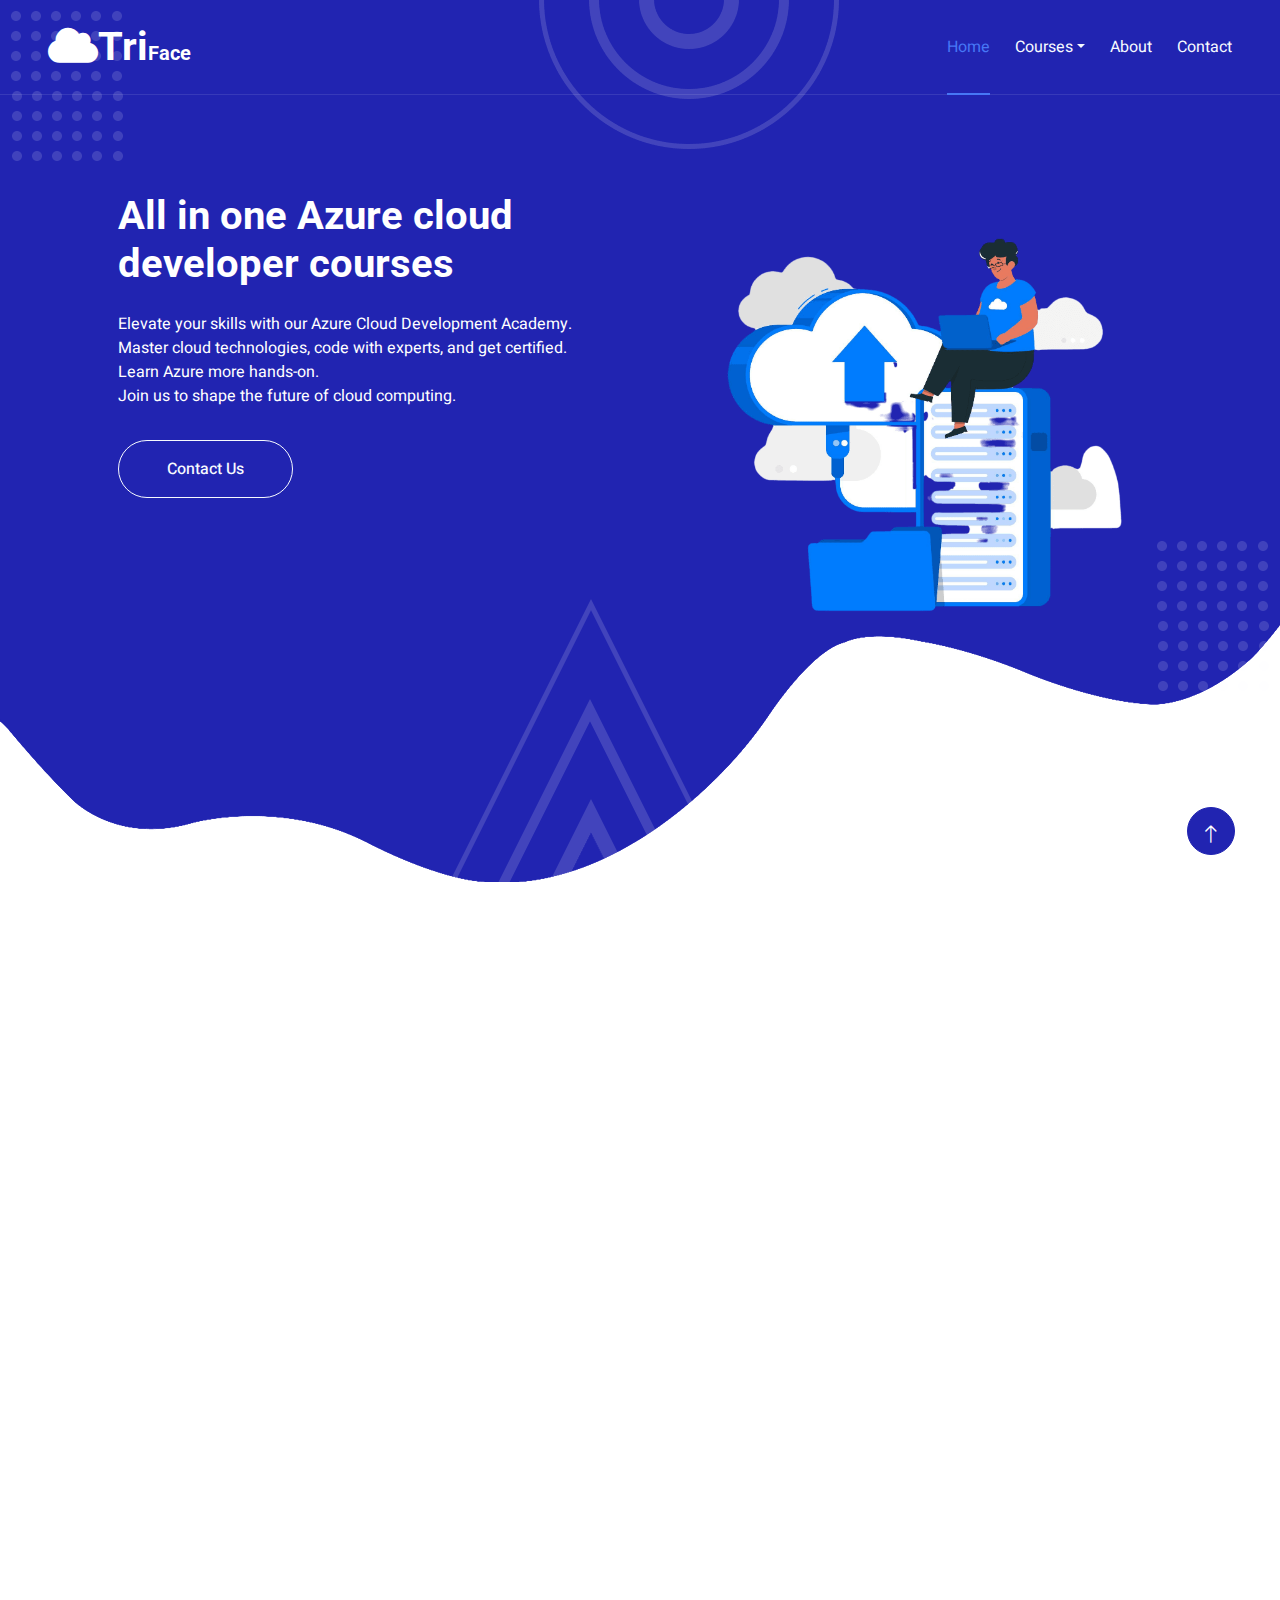
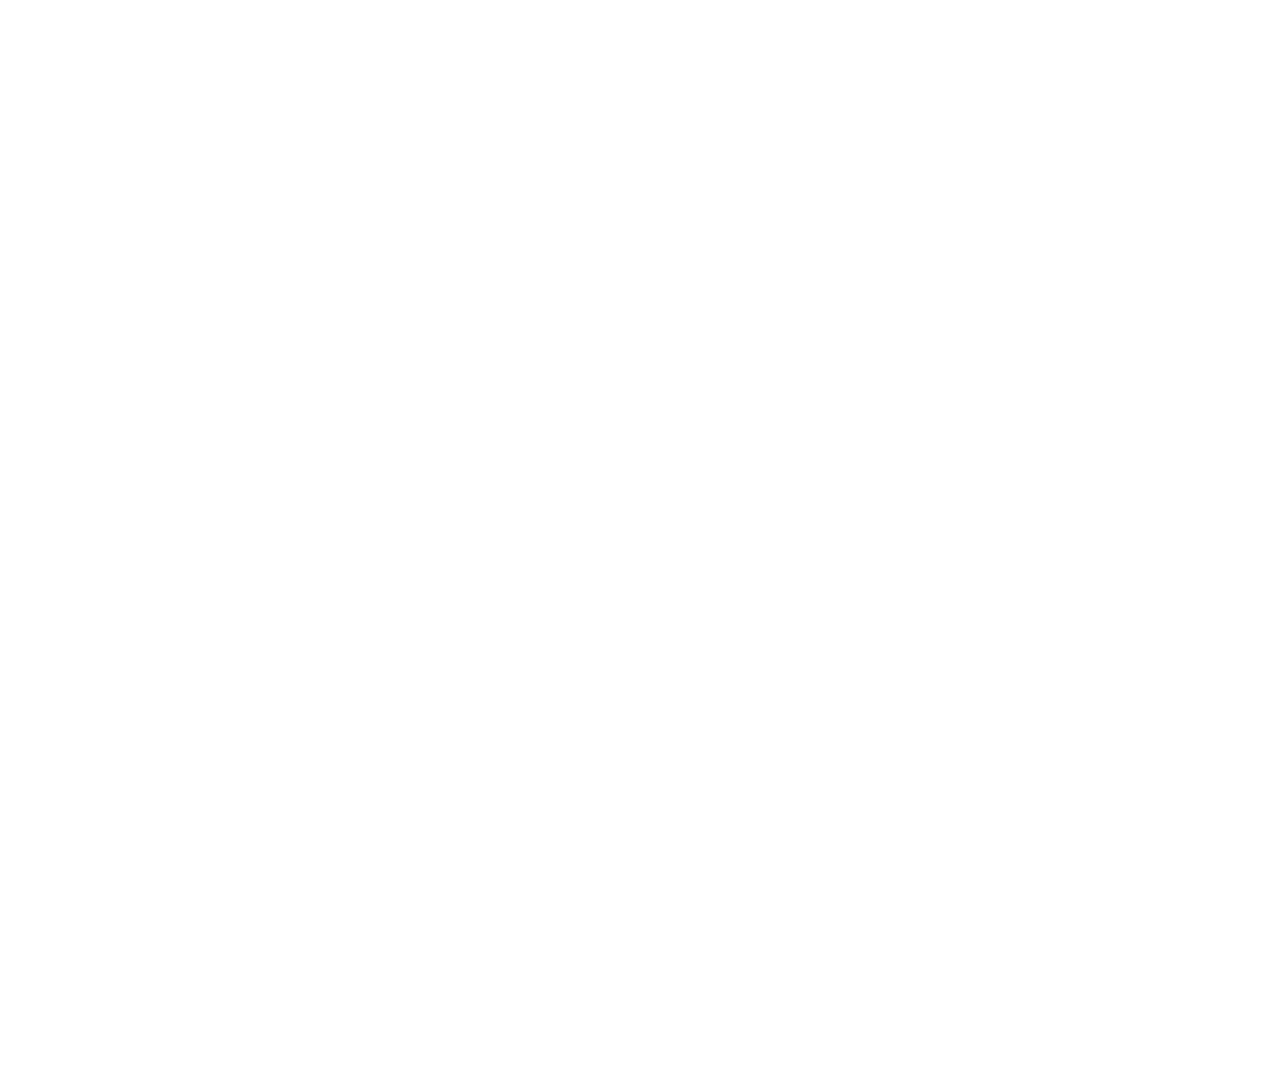
<file: index.html>
<!DOCTYPE html>
<html lang="en">

<head>
    <meta charset="utf-8">
    <title>SEO Master - SEO Agency Website Template</title>
    <meta content="width=device-width, initial-scale=1.0" name="viewport">
    <meta content="" name="keywords">
    <meta content="" name="description">

    <!-- Favicon -->
    <link href="img/favicon.ico" rel="icon">

    <!-- Google Web Fonts -->
    <link rel="preconnect" href="https://fonts.googleapis.com">
    <link rel="preconnect" href="https://fonts.gstatic.com" crossorigin>
    <link href="https://fonts.googleapis.com/css2?family=Heebo:wght@400;500&family=Roboto:wght@400;500;700&display=swap" rel="stylesheet"> 

    <!-- Icon Font Stylesheet -->
    <link href="https://cdnjs.cloudflare.com/ajax/libs/font-awesome/5.10.0/css/all.min.css" rel="stylesheet">
    <link href="https://cdn.jsdelivr.net/npm/bootstrap-icons@1.4.1/font/bootstrap-icons.css" rel="stylesheet">

    <!-- Libraries Stylesheet -->
    <link href="lib/animate/animate.min.css" rel="stylesheet">
    <link href="lib/owlcarousel/assets/owl.carousel.min.css" rel="stylesheet">
    <link href="lib/lightbox/css/lightbox.min.css" rel="stylesheet">

    <!-- Customized Bootstrap Stylesheet -->
    <link href="css/bootstrap.min.css" rel="stylesheet">

    <!-- Template Stylesheet -->
    <link href="css/style.css" rel="stylesheet">
</head>

<body>
    <div class="container-xxl bg-white p-0">
        <!-- Spinner Start -->
        <div id="spinner" class="show bg-white position-fixed translate-middle w-100 vh-100 top-50 start-50 d-flex align-items-center justify-content-center">
            <div class="spinner-grow text-primary" style="width: 3rem; height: 3rem;" role="status">
                <span class="sr-only">Loading...</span>
            </div>
        </div>
        <!-- Spinner End -->


        <!-- Navbar & Hero Start -->
        <div class="container-xxl position-relative p-0">
            <nav class="navbar navbar-expand-lg navbar-light px-4 px-lg-5 py-3 py-lg-0">
                <a href="" class="navbar-brand p-0">
                    <h1 class="m-0"><i class="fa fa-cloud"></i>Tri<span class="fs-5">Face</span></h1>
                    <!-- <img src="img/logo.png" alt="Logo"> -->
                </a>
                <button class="navbar-toggler" type="button" data-bs-toggle="collapse" data-bs-target="#navbarCollapse">
                    <span class="fa fa-bars"></span>
                </button>
                <div class="collapse navbar-collapse" id="navbarCollapse">
                    <div class="navbar-nav ms-auto py-0">
                        <a href="index.html" class="nav-item nav-link active">Home</a>
                        <!-- <a href="service.html" class="nav-item nav-link">Service</a> -->
                        <!-- <a href="project.html" class="nav-item nav-link">Project</a> -->
                        <div class="nav-item dropdown">
                            <a href="#" class="nav-link dropdown-toggle" data-bs-toggle="dropdown">Courses</a>
                            <div class="dropdown-menu m-0">
                                <a href="AzureDevops.html" class="dropdown-item">Azure DevOps</a>
                                <a href="AzureCloudNativeusingKubernetesServices.html" class="dropdown-item">Azure cloud Native Using <br> Kubernetes Services</a>
                                <a href="AzureIntegrationServices.html" class="dropdown-item">Azure Integration Services</a>
                                <a href="AzureFundamentals.html" class="dropdown-item">Azure Fundamentals</a>
                                <a href="NetCoreandWebApi.html" class="dropdown-item">.Net core and web api</a>
                                <a href="AzureDataEngineering.html" class="dropdown-item">Azure Data Engineering</a>
                            </div>
                        </div>
                        <a href="about.html" class="nav-item nav-link">About</a>
                        <a href="contact.html" class="nav-item nav-link">Contact</a>
                    </div>
                    <!-- <butaton type="button" class="btn text-secondary ms-3" data-bs-toggle="modal" data-bs-target="#searchModal"><i class="fa fa-search"></i></butaton>
                    <a href="https://htmlcodex.com/startup-company-website-template" class="btn btn-secondary text-light rounded-pill py-2 px-4 ms-3">Pro Version</a> -->
                </div>
            </nav>

            <div class="container-xxl py-5 bg-primary hero-header mb-5">
                <div class="container my-5 py-5 px-lg-5">
                    <div class="row g-5 py-5">
                        <div class="col-lg-6 text-center text-lg-start">
                            <h1 class="text-white mb-4 animated zoomIn">All in one  Azure cloud developer courses </h1>
                            <p class="text-white pb-3 animated zoomIn">

                             Elevate your skills with our Azure Cloud Development Academy. <br>
                             Master cloud technologies, code with experts, and get certified. <br>
                             Learn Azure more hands-on. <br>
                             Join us to shape the future of cloud computing.</p>
                            <!-- <a href="" class="btn btn-light py-sm-3 px-sm-5 rounded-pill me-3 animated slideInLeft">COURSE</a> -->
                            <a href="https://forms.gle/pQJcZy6ph5Fm5MnF6" class="btn btn-outline-light py-sm-3 px-sm-5 rounded-pill animated slideInRight">Contact Us</a>
                        </div>
                        <div class="col-lg-6 text-center text-lg-start">
                            <img class="img-fluid" src="img/hero.png" alt="">
                           
                        </div>
                    </div>
                </div>
            </div>
        </div>
        <!-- Navbar & Hero End -->


        <!-- Full Screen Search Start -->
        <!-- <div class="modal fade" id="searchModal" tabindex="-1">
            <div class="modal-dialog modal-fullscreen">
                <div class="modal-content" style="background: rgba(29, 29, 39, 0.7);">
                    <div class="modal-header border-0">
                        <button type="button" class="btn bg-white btn-close" data-bs-dismiss="modal" aria-label="Close"></button>
                    </div>
                    <div class="modal-body d-flex align-items-center justify-content-center">
                        <div class="input-group" style="max-width: 600px;">
                            <input type="text" class="form-control bg-transparent border-light p-3" placeholder="Type search keyword">
                            <button class="btn btn-light px-4"><i class="bi bi-search"></i></button>
                        </div>
                    </div>
                </div>
            </div>
        </div> -->
        <!-- Full Screen Search End -->


        <!-- About Start -->
        <!-- <div class="container-xxl py-5">
            <div class="container px-lg-5">
                <div class="row g-5">
                    <div class="col-lg-6 wow fadeInUp" data-wow-delay="0.1s">
                        <div class="section-title position-relative mb-4 pb-2">
                            <h6 class="position-relative text-primary ps-4">About Us</h6>
                            <h2 class="mt-2">The best SEO solution with 10 years of experience</h2>
                        </div>
                        <p class="mb-4">Tempor erat elitr rebum at clita. Diam dolor diam ipsum et tempor sit. Aliqu diam amet diam et eos labore. Clita erat ipsum et lorem et sit, sed stet no labore lorem sit. Sanctus clita duo justo et tempor eirmod magna dolore erat amet</p>
                        <div class="row g-3">
                            <div class="col-sm-6">
                                <h6 class="mb-3"><i class="fa fa-check text-primary me-2"></i>Award Winning</h6>
                                <h6 class="mb-0"><i class="fa fa-check text-primary me-2"></i>Professional Staff</h6>
                            </div>
                            <div class="col-sm-6">
                                <h6 class="mb-3"><i class="fa fa-check text-primary me-2"></i>24/7 Support</h6>
                                <h6 class="mb-0"><i class="fa fa-check text-primary me-2"></i>Fair Prices</h6>
                            </div>
                        </div>
                        <div class="d-flex align-items-center mt-4">
                            <a class="btn btn-primary rounded-pill px-4 me-3" href="">Read More</a>
                            <a class="btn btn-outline-primary btn-square me-3" href=""><i class="fab fa-facebook-f"></i></a>
                            <a class="btn btn-outline-primary btn-square me-3" href=""><i class="fab fa-twitter"></i></a>
                            <a class="btn btn-outline-primary btn-square me-3" href=""><i class="fab fa-instagram"></i></a>
                            <a class="btn btn-outline-primary btn-square" href=""><i class="fab fa-linkedin-in"></i></a>
                        </div>
                    </div>
                    <div class="col-lg-6">
                        <img class="img-fluid wow zoomIn" data-wow-delay="0.5s" src="img/about.jpg">
                    </div>
                </div>
            </div>
        </div> --> 
        <!-- About End -->


        <!-- Newsletter Start -->
        <!-- <div class="container-xxl bg-primary newsletter my-5 wow fadeInUp" data-wow-delay="0.1s">
            <div class="container px-lg-5">
                <div class="row align-items-center" style="height: 250px;">
                    <div class="col-12 col-md-6">
                        <h3 class="text-white">Ready to get started</h3>
                        <small class="text-white">Diam elitr est dolore at sanctus nonumy.</small>
                        <div class="position-relative w-100 mt-3">
                            <input class="form-control border-0 rounded-pill w-100 ps-4 pe-5" type="text" placeholder="Enter Your Email" style="height: 48px;">
                            <button type="button" class="btn shadow-none position-absolute top-0 end-0 mt-1 me-2"><i class="fa fa-paper-plane text-primary fs-4"></i></button>
                        </div>
                    </div>
                    <div class="col-md-6 text-center mb-n5 d-none d-md-block">
                        <img class="img-fluid mt-5" style="height: 250px;" src="img/newsletter.png">
                    </div>
                </div>
            </div>
        </div> -->
        <!-- Newsletter End -->


        <!-- FEATURE Start -->
        <div class="container-xxl py-5">
            <div class="container px-lg-5">
                <div class="section-title position-relative text-center mb-5 pb-2 wow fadeInUp" data-wow-delay="0.1s">
                    <!-- <h6 class="position-relative d-inline text-primary ps-4"></h6> -->
                    <h2 class="mt-2">OUR FEATURES</h2>
                </div>
                <div class="row g-4">
                    <div class="col-lg-4 col-md-6 wow zoomIn" data-wow-delay="0.1s">
                        <div class="service-item d-flex flex-column justify-content-center text-center rounded">
                            <div class="service-icon flex-shrink-0">
                                <i class="fa fa-users fa-2x"></i>
                            </div>
                            <h5 class="mb-3">EXPERTS</h5>
                            <p>Industry expert with 15 years of experience.</p>
                            <!-- <a class="btn px-3 mt-auto mx-auto" href="">Read More</a> -->
                        </div>
                    </div>
                    <div class="col-lg-4 col-md-6 wow zoomIn" data-wow-delay="0.3s">
                        <div class="service-item d-flex flex-column justify-content-center text-center rounded">
                            <div class="service-icon flex-shrink-0">
                                <!-- <i class="fa fa-users fa-2x"></i> -->
                                <i class="fa fa-laptop fa-2x" ></i>

                            </div>
                            <h5 class="mb-3">HANDS ON</h5>
                            <p>Hands-on Architect</p>
                            <!-- <a class="btn px-3 mt-auto mx-auto" href="">Read More</a> -->
                        </div>
                    </div>
                    <div class="col-lg-4 col-md-6 wow zoomIn" data-wow-delay="0.6s">
                        <div class="service-item d-flex flex-column justify-content-center text-center rounded">
                            <div class="service-icon flex-shrink-0">
                                <i class="fa fa-user-plus fa-2x"></i>
                            </div>
                            <h5 class="mb-3">MENTOR</h5>
                            <p>Mentor experience</p>
                            <!-- <a class="btn px-3 mt-auto mx-auto" href="">Read More</a> -->
                        </div>
                    </div>
                    <!-- <div class="col-lg-4 col-md-6 wow zoomIn" data-wow-delay="0.1s">
                        <div class="service-item d-flex flex-column justify-content-center text-center rounded">
                            <div class="service-icon flex-shrink-0">
                                <i class="fa fa-home fa-2x"></i>
                            </div>
                            <h5 class="mb-3">Email Marketing</h5>
                            <p>Erat ipsum justo amet duo et elitr dolor, est duo duo eos lorem sed diam stet diam sed stet lorem.</p>
                            <a class="btn px-3 mt-auto mx-auto" href="">Read More</a>
                        </div>
                    </div> -->
                    <!-- <div class="col-lg-4 col-md-6 wow zoomIn" data-wow-delay="0.3s">
                        <div class="service-item d-flex flex-column justify-content-center text-center rounded">
                            <div class="service-icon flex-shrink-0">
                                <i class="fa fa-home fa-2x"></i>
                            </div>
                            <h5 class="mb-3">PPC Advertising</h5>
                            <p>Erat ipsum justo amet duo et elitr dolor, est duo duo eos lorem sed diam stet diam sed stet lorem.</p>
                            <a class="btn px-3 mt-auto mx-auto" href="">Read More</a>
                        </div>
                    </div>
                    <div class="col-lg-4 col-md-6 wow zoomIn" data-wow-delay="0.6s">
                        <div class="service-item d-flex flex-column justify-content-center text-center rounded">
                            <div class="service-icon flex-shrink-0">
                                <i class="fa fa-home fa-2x"></i>
                            </div>
                            <h5 class="mb-3">App Development</h5>
                            <p>Erat ipsum justo amet duo et elitr dolor, est duo duo eos lorem sed diam stet diam sed stet lorem.</p>
                            <a class="btn px-3 mt-auto mx-auto" href="">Read More</a>
                        </div>
                    </div> -->
                </div>
            </div>
        </div>
        <!-- feature End -->


        <!-- courses Start -->
        <div class="container-xxl py-5">
            <div class="container px-lg-5">
                <div class="section-title position-relative text-center mb-5 pb-2 wow fadeInUp" data-wow-delay="0.1s">
                    <!-- <h6 class="position-relative d-inline text-primary ps-4">Our Projects</h6> -->
                    <h2 class="mt-2">OUR COURSES</h2>
                </div>
                <!-- <div class="row mt-n2 wow fadeInUp" data-wow-delay="0.1s">
                    <div class="col-12 text-center">
                        <ul class="list-inline mb-5" id="portfolio-flters">
                            <li class="btn px-3 pe-4 active" data-filter="*">All</li>
                            <li class="btn px-3 pe-4" data-filter=".first">Design</li>
                            <li class="btn px-3 pe-4" data-filter=".second">Development</li>
                        </ul>
                    </div>
                </div> -->
                <div class="row g-4 portfolio-container">
                    <div class="col-lg-4 col-md-6 portfolio-item first wow zoomIn" data-wow-delay="0.1s">
                        <div class="position-relative rounded overflow-hidden">
                            <img class="img-fluid w-100" src="img/azureDevOps.png" alt="">
                            <div class="portfolio-overlay">
                                <a class="btn btn-light" href="AzureDevops.html" ><i class="fa fa-plus fa-2x text-primary"></i></a>
                                <div class="mt-auto">
                                    <!-- <small class="text-white"><i class="fa fa-folder me-2"></i>Web Design</small> -->
                                    <a class="h5 d-block text-white mt-1 mb-0" href="">Azure DevOps</a>
                                </div>
                            </div>
                        </div>
                    </div>
                    <div class="col-lg-4 col-md-6 portfolio-item second wow zoomIn" data-wow-delay="0.3s">
                        <div class="position-relative rounded overflow-hidden">
                            <img class="img-fluid w-100" src="img/azureCloudNativeUsingKubernetesServices.jpeg" alt="">
                            <div class="portfolio-overlay">
                                <a class="btn btn-light" href="AzureCloudNativeusingKubernetesServices.html" ><i class="fa fa-plus fa-2x text-primary"></i></a>
                                <div class="mt-auto">
                                    <!-- <small class="text-white"><i class="fa fa-folder me-2"></i>Web Design</small> -->
                                    <a class="h5 d-block text-white mt-1 mb-0" href="">Azure CloudNative Using Kubernetes Services</a>
                                </div>
                            </div>
                        </div>
                    </div>
                    <div class="col-lg-4 col-md-6 portfolio-item first wow zoomIn" data-wow-delay="0.6s">
                        <div class="position-relative rounded overflow-hidden">
                            <img class="img-fluid w-100" src="img/azureIntegrationServices.png" alt="">
                            <div class="portfolio-overlay">
                                <a class="btn btn-light" href="AzureIntegrationServices.html" ><i class="fa fa-plus fa-2x text-primary"></i></a>
                                <div class="mt-auto">
                                    <!-- <small class="text-white"><i class="fa fa-folder me-2"></i>Web Design</small> -->
                                    <a class="h5 d-block text-white mt-1 mb-0" href="">Azure Integration Services</a>
                                </div>
                            </div>
                        </div>
                    </div>
                    <div class="col-lg-4 col-md-6 portfolio-item second wow zoomIn" data-wow-delay="0.1s">
                        <div class="position-relative rounded overflow-hidden">
                            <img class="img-fluid w-100" src="img/azureFundamentals.jpg" alt="">
                            <div class="portfolio-overlay">
                                <a class="btn btn-light" href="AzureFundamentals.html" ><i class="fa fa-plus fa-2x text-primary"></i></a>
                                <div class="mt-auto">
                                    <!-- <small class="text-white"><i class="fa fa-folder me-2"></i>Web Design</small> -->
                                    <a class="h5 d-block text-white mt-1 mb-0" href="">Azure Fundamentals</a>
                                </div>
                            </div>
                        </div>
                    </div>
                    <div class="col-lg-4 col-md-6 portfolio-item first wow zoomIn" data-wow-delay="0.3s">
                        <div class="position-relative rounded overflow-hidden">
                            <img class="img-fluid w-100" src="img/netcore.jpg" alt="">
                            <div class="portfolio-overlay">
                                <a class="btn btn-light" href="NetCoreandWebApi.html" ><i class="fa fa-plus fa-2x text-primary"></i></a>
                                <div class="mt-auto">
                                    <!-- <small class="text-white"><i class="fa fa-folder me-2"></i>Web Design</small> -->
                                    <a class="h5 d-block text-white mt-1 mb-0" href="">.Net Core and Web API  </a>
                                </div>
                            </div>
                        </div>
                    </div>
                    <div class="col-lg-4 col-md-6 portfolio-item second wow zoomIn" data-wow-delay="0.6s">
                        <div class="position-relative rounded overflow-hidden">
                            <img class="img-fluid w-100" src="img/azureDataEngineering.jpg" alt="">
                            <div class="portfolio-overlay">
                                <a class="btn btn-light" href="AzureDataEngineering.html" ><i class="fa fa-plus fa-2x text-primary"></i></a>
                                <div class="mt-auto">
                                    <!-- <small class="text-white"><i class="fa fa-folder me-2"></i>Web Design</small> -->
                                    <a class="h5 d-block text-white mt-1 mb-0" href="">Azure Data Engineering</a>
                                </div>
                            </div>
                        </div>
                    </div>
                </div>
            </div>
        </div>
        <!-- Portfolio End -->


        <!-- Testimonial Start -->
        <!-- <div class="container-xxl bg-primary testimonial py-5 my-5 wow fadeInUp" data-wow-delay="0.1s">
            <div class="container py-5 px-lg-5">
                <div class="owl-carousel testimonial-carousel">
                    <div class="testimonial-item bg-transparent border rounded text-white p-4">
                        <i class="fa fa-quote-left fa-2x mb-3"></i>
                        <p>Dolor et eos labore, stet justo sed est sed. Diam sed sed dolor stet amet eirmod eos labore diam</p>
                        <div class="d-flex align-items-center">
                            <img class="img-fluid flex-shrink-0 rounded-circle" src="img/testimonial-1.jpg" style="width: 50px; height: 50px;">
                            <div class="ps-3">
                                <h6 class="text-white mb-1">Client Name</h6>
                                <small>Profession</small>
                            </div>
                        </div>
                    </div>
                    <div class="testimonial-item bg-transparent border rounded text-white p-4">
                        <i class="fa fa-quote-left fa-2x mb-3"></i>
                        <p>Dolor et eos labore, stet justo sed est sed. Diam sed sed dolor stet amet eirmod eos labore diam</p>
                        <div class="d-flex align-items-center">
                            <img class="img-fluid flex-shrink-0 rounded-circle" src="img/testimonial-2.jpg" style="width: 50px; height: 50px;">
                            <div class="ps-3">
                                <h6 class="text-white mb-1">Client Name</h6>
                                <small>Profession</small>
                            </div>
                        </div>
                    </div>
                    <div class="testimonial-item bg-transparent border rounded text-white p-4">
                        <i class="fa fa-quote-left fa-2x mb-3"></i>
                        <p>Dolor et eos labore, stet justo sed est sed. Diam sed sed dolor stet amet eirmod eos labore diam</p>
                        <div class="d-flex align-items-center">
                            <img class="img-fluid flex-shrink-0 rounded-circle" src="img/testimonial-3.jpg" style="width: 50px; height: 50px;">
                            <div class="ps-3">
                                <h6 class="text-white mb-1">Client Name</h6>
                                <small>Profession</small>
                            </div>
                        </div>
                    </div>
                    <div class="testimonial-item bg-transparent border rounded text-white p-4">
                        <i class="fa fa-quote-left fa-2x mb-3"></i>
                        <p>Dolor et eos labore, stet justo sed est sed. Diam sed sed dolor stet amet eirmod eos labore diam</p>
                        <div class="d-flex align-items-center">
                            <img class="img-fluid flex-shrink-0 rounded-circle" src="img/testimonial-4.jpg" style="width: 50px; height: 50px;">
                            <div class="ps-3">
                                <h6 class="text-white mb-1">Client Name</h6>
                                <small>Profession</small>
                            </div>
                        </div>
                    </div>
                </div>
            </div>
        </div> -->
        <!-- Testimonial End -->


        <!-- Team Start -->
        <!-- <div class="container-xxl py-5">
            <div class="container px-lg-5">
                <div class="section-title position-relative text-center mb-5 pb-2 wow fadeInUp" data-wow-delay="0.1s">
                    <h6 class="position-relative d-inline text-primary ps-4">Our Team</h6>
                    <h2 class="mt-2">Meet Our Team Members</h2>
                </div>
                <div class="row g-4">
                    <div class="col-lg-4 col-md-6 wow fadeInUp" data-wow-delay="0.1s">
                        <div class="team-item">
                            <div class="d-flex">
                                <div class="flex-shrink-0 d-flex flex-column align-items-center mt-4 pt-5" style="width: 75px;">
                                    <a class="btn btn-square text-primary bg-white my-1" href=""><i class="fab fa-facebook-f"></i></a>
                                    <a class="btn btn-square text-primary bg-white my-1" href=""><i class="fab fa-twitter"></i></a>
                                    <a class="btn btn-square text-primary bg-white my-1" href=""><i class="fab fa-instagram"></i></a>
                                    <a class="btn btn-square text-primary bg-white my-1" href=""><i class="fab fa-linkedin-in"></i></a>
                                </div>
                                <img class="img-fluid rounded w-100" src="img/team-1.jpg" alt="">
                            </div>
                            <div class="px-4 py-3">
                                <h5 class="fw-bold m-0">Jhon Doe</h5>
                                <small>CEO</small>
                            </div>
                        </div>
                    </div>
                    <div class="col-lg-4 col-md-6 wow fadeInUp" data-wow-delay="0.3s">
                        <div class="team-item">
                            <div class="d-flex">
                                <div class="flex-shrink-0 d-flex flex-column align-items-center mt-4 pt-5" style="width: 75px;">
                                    <a class="btn btn-square text-primary bg-white my-1" href=""><i class="fab fa-facebook-f"></i></a>
                                    <a class="btn btn-square text-primary bg-white my-1" href=""><i class="fab fa-twitter"></i></a>
                                    <a class="btn btn-square text-primary bg-white my-1" href=""><i class="fab fa-instagram"></i></a>
                                    <a class="btn btn-square text-primary bg-white my-1" href=""><i class="fab fa-linkedin-in"></i></a>
                                </div>
                                <img class="img-fluid rounded w-100" src="img/team-2.jpg" alt="">
                            </div>
                            <div class="px-4 py-3">
                                <h5 class="fw-bold m-0">Emma William</h5>
                                <small>Manager</small>
                            </div>
                        </div>
                    </div>
                    <div class="col-lg-4 col-md-6 wow fadeInUp" data-wow-delay="0.6s">
                        <div class="team-item">
                            <div class="d-flex">
                                <div class="flex-shrink-0 d-flex flex-column align-items-center mt-4 pt-5" style="width: 75px;">
                                    <a class="btn btn-square text-primary bg-white my-1" href=""><i class="fab fa-facebook-f"></i></a>
                                    <a class="btn btn-square text-primary bg-white my-1" href=""><i class="fab fa-twitter"></i></a>
                                    <a class="btn btn-square text-primary bg-white my-1" href=""><i class="fab fa-instagram"></i></a>
                                    <a class="btn btn-square text-primary bg-white my-1" href=""><i class="fab fa-linkedin-in"></i></a>
                                </div>
                                <img class="img-fluid rounded w-100" src="img/team-3.jpg" alt="">
                            </div>
                            <div class="px-4 py-3">
                                <h5 class="fw-bold m-0">Noah Michael</h5>
                                <small>Designer</small>
                            </div>
                        </div>
                    </div>
                </div>
            </div>
        </div> -->
        <!-- Team End -->
        

        <!-- Footer Start -->
        <div class="container-fluid bg-primary text-light footer mt-5 pt-5 wow fadeIn" data-wow-delay="0.1s">
            <div class="container py-5 px-lg-5">
                <div class="row g-5">
                    <div class="col-md-6 col-lg-3">
                        <h5 class="text-white mb-4">Get In Touch</h5>
                        <p><i class="fa fa-map-marker-alt me-3"></i>123 Street, Solapur, INDIA</p>
                        <p><i class="fa fa-phone-alt me-3"></i>+012 345 67890</p>
                        <p><i class="fa fa-envelope me-3"></i>info@example.com</p>
                        <div class="d-flex pt-2">
                            <a class="btn btn-outline-light btn-social" href=""><i class="fab fa-twitter"></i></a>
                            <a class="btn btn-outline-light btn-social" href=""><i class="fab fa-facebook-f"></i></a>
                            <a class="btn btn-outline-light btn-social" href=""><i class="fab fa-youtube"></i></a>
                            <a class="btn btn-outline-light btn-social" href=""><i class="fab fa-instagram"></i></a>
                            <a class="btn btn-outline-light btn-social" href=""><i class="fab fa-linkedin-in"></i></a>
                        </div>
                    </div>
                    <div class="col-md-6 col-lg-3">
                        <h5 class="text-white mb-4">Popular Link</h5>
                        <a class="btn btn-link" href="">About Us</a>
                        <a class="btn btn-link" href="">Contact Us</a>
                        <!-- <a class="btn btn-link" href="">Privacy Policy</a> -->
                        <!-- <a class="btn btn-link" href="">Terms & Condition</a> -->
                        <!-- <a class="btn btn-link" href="">Career</a> -->
                    </div>
                    <!-- <div class="col-md-6 col-lg-3">
                        <h5 class="text-white mb-4">Project Gallery</h5>
                        <div class="row g-2">
                            <div class="col-4">
                                <img class="img-fluid" src="img/portfolio-1.jpg" alt="Image">
                            </div>
                            <div class="col-4">
                                <img class="img-fluid" src="img/portfolio-2.jpg" alt="Image">
                            </div>
                            <div class="col-4">
                                <img class="img-fluid" src="img/portfolio-3.jpg" alt="Image">
                            </div>
                            <div class="col-4">
                                <img class="img-fluid" src="img/portfolio-4.jpg" alt="Image">
                            </div>
                            <div class="col-4">
                                <img class="img-fluid" src="img/portfolio-5.jpg" alt="Image">
                            </div>
                            <div class="col-4">
                                <img class="img-fluid" src="img/portfolio-6.jpg" alt="Image">
                            </div>
                        </div>
                    </div> -->
                    <!-- <div class="col-md-6 col-lg-3">
                        <h5 class="text-white mb-4">Newsletter</h5>
                        <p>Lorem ipsum dolor sit amet elit. Phasellus nec pretium mi. Curabitur facilisis ornare velit non vulpu</p>
                        <div class="position-relative w-100 mt-3">
                            <input class="form-control border-0 rounded-pill w-100 ps-4 pe-5" type="text" placeholder="Your Email" style="height: 48px;">
                            <button type="button" class="btn shadow-none position-absolute top-0 end-0 mt-1 me-2"><i class="fa fa-paper-plane text-primary fs-4"></i></button>
                        </div>
                    </div> -->
                </div>
            </div>
            <div class="container px-lg-5">
                <div class="copyright">
                    <div class="row">
                        <div class="col-md-6 text-center text-md-start mb-3 mb-md-0">
                            &copy; <a class="border-bottom" href="#">TriFace Training Services </a>, All Right Reserved. 
							
							<!--/*** This template is free as long as you keep the footer author’s credit link/attribution link/backlink. If you'd like to use the template without the footer author’s credit link/attribution link/backlink, you can purchase the Credit Removal License from "https://htmlcodex.com/credit-removal". Thank you for your support. ***/-->
							Designed By <a class="border-bottom" href="">the.BuiltUp</a>
                        </div>
                        <!-- <div class="col-md-6 text-center text-md-end">
                            <div class="footer-menu">
                                <a href="">Home</a>
                                <a href="">Cookies</a>
                                <a href="">Help</a>
                                <a href="">FQAs</a>
                            </div>
                        </div> -->
                    </div>
                </div>
            </div>
        </div>
        <!-- Footer End -->


        <!-- Back to Top -->
        <a href="#" class="btn btn-lg btn-primary btn-lg-square back-to-top pt-2"><i class="bi bi-arrow-up"></i></a>
    </div>

    <!-- JavaScript Libraries -->
    <script src="https://code.jquery.com/jquery-3.4.1.min.js"></script>
    <script src="https://cdn.jsdelivr.net/npm/bootstrap@5.0.0/dist/js/bootstrap.bundle.min.js"></script>
    <script src="lib/wow/wow.min.js"></script>
    <script src="lib/easing/easing.min.js"></script>
    <script src="lib/waypoints/waypoints.min.js"></script>
    <script src="lib/owlcarousel/owl.carousel.min.js"></script>
    <script src="lib/isotope/isotope.pkgd.min.js"></script>
    <script src="lib/lightbox/js/lightbox.min.js"></script>

    <!-- Template Javascript -->
    <script src="js/main.js"></script>
</body>

</html>
</file>
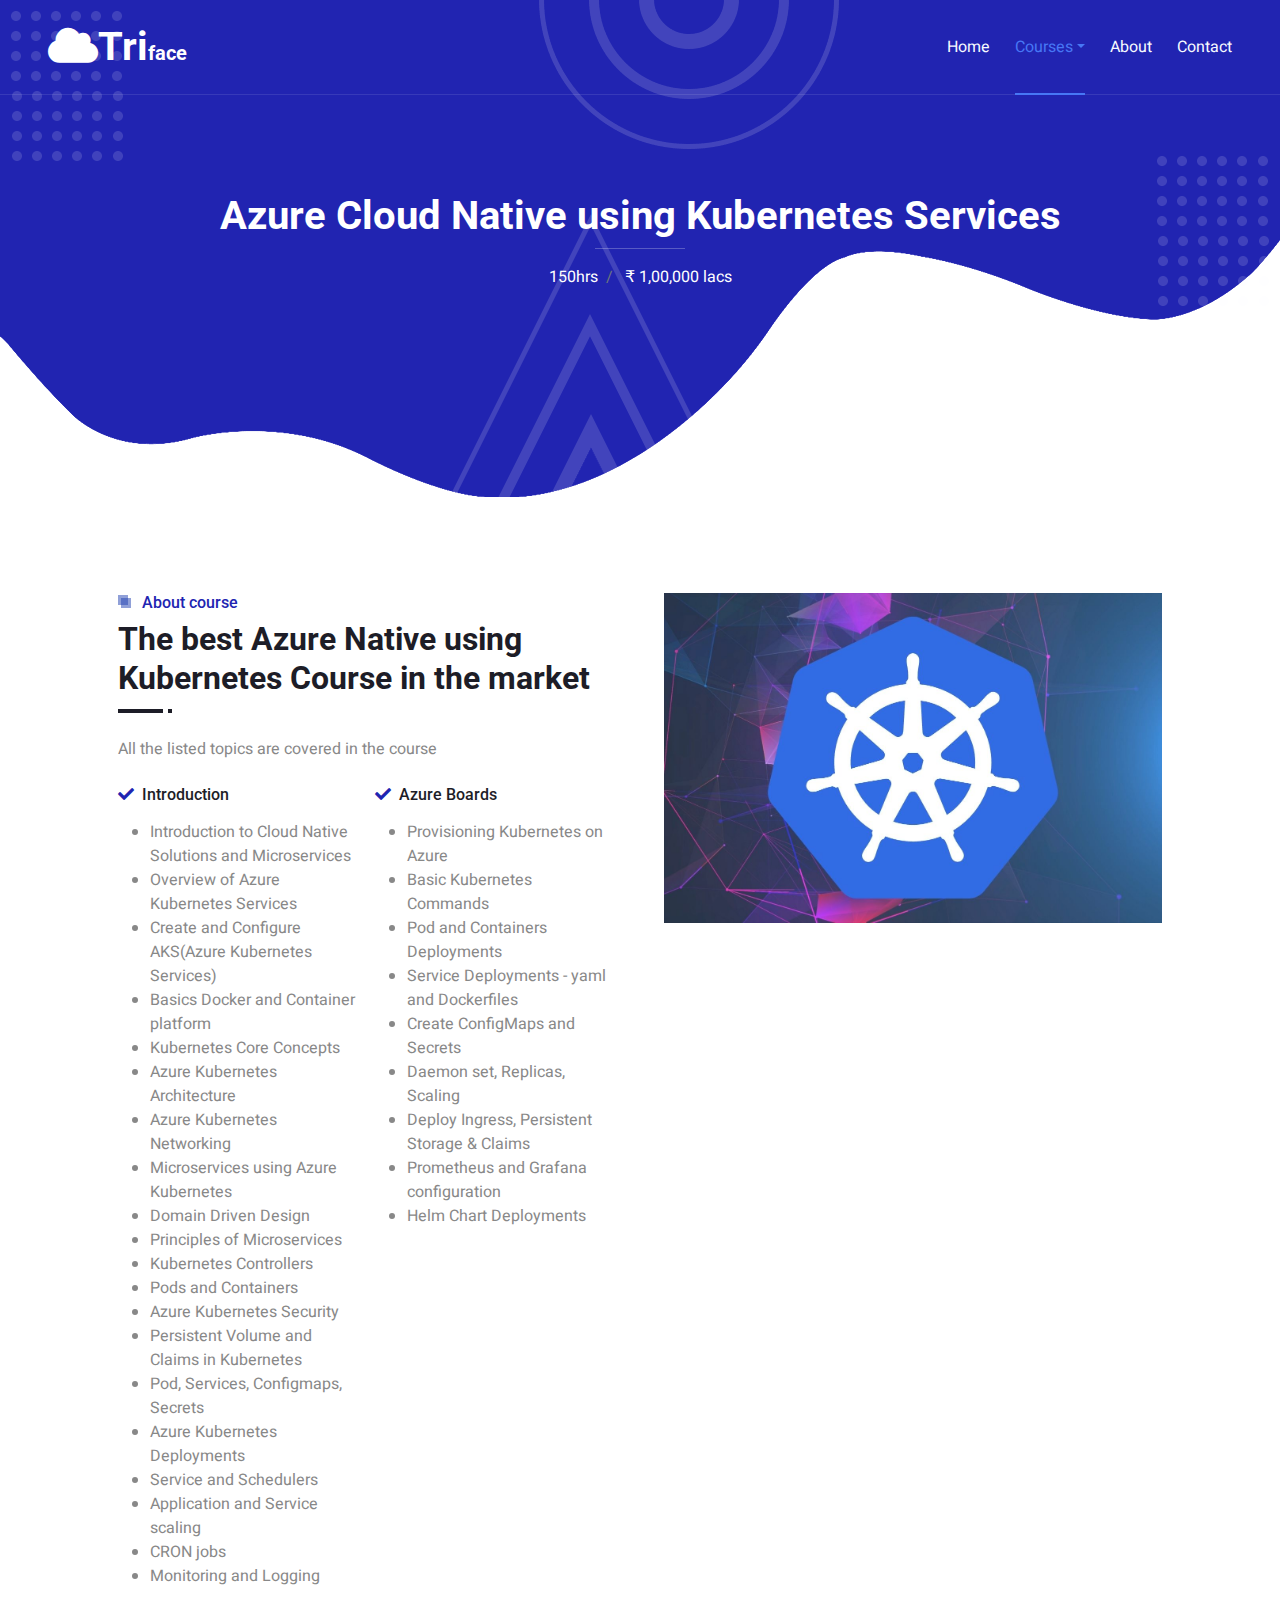
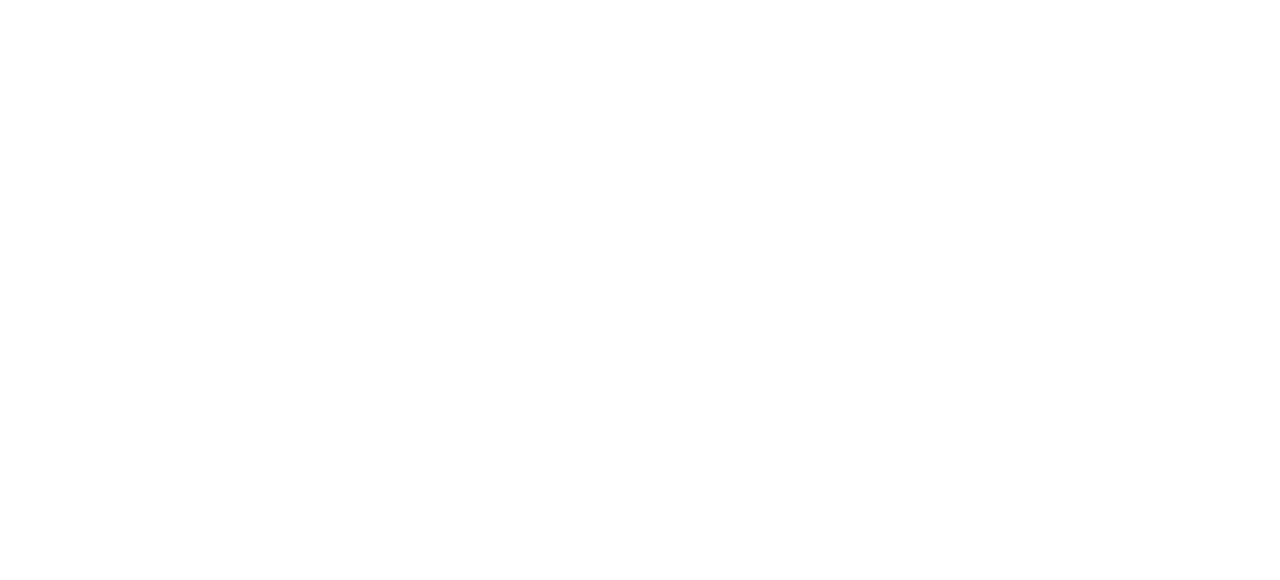
<file: AzureCloudNativeusingKubernetesServices.html>
<!DOCTYPE html>
<html lang="en">

<head>
    <meta charset="utf-8">
    <title>SEO Master - SEO Agency Website Template</title>
    <meta content="width=device-width, initial-scale=1.0" name="viewport">
    <meta content="" name="keywords">
    <meta content="" name="description">

    <!-- Favicon -->
    <link href="img/favicon.ico" rel="icon">

    <!-- Google Web Fonts -->
    <link rel="preconnect" href="https://fonts.googleapis.com">
    <link rel="preconnect" href="https://fonts.gstatic.com" crossorigin>
    <link href="https://fonts.googleapis.com/css2?family=Heebo:wght@400;500&family=Roboto:wght@400;500;700&display=swap" rel="stylesheet"> 

    <!-- Icon Font Stylesheet -->
    <link href="https://cdnjs.cloudflare.com/ajax/libs/font-awesome/5.10.0/css/all.min.css" rel="stylesheet">
    <link href="https://cdn.jsdelivr.net/npm/bootstrap-icons@1.4.1/font/bootstrap-icons.css" rel="stylesheet">

    <!-- Libraries Stylesheet -->
    <link href="lib/animate/animate.min.css" rel="stylesheet">
    <link href="lib/owlcarousel/assets/owl.carousel.min.css" rel="stylesheet">
    <link href="lib/lightbox/css/lightbox.min.css" rel="stylesheet">

    <!-- Customized Bootstrap Stylesheet -->
    <link href="css/bootstrap.min.css" rel="stylesheet">

    <!-- Template Stylesheet -->
    <link href="css/style.css" rel="stylesheet">
</head>

<body>
    <div class="container-xxl bg-white p-0">
        <!-- Spinner Start -->
        <div id="spinner" class="show bg-white position-fixed translate-middle w-100 vh-100 top-50 start-50 d-flex align-items-center justify-content-center">
            <div class="spinner-grow text-primary" style="width: 3rem; height: 3rem;" role="status">
                <span class="sr-only">Loading...</span>
            </div>
        </div>
        <!-- Spinner End -->


        <!-- Navbar & Hero Start -->
        <div class="container-xxl position-relative p-0">
            <nav class="navbar navbar-expand-lg navbar-light px-4 px-lg-5 py-3 py-lg-0">
                <a href="" class="navbar-brand p-0">
                    <h1 class="m-0"><i class="fa fa-cloud"></i>Tri<span class="fs-5">face</span></h1>
                    <!-- <img src="img/logo.png" alt="Logo"> -->
                </a>
                <button class="navbar-toggler" type="button" data-bs-toggle="collapse" data-bs-target="#navbarCollapse">
                    <span class="fa fa-bars"></span>
                </button>
                <div class="collapse navbar-collapse" id="navbarCollapse">
                    <div class="navbar-nav ms-auto py-0">
                        <a href="index.html" class="nav-item nav-link">Home</a>
                        <!-- <a href="service.html" class="nav-item nav-link">Service</a> -->
                        <!-- <a href="project.html" class="nav-item nav-link">Project</a> -->
                        <div class="nav-item dropdown">
                            <a href="#" class="nav-link dropdown-toggle active" data-bs-toggle="dropdown">Courses</a>
                            <div class="dropdown-menu m-0">
                                <a href="AzureDevops.html" class="dropdown-item">Azure DevOps</a>
                                <a href="AzureCloudNativeusingKubernetesServices.html" class="dropdown-item">Azure cloud Native Using <br> Kubernetes Services</a>
                                <a href="AzureIntegrationServices.html" class="dropdown-item">Azure Integration Services</a>
                                <a href="AzureFundamentals.html" class="dropdown-item">Azure Fundamentals</a>
                                <a href="NetCoreandWebApi.html" class="dropdown-item">.Net core and web api</a>
                                <a href="AzureDataEngineering.html" class="dropdown-item">Azure Data Engineering</a>
                            </div>
                        </div>
                        <a href="about.html" class="nav-item nav-link">About</a>
                        <a href="contact.html" class="nav-item nav-link">Contact</a>
                    </div>
                    <!-- <butaton type="button" class="btn text-secondary ms-3" data-bs-toggle="modal" data-bs-target="#searchModal"><i class="fa fa-search"></i></butaton>
                    <a href="https://htmlcodex.com/startup-company-website-template" class="btn btn-secondary text-light rounded-pill py-2 px-4 ms-3">Pro Version</a> -->
                </div>
            </nav>

            <div class="container-xxl py-5 bg-primary hero-header mb-5">
                <div class="container my-5 py-5 px-lg-5">
                    <div class="row g-5 py-5">
                        <div class="col-12 text-center">
                            <h1 class="text-white animated zoomIn">Azure Cloud Native using Kubernetes Services</h1>
                            <hr class="bg-white mx-auto mt-0" style="width: 90px;">
                            <nav aria-label="breadcrumb">
                                <ol class="breadcrumb justify-content-center">
                                    <li class="breadcrumb-item"><a class="text-white" href="#">150hrs</a></li>
                                    <li class="breadcrumb-item"><a class="text-white" href="#"><i class="fa fa-money" aria-hidden="true"></i> &#8377; 1,00,000 lacs</a></li>
                                    <!-- <li class="breadcrumb-item text-white active" aria-current="page">Team</li> -->
                                </ol>
                            </nav>
                        </div>
                    </div>
                </div>
            </div>
        </div>
        <!-- Navbar & Hero End -->


        <!-- Full Screen Search Start -->
        <!-- <div class="modal fade" id="searchModal" tabindex="-1">
            <div class="modal-dialog modal-fullscreen">
                <div class="modal-content" style="background: rgba(29, 29, 39, 0.7);">
                    <div class="modal-header border-0">
                        <button type="button" class="btn bg-white btn-close" data-bs-dismiss="modal" aria-label="Close"></button>
                    </div>
                    <div class="modal-body d-flex align-items-center justify-content-center">
                        <div class="input-group" style="max-width: 600px;">
                            <input type="text" class="form-control bg-transparent border-light p-3" placeholder="Type search keyword">
                            <button class="btn btn-light px-4"><i class="bi bi-search"></i></button>
                        </div>
                    </div>
                </div>
            </div>
        </div> -->
        <!-- Full Screen Search End -->


        <!-- Team Start -->
        <!-- <div class="container-xxl py-5">
            <div class="container px-lg-5">
                <div class="section-title position-relative text-center mb-5 pb-2 wow fadeInUp" data-wow-delay="0.1s">
                    <h6 class="position-relative d-inline text-primary ps-4">Our Team</h6>
                    <h2 class="mt-2">Meet Our Team Members</h2>
                </div>
                <div class="row g-4">
                    <div class="col-lg-4 col-md-6 wow fadeInUp" data-wow-delay="0.1s">
                        <div class="team-item">
                            <div class="d-flex">
                                <div class="flex-shrink-0 d-flex flex-column align-items-center mt-4 pt-5" style="width: 75px;">
                                    <a class="btn btn-square text-primary bg-white my-1" href=""><i class="fab fa-facebook-f"></i></a>
                                    <a class="btn btn-square text-primary bg-white my-1" href=""><i class="fab fa-twitter"></i></a>
                                    <a class="btn btn-square text-primary bg-white my-1" href=""><i class="fab fa-instagram"></i></a>
                                    <a class="btn btn-square text-primary bg-white my-1" href=""><i class="fab fa-linkedin-in"></i></a>
                                </div>
                                <img class="img-fluid rounded w-100" src="img/team-1.jpg" alt="">
                            </div>
                            <div class="px-4 py-3">
                                <h5 class="fw-bold m-0">Jhon Doe</h5>
                                <small>CEO</small>
                            </div>
                        </div>
                    </div>
                    <div class="col-lg-4 col-md-6 wow fadeInUp" data-wow-delay="0.3s">
                        <div class="team-item">
                            <div class="d-flex">
                                <div class="flex-shrink-0 d-flex flex-column align-items-center mt-4 pt-5" style="width: 75px;">
                                    <a class="btn btn-square text-primary bg-white my-1" href=""><i class="fab fa-facebook-f"></i></a>
                                    <a class="btn btn-square text-primary bg-white my-1" href=""><i class="fab fa-twitter"></i></a>
                                    <a class="btn btn-square text-primary bg-white my-1" href=""><i class="fab fa-instagram"></i></a>
                                    <a class="btn btn-square text-primary bg-white my-1" href=""><i class="fab fa-linkedin-in"></i></a>
                                </div>
                                <img class="img-fluid rounded w-100" src="img/team-2.jpg" alt="">
                            </div>
                            <div class="px-4 py-3">
                                <h5 class="fw-bold m-0">Emma William</h5>
                                <small>Manager</small>
                            </div>
                        </div>
                    </div>
                    <div class="col-lg-4 col-md-6 wow fadeInUp" data-wow-delay="0.6s">
                        <div class="team-item">
                            <div class="d-flex">
                                <div class="flex-shrink-0 d-flex flex-column align-items-center mt-4 pt-5" style="width: 75px;">
                                    <a class="btn btn-square text-primary bg-white my-1" href=""><i class="fab fa-facebook-f"></i></a>
                                    <a class="btn btn-square text-primary bg-white my-1" href=""><i class="fab fa-twitter"></i></a>
                                    <a class="btn btn-square text-primary bg-white my-1" href=""><i class="fab fa-instagram"></i></a>
                                    <a class="btn btn-square text-primary bg-white my-1" href=""><i class="fab fa-linkedin-in"></i></a>
                                </div>
                                <img class="img-fluid rounded w-100" src="img/team-3.jpg" alt="">
                            </div>
                            <div class="px-4 py-3">
                                <h5 class="fw-bold m-0">Noah Michael</h5>
                                <small>Designer</small>
                            </div>
                        </div>
                    </div>
                </div>
            </div>
        </div> -->
        <!-- Team End -->
        <div class="container-xxl py-5">
            <div class="container px-lg-5">
                <div class="row g-5">
                    <div class="col-lg-6 wow fadeInUp" data-wow-delay="0.1s">
                        <div class="section-title position-relative mb-4 pb-2">
                            <h6 class="position-relative text-primary ps-4">About course</h6>
                            <h2 class="mt-2">The best Azure Native using Kubernetes Course in the market  </h2>
                        </div>
                        <p class="mb-4">All the listed topics are covered in the course </p>
                        <div class="row g-3">
                            <div class="col-sm-6">
                                <h6 class="mb-3"><i class="fa fa-check text-primary me-2"></i>Introduction</h6>
                                <!-- <h6 class="mb-0"><i class="fa fa-check text-primary me-2"></i>Professional Staff</h6> -->
                                <ul class="panel-body-syllabus">
                                    <li class="items-syllabus">Introduction to Cloud Native Solutions and Microservices</li>
                                    <li class="items-syllabus">Overview of Azure Kubernetes Services </li>
                                    <li class="items-syllabus">Create and Configure AKS(Azure Kubernetes Services)
                                    </li>
                                    <li class="items-syllabus">Basics Docker and Container platform</li>
                                    <li class="items-syllabus">Kubernetes Core Concepts</li>
                                    <li class="items-syllabus">Azure Kubernetes Architecture</li>
                                    <li class="items-syllabus">Azure Kubernetes Networking</li>
                                    <li class="items-syllabus">Microservices using Azure Kubernetes
                                    </li>
                                    <li class="items-syllabus">Domain Driven Design
                                    </li>
                                    <li class="items-syllabus">Principles of Microservices</li>
                                    <li class="items-syllabus">Kubernetes Controllers</li>
                                    <li class="items-syllabus">Pods and Containers</li>
                                    <li class="items-syllabus">Azure Kubernetes Security</li>
                                    <li class="items-syllabus">Persistent Volume and Claims in Kubernetes</li>
                                    <li class="items-syllabus">Pod, Services, Configmaps, Secrets</li>
                                    <li class="items-syllabus">Azure Kubernetes Deployments</li>
                                    <li class="items-syllabus">Service and Schedulers
                                    </li>
                                    <li class="items-syllabus">Application and Service scaling</li>
                                    <li class="items-syllabus">CRON jobs
                                    </li>
                                    <li class="items-syllabus">Monitoring and Logging</li>
                                  </ul>
                            </div>
                            <div class="col-sm-6">
                                <h6 class="mb-3"><i class="fa fa-check text-primary me-2"></i>Azure Boards</h6>
                                <!-- <h6 class="mb-0"><i class="fa fa-check text-primary me-2"></i>Fair Prices</h6> -->
                                <ul class="panel-body-syllabus">
                                    <li class="items-syllabus">Provisioning Kubernetes on Azure</li>
                                    <li class="items-syllabus">Basic Kubernetes Commands</li>
                                    <li class="items-syllabus">Pod and Containers Deployments
                                    </li>
                                    <li class="items-syllabus">Service Deployments - yaml and Dockerfiles</li>
                                    <li class="items-syllabus">Create ConfigMaps and Secrets</li>
                                    <li class="items-syllabus">Daemon set, Replicas, Scaling
                                    </li>
                                    <li class="items-syllabus"> Deploy Ingress, Persistent Storage & Claims</li>
                                    <li class="items-syllabus"> Prometheus and Grafana configuration</li>
                                    <li class="items-syllabus"> Helm Chart Deployments</li>
                                  </ul>
                            </div>
                           
                            
                        </div>
                        <!-- <div class="d-flex align-items-center mt-4">
                            <a class="btn btn-primary rounded-pill px-4 me-3" href="">Read More</a>
                            <a class="btn btn-outline-primary btn-square me-3" href=""><i class="fab fa-facebook-f"></i></a>
                            <a class="btn btn-outline-primary btn-square me-3" href=""><i class="fab fa-twitter"></i></a>
                            <a class="btn btn-outline-primary btn-square me-3" href=""><i class="fab fa-instagram"></i></a>
                            <a class="btn btn-outline-primary btn-square" href=""><i class="fab fa-linkedin-in"></i></a>
                        </div> -->
                    </div>
                    <div class="col-lg-6">
                        <img class="img-fluid wow zoomIn" data-wow-delay="0.5s" src="img/azureCloudNativeUsingKubernetesServices.jpeg">
                    </div>
                </div>
            </div>
        </div>

        <!-- Footer Start -->
        <div class="container-fluid bg-primary text-light footer mt-5 pt-5 wow fadeIn" data-wow-delay="0.1s">
            <div class="container py-5 px-lg-5">
                <div class="row g-5">
                    <div class="col-md-6 col-lg-3">
                        <h5 class="text-white mb-4">Get In Touch</h5>
                        <p><i class="fa fa-map-marker-alt me-3"></i>123 Street, Solapur, INDIA</p>
                        <p><i class="fa fa-phone-alt me-3"></i>+012 345 67890</p>
                        <p><i class="fa fa-envelope me-3"></i>info@example.com</p>
                        <div class="d-flex pt-2">
                            <a class="btn btn-outline-light btn-social" href=""><i class="fab fa-twitter"></i></a>
                            <a class="btn btn-outline-light btn-social" href=""><i class="fab fa-facebook-f"></i></a>
                            <a class="btn btn-outline-light btn-social" href=""><i class="fab fa-youtube"></i></a>
                            <a class="btn btn-outline-light btn-social" href=""><i class="fab fa-instagram"></i></a>
                            <a class="btn btn-outline-light btn-social" href=""><i class="fab fa-linkedin-in"></i></a>
                        </div>
                    </div>
                    <div class="col-md-6 col-lg-3">
                        <h5 class="text-white mb-4">Popular Link</h5>
                        <a class="btn btn-link" href="about.html">About Us</a>
                        <a class="btn btn-link" href="contact.html">Contact Us</a>
                        <!-- <a class="btn btn-link" href="">Privacy Policy</a> -->
                        <!-- <a class="btn btn-link" href="">Terms & Condition</a> -->
                        <!-- <a class="btn btn-link" href="">Career</a> -->
                    </div>
                    <!-- <div class="col-md-6 col-lg-3">
                        <h5 class="text-white mb-4">Project Gallery</h5>
                        <div class="row g-2">
                            <div class="col-4">
                                <img class="img-fluid" src="img/portfolio-1.jpg" alt="Image">
                            </div>
                            <div class="col-4">
                                <img class="img-fluid" src="img/portfolio-2.jpg" alt="Image">
                            </div>
                            <div class="col-4">
                                <img class="img-fluid" src="img/portfolio-3.jpg" alt="Image">
                            </div>
                            <div class="col-4">
                                <img class="img-fluid" src="img/portfolio-4.jpg" alt="Image">
                            </div>
                            <div class="col-4">
                                <img class="img-fluid" src="img/portfolio-5.jpg" alt="Image">
                            </div>
                            <div class="col-4">
                                <img class="img-fluid" src="img/portfolio-6.jpg" alt="Image">
                            </div>
                        </div>
                    </div> -->
                    <!-- <div class="col-md-6 col-lg-3">
                        <h5 class="text-white mb-4">Newsletter</h5>
                        <p>Lorem ipsum dolor sit amet elit. Phasellus nec pretium mi. Curabitur facilisis ornare velit non vulpu</p>
                        <div class="position-relative w-100 mt-3">
                            <input class="form-control border-0 rounded-pill w-100 ps-4 pe-5" type="text" placeholder="Your Email" style="height: 48px;">
                            <button type="button" class="btn shadow-none position-absolute top-0 end-0 mt-1 me-2"><i class="fa fa-paper-plane text-primary fs-4"></i></button>
                        </div>
                    </div>
                </div>
            </div> -->
            <div class="container px-lg-5">
                <div class="copyright">
                    <div class="row">
                        <div class="col-md-6 text-center text-md-start mb-3 mb-md-0">
                            &copy; <a class="border-bottom" href="#">TriFace Training Services</a>, All Right Reserved. 
							
							<!--/*** This template is free as long as you keep the footer author’s credit link/attribution link/backlink. If you'd like to use the template without the footer author’s credit link/attribution link/backlink, you can purchase the Credit Removal License from "https://htmlcodex.com/credit-removal". Thank you for your support. ***/-->
							Designed By <a class="border-bottom" href="https://htmlcodex.com">the.BuiltUp</a>
                        </div>
                        <!-- <div class="col-md-6 text-center text-md-end">
                            <div class="footer-menu">
                                <a href="">Home</a>
                                <a href="">Cookies</a>
                                <a href="">Help</a>
                                <a href="">FQAs</a>
                            </div>
                        </div> -->
                    </div>
                </div>
            </div>
        </div>
        <!-- Footer End -->


        <!-- Back to Top -->
        <a href="#" class="btn btn-lg btn-primary btn-lg-square back-to-top pt-2"><i class="bi bi-arrow-up"></i></a>
    </div>

    <!-- JavaScript Libraries -->
    <script src="https://code.jquery.com/jquery-3.4.1.min.js"></script>
    <script src="https://cdn.jsdelivr.net/npm/bootstrap@5.0.0/dist/js/bootstrap.bundle.min.js"></script>
    <script src="lib/wow/wow.min.js"></script>
    <script src="lib/easing/easing.min.js"></script>
    <script src="lib/waypoints/waypoints.min.js"></script>
    <script src="lib/owlcarousel/owl.carousel.min.js"></script>
    <script src="lib/isotope/isotope.pkgd.min.js"></script>
    <script src="lib/lightbox/js/lightbox.min.js"></script>

    <!-- Template Javascript -->
    <script src="js/main.js"></script>
</body>

</html>
</file>
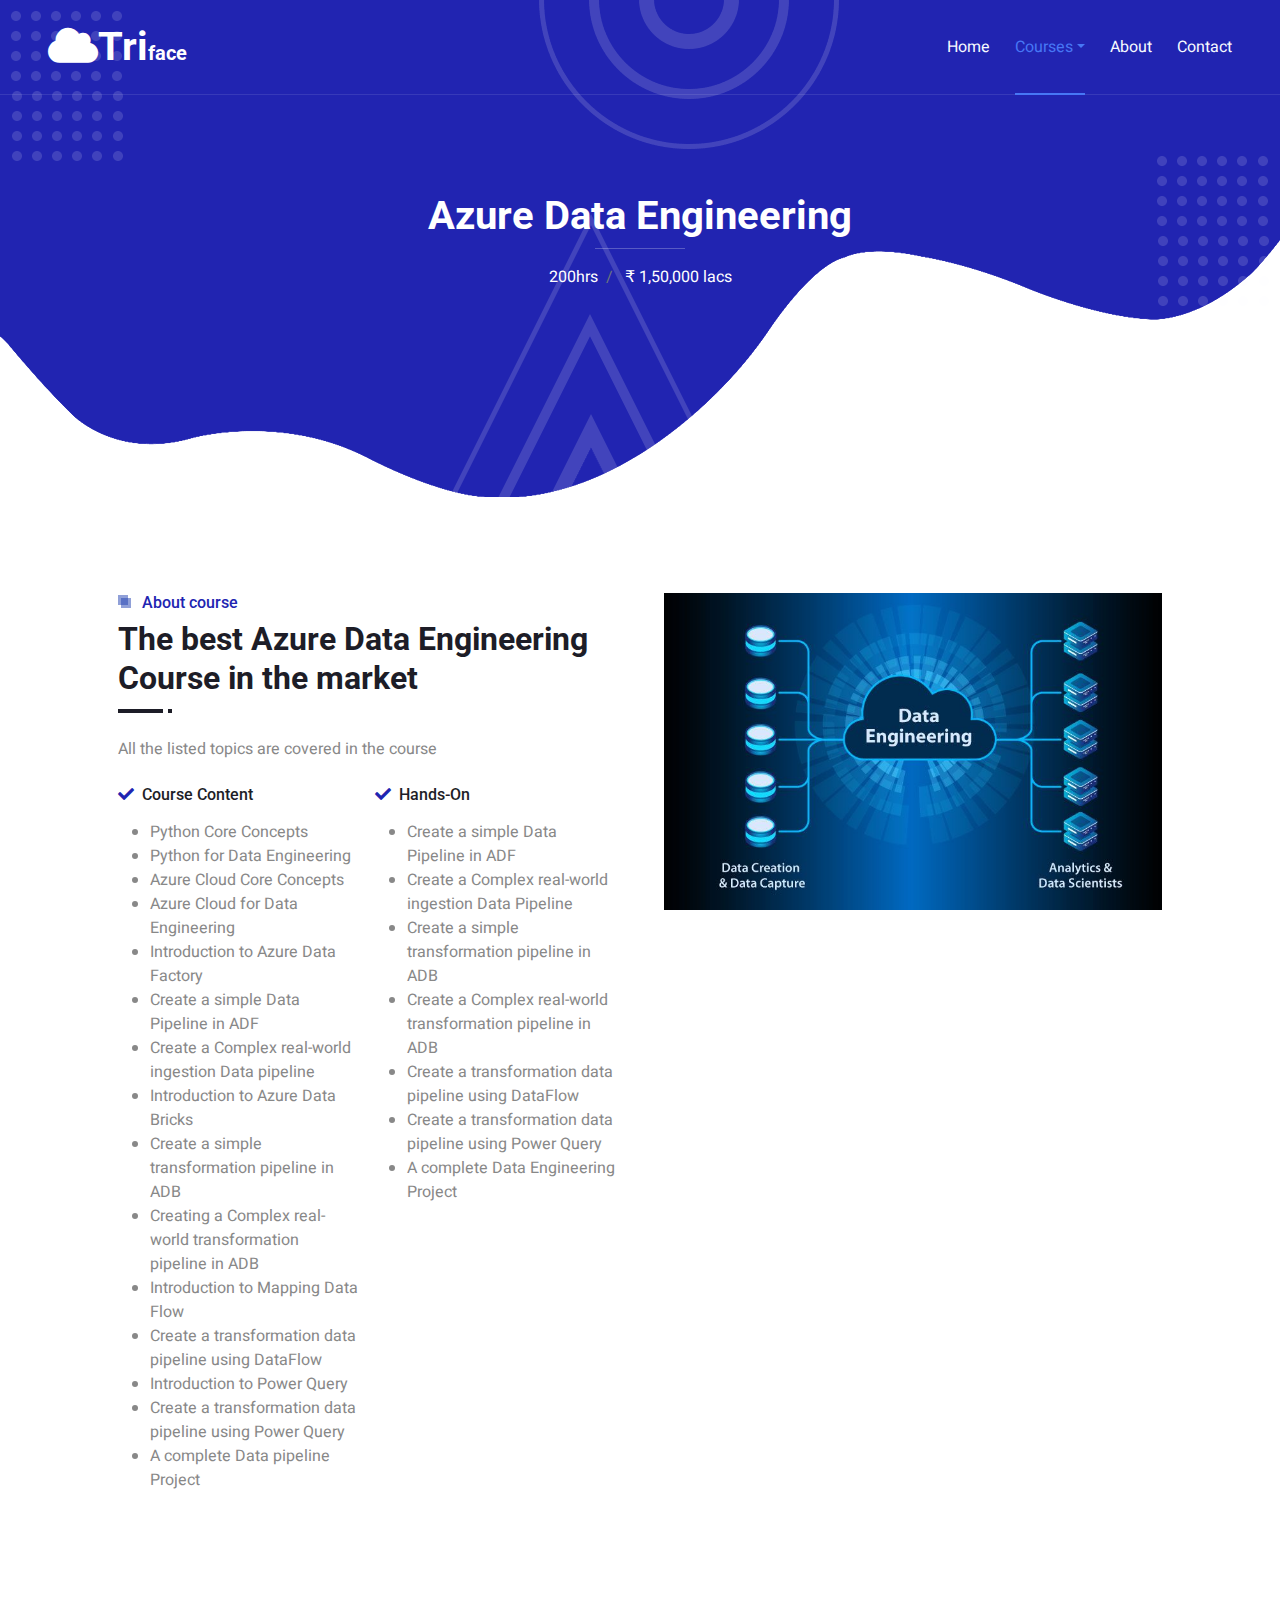
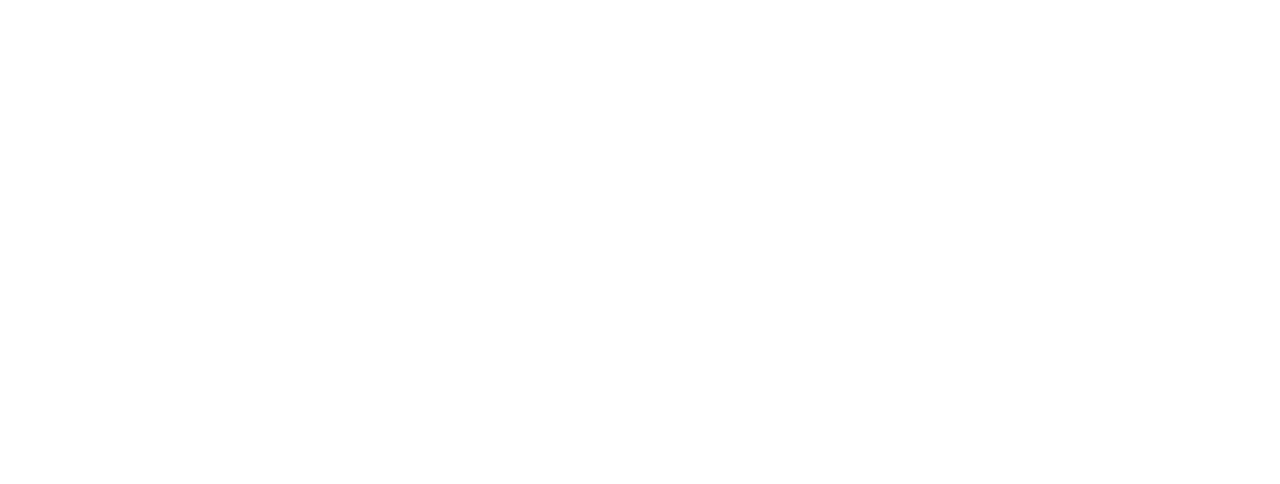
<file: AzureDataEngineering.html>
<!DOCTYPE html>
<html lang="en">

<head>
    <meta charset="utf-8">
    <title>SEO Master - SEO Agency Website Template</title>
    <meta content="width=device-width, initial-scale=1.0" name="viewport">
    <meta content="" name="keywords">
    <meta content="" name="description">

    <!-- Favicon -->
    <link href="img/favicon.ico" rel="icon">

    <!-- Google Web Fonts -->
    <link rel="preconnect" href="https://fonts.googleapis.com">
    <link rel="preconnect" href="https://fonts.gstatic.com" crossorigin>
    <link href="https://fonts.googleapis.com/css2?family=Heebo:wght@400;500&family=Roboto:wght@400;500;700&display=swap" rel="stylesheet"> 

    <!-- Icon Font Stylesheet -->
    <link href="https://cdnjs.cloudflare.com/ajax/libs/font-awesome/5.10.0/css/all.min.css" rel="stylesheet">
    <link href="https://cdn.jsdelivr.net/npm/bootstrap-icons@1.4.1/font/bootstrap-icons.css" rel="stylesheet">

    <!-- Libraries Stylesheet -->
    <link href="lib/animate/animate.min.css" rel="stylesheet">
    <link href="lib/owlcarousel/assets/owl.carousel.min.css" rel="stylesheet">
    <link href="lib/lightbox/css/lightbox.min.css" rel="stylesheet">

    <!-- Customized Bootstrap Stylesheet -->
    <link href="css/bootstrap.min.css" rel="stylesheet">

    <!-- Template Stylesheet -->
    <link href="css/style.css" rel="stylesheet">
</head>

<body>
    <div class="container-xxl bg-white p-0">
        <!-- Spinner Start -->
        <div id="spinner" class="show bg-white position-fixed translate-middle w-100 vh-100 top-50 start-50 d-flex align-items-center justify-content-center">
            <div class="spinner-grow text-primary" style="width: 3rem; height: 3rem;" role="status">
                <span class="sr-only">Loading...</span>
            </div>
        </div>
        <!-- Spinner End -->


        <!-- Navbar & Hero Start -->
        <div class="container-xxl position-relative p-0">
            <nav class="navbar navbar-expand-lg navbar-light px-4 px-lg-5 py-3 py-lg-0">
                <a href="" class="navbar-brand p-0">
                    <h1 class="m-0"><i class="fa fa-cloud"></i>Tri<span class="fs-5">face</span></h1>
                    <!-- <img src="img/logo.png" alt="Logo"> -->
                </a>
                <button class="navbar-toggler" type="button" data-bs-toggle="collapse" data-bs-target="#navbarCollapse">
                    <span class="fa fa-bars"></span>
                </button>
                <div class="collapse navbar-collapse" id="navbarCollapse">
                    <div class="navbar-nav ms-auto py-0">
                        <a href="index.html" class="nav-item nav-link">Home</a>
                        <!-- <a href="service.html" class="nav-item nav-link">Service</a> -->
                        <!-- <a href="project.html" class="nav-item nav-link">Project</a> -->
                        <div class="nav-item dropdown">
                            <a href="#" class="nav-link dropdown-toggle active" data-bs-toggle="dropdown">Courses</a>
                            <div class="dropdown-menu m-0">
                                <a href="AzureDevops.html" class="dropdown-item">Azure DevOps</a>
                                <a href="AzureCloudNativeusingKubernetesServices.html" class="dropdown-item">Azure cloud Native Using <br> Kubernetes Services</a>
                                <a href="AzureIntegrationServices.html" class="dropdown-item">Azure Integration Services</a>
                                <a href="AzureFundamentals.html" class="dropdown-item">Azure Fundamentals</a>
                                <a href="NetCoreandWebApi.html" class="dropdown-item">.Net core and web api</a>
                                <a href="AzureDataEngineering.html" class="dropdown-item">Azure Data Engineering</a>
                            </div>
                        </div>
                        <a href="about.html" class="nav-item nav-link">About</a>
                        <a href="contact.html" class="nav-item nav-link">Contact</a>
                    </div>
                    <!-- <butaton type="button" class="btn text-secondary ms-3" data-bs-toggle="modal" data-bs-target="#searchModal"><i class="fa fa-search"></i></butaton>
                    <a href="https://htmlcodex.com/startup-company-website-template" class="btn btn-secondary text-light rounded-pill py-2 px-4 ms-3">Pro Version</a> -->
                </div>
            </nav>

            <div class="container-xxl py-5 bg-primary hero-header mb-5">
                <div class="container my-5 py-5 px-lg-5">
                    <div class="row g-5 py-5">
                        <div class="col-12 text-center">
                            <h1 class="text-white animated zoomIn">Azure Data Engineering</h1>
                            <hr class="bg-white mx-auto mt-0" style="width: 90px;">
                            <nav aria-label="breadcrumb">
                                <ol class="breadcrumb justify-content-center">
                                    <li class="breadcrumb-item"><a class="text-white" href="#">200hrs</a></li>
                                    <li class="breadcrumb-item"><a class="text-white" href="#"><i class="fa fa-money" aria-hidden="true"></i> &#8377; 1,50,000 lacs</a></li>
                                    <!-- <li class="breadcrumb-item text-white active" aria-current="page">Team</li> -->
                                </ol>
                            </nav>
                        </div>
                    </div>
                </div>
            </div>
        </div>
        <!-- Navbar & Hero End -->


        <!-- Full Screen Search Start -->
        <!-- <div class="modal fade" id="searchModal" tabindex="-1">
            <div class="modal-dialog modal-fullscreen">
                <div class="modal-content" style="background: rgba(29, 29, 39, 0.7);">
                    <div class="modal-header border-0">
                        <button type="button" class="btn bg-white btn-close" data-bs-dismiss="modal" aria-label="Close"></button>
                    </div>
                    <div class="modal-body d-flex align-items-center justify-content-center">
                        <div class="input-group" style="max-width: 600px;">
                            <input type="text" class="form-control bg-transparent border-light p-3" placeholder="Type search keyword">
                            <button class="btn btn-light px-4"><i class="bi bi-search"></i></button>
                        </div>
                    </div>
                </div>
            </div>
        </div> -->
        <!-- Full Screen Search End -->


        <!-- Team Start -->
        <!-- <div class="container-xxl py-5">
            <div class="container px-lg-5">
                <div class="section-title position-relative text-center mb-5 pb-2 wow fadeInUp" data-wow-delay="0.1s">
                    <h6 class="position-relative d-inline text-primary ps-4">Our Team</h6>
                    <h2 class="mt-2">Meet Our Team Members</h2>
                </div>
                <div class="row g-4">
                    <div class="col-lg-4 col-md-6 wow fadeInUp" data-wow-delay="0.1s">
                        <div class="team-item">
                            <div class="d-flex">
                                <div class="flex-shrink-0 d-flex flex-column align-items-center mt-4 pt-5" style="width: 75px;">
                                    <a class="btn btn-square text-primary bg-white my-1" href=""><i class="fab fa-facebook-f"></i></a>
                                    <a class="btn btn-square text-primary bg-white my-1" href=""><i class="fab fa-twitter"></i></a>
                                    <a class="btn btn-square text-primary bg-white my-1" href=""><i class="fab fa-instagram"></i></a>
                                    <a class="btn btn-square text-primary bg-white my-1" href=""><i class="fab fa-linkedin-in"></i></a>
                                </div>
                                <img class="img-fluid rounded w-100" src="img/team-1.jpg" alt="">
                            </div>
                            <div class="px-4 py-3">
                                <h5 class="fw-bold m-0">Jhon Doe</h5>
                                <small>CEO</small>
                            </div>
                        </div>
                    </div>
                    <div class="col-lg-4 col-md-6 wow fadeInUp" data-wow-delay="0.3s">
                        <div class="team-item">
                            <div class="d-flex">
                                <div class="flex-shrink-0 d-flex flex-column align-items-center mt-4 pt-5" style="width: 75px;">
                                    <a class="btn btn-square text-primary bg-white my-1" href=""><i class="fab fa-facebook-f"></i></a>
                                    <a class="btn btn-square text-primary bg-white my-1" href=""><i class="fab fa-twitter"></i></a>
                                    <a class="btn btn-square text-primary bg-white my-1" href=""><i class="fab fa-instagram"></i></a>
                                    <a class="btn btn-square text-primary bg-white my-1" href=""><i class="fab fa-linkedin-in"></i></a>
                                </div>
                                <img class="img-fluid rounded w-100" src="img/team-2.jpg" alt="">
                            </div>
                            <div class="px-4 py-3">
                                <h5 class="fw-bold m-0">Emma William</h5>
                                <small>Manager</small>
                            </div>
                        </div>
                    </div>
                    <div class="col-lg-4 col-md-6 wow fadeInUp" data-wow-delay="0.6s">
                        <div class="team-item">
                            <div class="d-flex">
                                <div class="flex-shrink-0 d-flex flex-column align-items-center mt-4 pt-5" style="width: 75px;">
                                    <a class="btn btn-square text-primary bg-white my-1" href=""><i class="fab fa-facebook-f"></i></a>
                                    <a class="btn btn-square text-primary bg-white my-1" href=""><i class="fab fa-twitter"></i></a>
                                    <a class="btn btn-square text-primary bg-white my-1" href=""><i class="fab fa-instagram"></i></a>
                                    <a class="btn btn-square text-primary bg-white my-1" href=""><i class="fab fa-linkedin-in"></i></a>
                                </div>
                                <img class="img-fluid rounded w-100" src="img/team-3.jpg" alt="">
                            </div>
                            <div class="px-4 py-3">
                                <h5 class="fw-bold m-0">Noah Michael</h5>
                                <small>Designer</small>
                            </div>
                        </div>
                    </div>
                </div>
            </div>
        </div> -->
        <!-- Team End -->
        <div class="container-xxl py-5">
            <div class="container px-lg-5">
                <div class="row g-5">
                    <div class="col-lg-6 wow fadeInUp" data-wow-delay="0.1s">
                        <div class="section-title position-relative mb-4 pb-2">
                            <h6 class="position-relative text-primary ps-4">About course</h6>
                            <h2 class="mt-2">The best Azure Data Engineering Course in the market  </h2>
                        </div>
                        <p class="mb-4">All the listed topics are covered in the course </p>
                        <div class="row g-3">
                            <div class="col-sm-6">
                                <h6 class="mb-3"><i class="fa fa-check text-primary me-2"></i>Course Content</h6>
                                <!-- <h6 class="mb-0"><i class="fa fa-check text-primary me-2"></i>Professional Staff</h6> -->
                                <ul class="panel-body-syllabus">
                                    <li class="items-syllabus">Python Core Concepts</li>
                                    <li class="items-syllabus"> Python for Data Engineering</li>
                                    <li class="items-syllabus">Azure Cloud Core Concepts</li>
                                    <li class="items-syllabus">Azure Cloud for Data Engineering</li>
                                    <li class="items-syllabus">Introduction to Azure Data Factory</li>
                                    <li class="items-syllabus">Create a simple Data Pipeline in ADF</li>
                                    <li class="items-syllabus">Create a Complex real-world ingestion Data pipeline</li>
                                    <li class="items-syllabus">Introduction to Azure Data Bricks</li>
                                    <li class="items-syllabus">Create a simple transformation pipeline in ADB</li>
                                    <li class="items-syllabus">Creating a Complex real-world transformation pipeline in ADB</li>
                                    <li class="items-syllabus">Introduction to Mapping Data Flow</li>
                                    <li class="items-syllabus">Create a transformation data pipeline using DataFlow</li>
                                    <li class="items-syllabus">Introduction to Power Query</li>
                                    <li class="items-syllabus">Create a transformation data pipeline using Power Query</li>
                                    <li class="items-syllabus">A complete Data pipeline Project</li>
                                  </ul>
                            </div>
                            <div class="col-sm-6">
                                <h6 class="mb-3"><i class="fa fa-check text-primary me-2"></i>Hands-On</h6>
                                <!-- <h6 class="mb-0"><i class="fa fa-check text-primary me-2"></i>Fair Prices</h6> -->
                                <ul class="panel-body-syllabus">
                                    <li class="items-syllabus">Create a simple Data Pipeline in ADF</li>
                                    <li class="items-syllabus">Create a Complex real-world ingestion Data Pipeline</li>
                                    <li class="items-syllabus">Create a simple transformation pipeline in ADB </li>
                                    <li class="items-syllabus">Create a Complex real-world transformation pipeline in
                                      ADB</li>
                                    <li class="items-syllabus">Create a transformation data pipeline using DataFlow</li>
                                    <li class="items-syllabus">Create a transformation data pipeline using Power Query</li>
                                    <li class="items-syllabus">A complete Data Engineering Project</li>
                                  </ul>
                            </div>
                           
                            
                        </div>
                        <!-- <div class="d-flex align-items-center mt-4">
                            <a class="btn btn-primary rounded-pill px-4 me-3" href="">Read More</a>
                            <a class="btn btn-outline-primary btn-square me-3" href=""><i class="fab fa-facebook-f"></i></a>
                            <a class="btn btn-outline-primary btn-square me-3" href=""><i class="fab fa-twitter"></i></a>
                            <a class="btn btn-outline-primary btn-square me-3" href=""><i class="fab fa-instagram"></i></a>
                            <a class="btn btn-outline-primary btn-square" href=""><i class="fab fa-linkedin-in"></i></a>
                        </div> -->
                    </div>
                    <div class="col-lg-6">
                        <img class="img-fluid wow zoomIn" data-wow-delay="0.5s" src="img/azureDataEngineering.jpg">
                    </div>
                </div>
            </div>
        </div>

        <!-- Footer Start -->
        <div class="container-fluid bg-primary text-light footer mt-5 pt-5 wow fadeIn" data-wow-delay="0.1s">
            <div class="container py-5 px-lg-5">
                <div class="row g-5">
                    <div class="col-md-6 col-lg-3">
                        <h5 class="text-white mb-4">Get In Touch</h5>
                        <p><i class="fa fa-map-marker-alt me-3"></i>123 Street, Solapur, INDIA</p>
                        <p><i class="fa fa-phone-alt me-3"></i>+012 345 67890</p>
                        <p><i class="fa fa-envelope me-3"></i>info@example.com</p>
                        <div class="d-flex pt-2">
                            <a class="btn btn-outline-light btn-social" href=""><i class="fab fa-twitter"></i></a>
                            <a class="btn btn-outline-light btn-social" href=""><i class="fab fa-facebook-f"></i></a>
                            <a class="btn btn-outline-light btn-social" href=""><i class="fab fa-youtube"></i></a>
                            <a class="btn btn-outline-light btn-social" href=""><i class="fab fa-instagram"></i></a>
                            <a class="btn btn-outline-light btn-social" href=""><i class="fab fa-linkedin-in"></i></a>
                        </div>
                    </div>
                    <div class="col-md-6 col-lg-3">
                        <h5 class="text-white mb-4">Popular Link</h5>
                        <a class="btn btn-link" href="about.html">About Us</a>
                        <a class="btn btn-link" href="contact.html">Contact Us</a>
                        <!-- <a class="btn btn-link" href="">Privacy Policy</a> -->
                        <!-- <a class="btn btn-link" href="">Terms & Condition</a> -->
                        <!-- <a class="btn btn-link" href="">Career</a> -->
                    </div>
                    <!-- <div class="col-md-6 col-lg-3">
                        <h5 class="text-white mb-4">Project Gallery</h5>
                        <div class="row g-2">
                            <div class="col-4">
                                <img class="img-fluid" src="img/portfolio-1.jpg" alt="Image">
                            </div>
                            <div class="col-4">
                                <img class="img-fluid" src="img/portfolio-2.jpg" alt="Image">
                            </div>
                            <div class="col-4">
                                <img class="img-fluid" src="img/portfolio-3.jpg" alt="Image">
                            </div>
                            <div class="col-4">
                                <img class="img-fluid" src="img/portfolio-4.jpg" alt="Image">
                            </div>
                            <div class="col-4">
                                <img class="img-fluid" src="img/portfolio-5.jpg" alt="Image">
                            </div>
                            <div class="col-4">
                                <img class="img-fluid" src="img/portfolio-6.jpg" alt="Image">
                            </div>
                        </div>
                    </div> -->
                    <!-- <div class="col-md-6 col-lg-3">
                        <h5 class="text-white mb-4">Newsletter</h5>
                        <p>Lorem ipsum dolor sit amet elit. Phasellus nec pretium mi. Curabitur facilisis ornare velit non vulpu</p>
                        <div class="position-relative w-100 mt-3">
                            <input class="form-control border-0 rounded-pill w-100 ps-4 pe-5" type="text" placeholder="Your Email" style="height: 48px;">
                            <button type="button" class="btn shadow-none position-absolute top-0 end-0 mt-1 me-2"><i class="fa fa-paper-plane text-primary fs-4"></i></button>
                        </div>
                    </div>
                </div>
            </div> -->
            <div class="container px-lg-5">
                <div class="copyright">
                    <div class="row">
                        <div class="col-md-6 text-center text-md-start mb-3 mb-md-0">
                            &copy; <a class="border-bottom" href="#">TriFace Training Services</a>, All Right Reserved. 
							
							<!--/*** This template is free as long as you keep the footer author’s credit link/attribution link/backlink. If you'd like to use the template without the footer author’s credit link/attribution link/backlink, you can purchase the Credit Removal License from "https://htmlcodex.com/credit-removal". Thank you for your support. ***/-->
							Designed By <a class="border-bottom" href="https://htmlcodex.com">the.BuiltUp</a>
                        </div>
                        <!-- <div class="col-md-6 text-center text-md-end">
                            <div class="footer-menu">
                                <a href="">Home</a>
                                <a href="">Cookies</a>
                                <a href="">Help</a>
                                <a href="">FQAs</a>
                            </div>
                        </div> -->
                    </div>
                </div>
            </div>
        </div>
        <!-- Footer End -->


        <!-- Back to Top -->
        <a href="#" class="btn btn-lg btn-primary btn-lg-square back-to-top pt-2"><i class="bi bi-arrow-up"></i></a>
    </div>

    <!-- JavaScript Libraries -->
    <script src="https://code.jquery.com/jquery-3.4.1.min.js"></script>
    <script src="https://cdn.jsdelivr.net/npm/bootstrap@5.0.0/dist/js/bootstrap.bundle.min.js"></script>
    <script src="lib/wow/wow.min.js"></script>
    <script src="lib/easing/easing.min.js"></script>
    <script src="lib/waypoints/waypoints.min.js"></script>
    <script src="lib/owlcarousel/owl.carousel.min.js"></script>
    <script src="lib/isotope/isotope.pkgd.min.js"></script>
    <script src="lib/lightbox/js/lightbox.min.js"></script>

    <!-- Template Javascript -->
    <script src="js/main.js"></script>
</body>

</html>
</file>
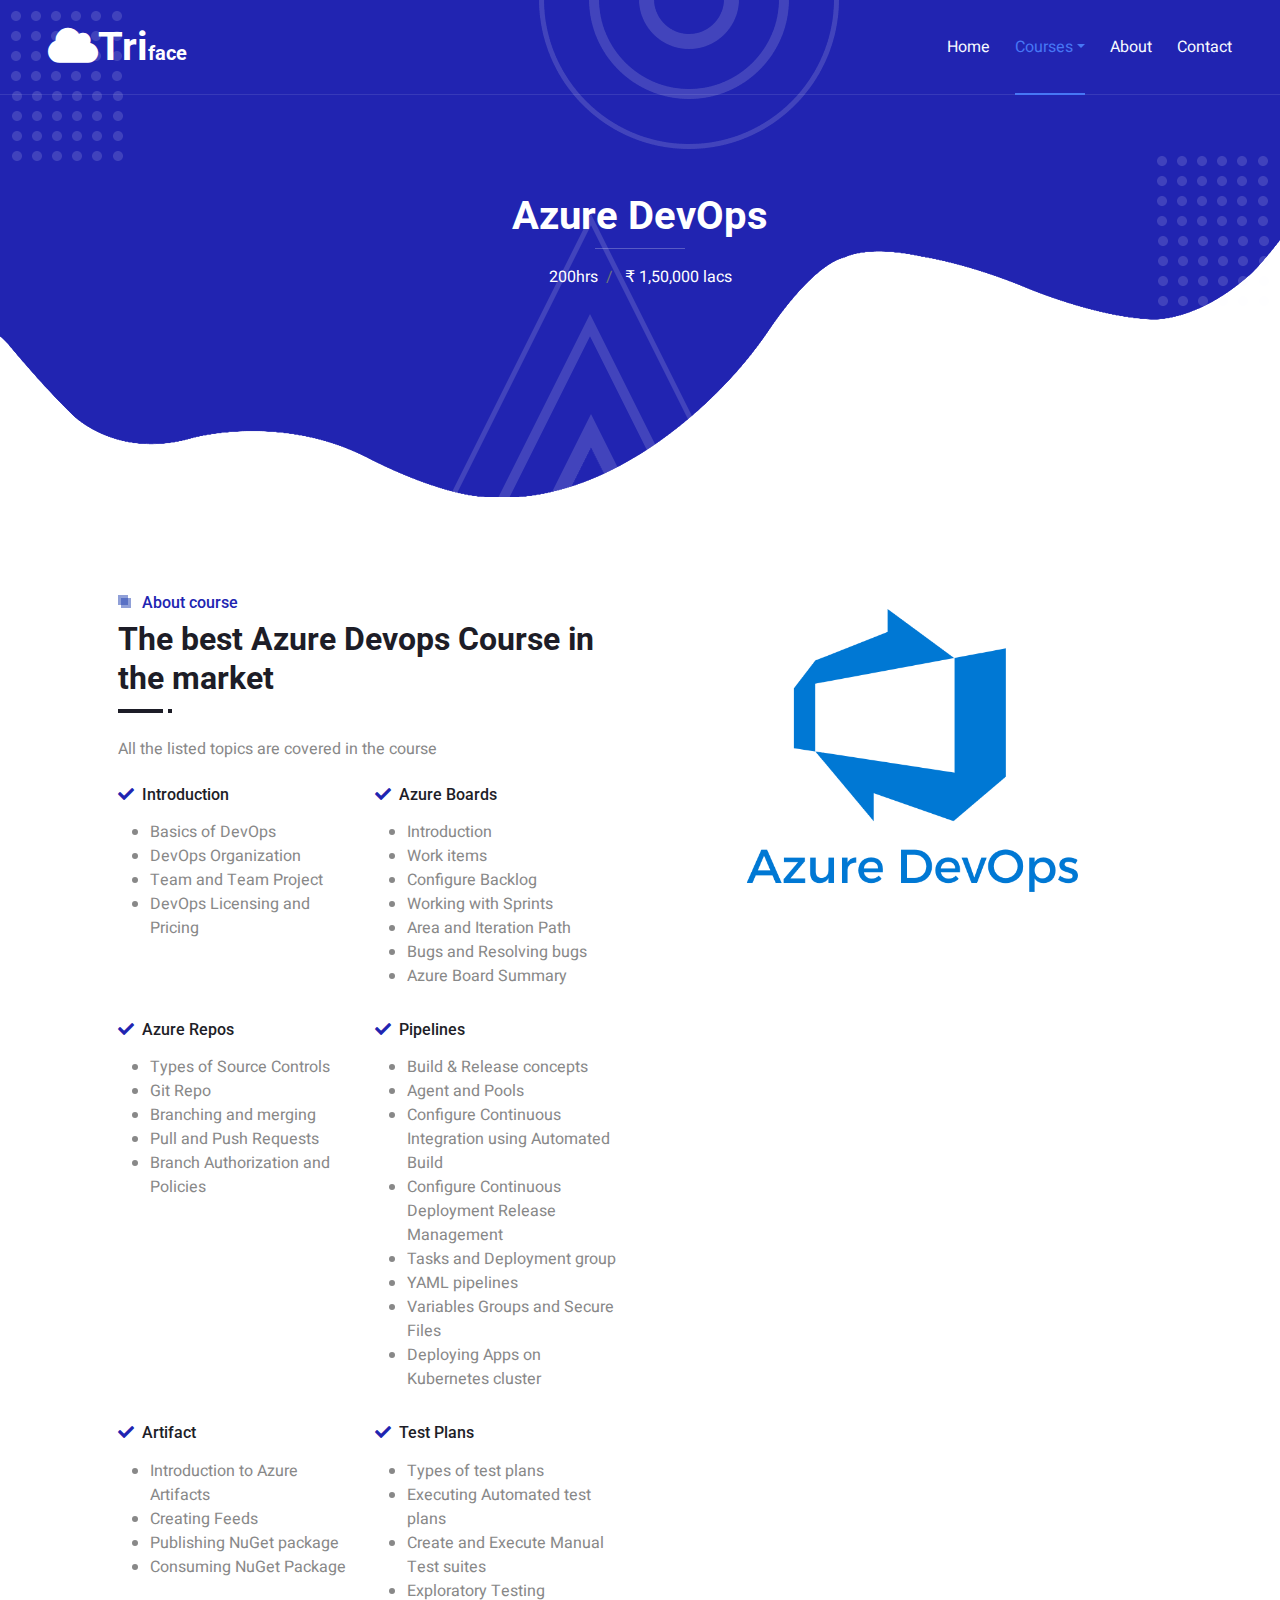
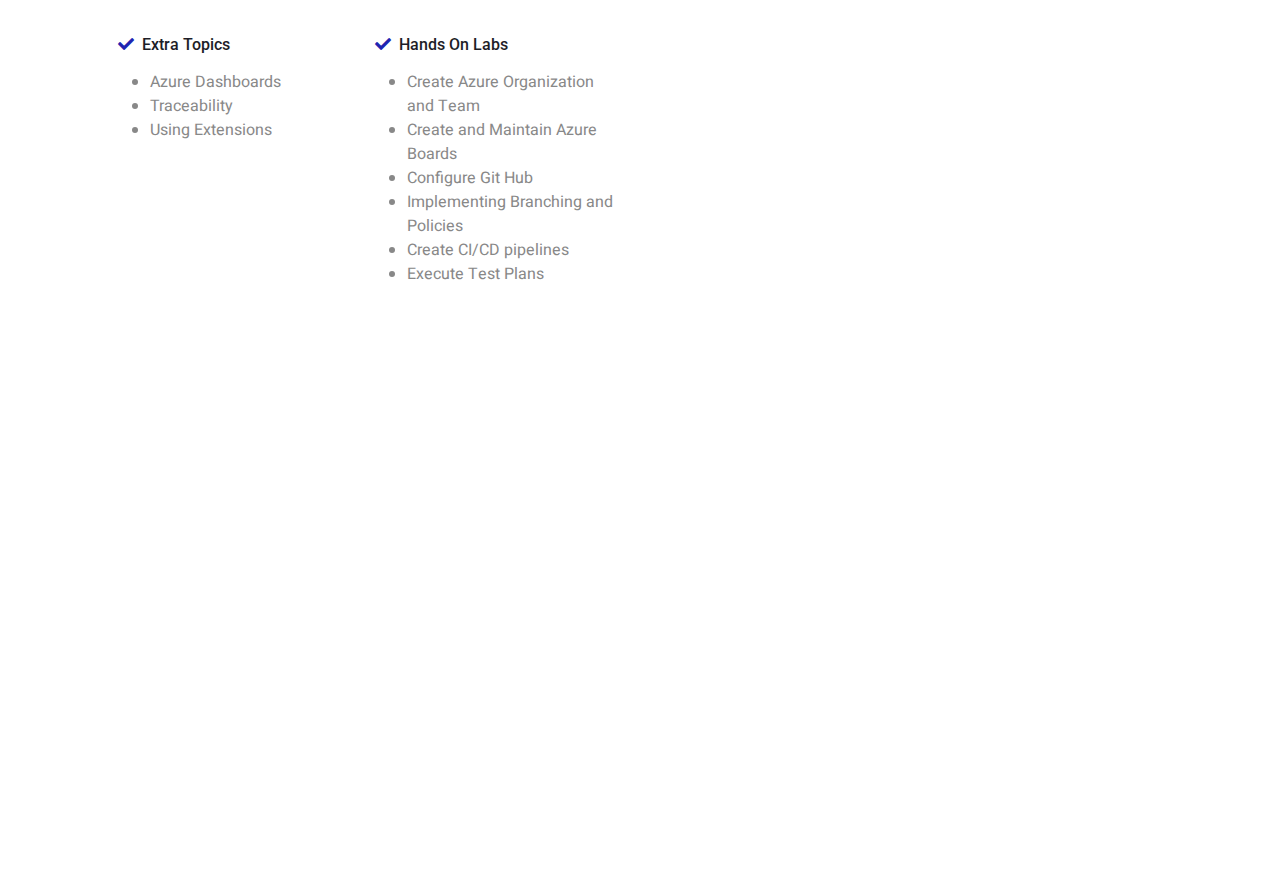
<file: AzureDevops.html>
<!DOCTYPE html>
<html lang="en">

<head>
    <meta charset="utf-8">
    <title>SEO Master - SEO Agency Website Template</title>
    <meta content="width=device-width, initial-scale=1.0" name="viewport">
    <meta content="" name="keywords">
    <meta content="" name="description">

    <!-- Favicon -->
    <link href="img/favicon.ico" rel="icon">

    <!-- Google Web Fonts -->
    <link rel="preconnect" href="https://fonts.googleapis.com">
    <link rel="preconnect" href="https://fonts.gstatic.com" crossorigin>
    <link href="https://fonts.googleapis.com/css2?family=Heebo:wght@400;500&family=Roboto:wght@400;500;700&display=swap" rel="stylesheet"> 

    <!-- Icon Font Stylesheet -->
    <link href="https://cdnjs.cloudflare.com/ajax/libs/font-awesome/5.10.0/css/all.min.css" rel="stylesheet">
    <link href="https://cdn.jsdelivr.net/npm/bootstrap-icons@1.4.1/font/bootstrap-icons.css" rel="stylesheet">

    <!-- Libraries Stylesheet -->
    <link href="lib/animate/animate.min.css" rel="stylesheet">
    <link href="lib/owlcarousel/assets/owl.carousel.min.css" rel="stylesheet">
    <link href="lib/lightbox/css/lightbox.min.css" rel="stylesheet">

    <!-- Customized Bootstrap Stylesheet -->
    <link href="css/bootstrap.min.css" rel="stylesheet">

    <!-- Template Stylesheet -->
    <link href="css/style.css" rel="stylesheet">
</head>

<body>
    <div class="container-xxl bg-white p-0">
        <!-- Spinner Start -->
        <div id="spinner" class="show bg-white position-fixed translate-middle w-100 vh-100 top-50 start-50 d-flex align-items-center justify-content-center">
            <div class="spinner-grow text-primary" style="width: 3rem; height: 3rem;" role="status">
                <span class="sr-only">Loading...</span>
            </div>
        </div>
        <!-- Spinner End -->


        <!-- Navbar & Hero Start -->
        <div class="container-xxl position-relative p-0">
            <nav class="navbar navbar-expand-lg navbar-light px-4 px-lg-5 py-3 py-lg-0">
                <a href="" class="navbar-brand p-0">
                    <h1 class="m-0"><i class="fa fa-cloud"></i>Tri<span class="fs-5">face</span></h1>
                    <!-- <img src="img/logo.png" alt="Logo"> -->
                </a>
                <button class="navbar-toggler" type="button" data-bs-toggle="collapse" data-bs-target="#navbarCollapse">
                    <span class="fa fa-bars"></span>
                </button>
                <div class="collapse navbar-collapse" id="navbarCollapse">
                    <div class="navbar-nav ms-auto py-0">
                        <a href="index.html" class="nav-item nav-link">Home</a>
                        <!-- <a href="service.html" class="nav-item nav-link">Service</a> -->
                        <!-- <a href="project.html" class="nav-item nav-link">Project</a> -->
                        <div class="nav-item dropdown">
                            <a href="#" class="nav-link dropdown-toggle active" data-bs-toggle="dropdown">Courses</a>
                            <div class="dropdown-menu m-0">
                                <a href="AzureDevops.html" class="dropdown-item">Azure DevOps</a>
                                <a href="AzureCloudNativeusingKubernetesServices.html" class="dropdown-item">Azure cloud Native Using <br> Kubernetes Services</a>
                                <a href="AzureIntegrationServices.html" class="dropdown-item">Azure Integration Services</a>
                                <a href="AzureFundamentals.html" class="dropdown-item">Azure Fundamentals</a>
                                <a href="NetCoreandWebApi.html" class="dropdown-item">.Net core and web api</a>
                                <a href="AzureDataEngineering.html" class="dropdown-item">Azure Data Engineering</a>
                            </div>
                        </div>
                        <a href="about.html" class="nav-item nav-link">About</a>
                        <a href="contact.html" class="nav-item nav-link">Contact</a>
                    </div>
                    <!-- <butaton type="button" class="btn text-secondary ms-3" data-bs-toggle="modal" data-bs-target="#searchModal"><i class="fa fa-search"></i></butaton>
                    <a href="https://htmlcodex.com/startup-company-website-template" class="btn btn-secondary text-light rounded-pill py-2 px-4 ms-3">Pro Version</a> -->
                </div>
            </nav>

            <div class="container-xxl py-5 bg-primary hero-header mb-5">
                <div class="container my-5 py-5 px-lg-5">
                    <div class="row g-5 py-5">
                        <div class="col-12 text-center">
                            <h1 class="text-white animated zoomIn">Azure DevOps</h1>
                            <hr class="bg-white mx-auto mt-0" style="width: 90px;">
                            <nav aria-label="breadcrumb">
                                <ol class="breadcrumb justify-content-center">
                                    <li class="breadcrumb-item"><a class="text-white" href="#">200hrs</a></li>
                                    <li class="breadcrumb-item"><a class="text-white" href="#"><i class="fa fa-money" aria-hidden="true"></i> &#8377; 1,50,000 lacs</a></li>
                                    <!-- <li class="breadcrumb-item text-white active" aria-current="page">Team</li> -->
                                </ol>
                            </nav>
                        </div>
                    </div>
                </div>
            </div>
        </div>
        <!-- Navbar & Hero End -->


        <!-- Full Screen Search Start -->
        <!-- <div class="modal fade" id="searchModal" tabindex="-1">
            <div class="modal-dialog modal-fullscreen">
                <div class="modal-content" style="background: rgba(29, 29, 39, 0.7);">
                    <div class="modal-header border-0">
                        <button type="button" class="btn bg-white btn-close" data-bs-dismiss="modal" aria-label="Close"></button>
                    </div>
                    <div class="modal-body d-flex align-items-center justify-content-center">
                        <div class="input-group" style="max-width: 600px;">
                            <input type="text" class="form-control bg-transparent border-light p-3" placeholder="Type search keyword">
                            <button class="btn btn-light px-4"><i class="bi bi-search"></i></button>
                        </div>
                    </div>
                </div>
            </div>
        </div> -->
        <!-- Full Screen Search End -->


        <!-- Team Start -->
        <!-- <div class="container-xxl py-5">
            <div class="container px-lg-5">
                <div class="section-title position-relative text-center mb-5 pb-2 wow fadeInUp" data-wow-delay="0.1s">
                    <h6 class="position-relative d-inline text-primary ps-4">Our Team</h6>
                    <h2 class="mt-2">Meet Our Team Members</h2>
                </div>
                <div class="row g-4">
                    <div class="col-lg-4 col-md-6 wow fadeInUp" data-wow-delay="0.1s">
                        <div class="team-item">
                            <div class="d-flex">
                                <div class="flex-shrink-0 d-flex flex-column align-items-center mt-4 pt-5" style="width: 75px;">
                                    <a class="btn btn-square text-primary bg-white my-1" href=""><i class="fab fa-facebook-f"></i></a>
                                    <a class="btn btn-square text-primary bg-white my-1" href=""><i class="fab fa-twitter"></i></a>
                                    <a class="btn btn-square text-primary bg-white my-1" href=""><i class="fab fa-instagram"></i></a>
                                    <a class="btn btn-square text-primary bg-white my-1" href=""><i class="fab fa-linkedin-in"></i></a>
                                </div>
                                <img class="img-fluid rounded w-100" src="img/team-1.jpg" alt="">
                            </div>
                            <div class="px-4 py-3">
                                <h5 class="fw-bold m-0">Jhon Doe</h5>
                                <small>CEO</small>
                            </div>
                        </div>
                    </div>
                    <div class="col-lg-4 col-md-6 wow fadeInUp" data-wow-delay="0.3s">
                        <div class="team-item">
                            <div class="d-flex">
                                <div class="flex-shrink-0 d-flex flex-column align-items-center mt-4 pt-5" style="width: 75px;">
                                    <a class="btn btn-square text-primary bg-white my-1" href=""><i class="fab fa-facebook-f"></i></a>
                                    <a class="btn btn-square text-primary bg-white my-1" href=""><i class="fab fa-twitter"></i></a>
                                    <a class="btn btn-square text-primary bg-white my-1" href=""><i class="fab fa-instagram"></i></a>
                                    <a class="btn btn-square text-primary bg-white my-1" href=""><i class="fab fa-linkedin-in"></i></a>
                                </div>
                                <img class="img-fluid rounded w-100" src="img/team-2.jpg" alt="">
                            </div>
                            <div class="px-4 py-3">
                                <h5 class="fw-bold m-0">Emma William</h5>
                                <small>Manager</small>
                            </div>
                        </div>
                    </div>
                    <div class="col-lg-4 col-md-6 wow fadeInUp" data-wow-delay="0.6s">
                        <div class="team-item">
                            <div class="d-flex">
                                <div class="flex-shrink-0 d-flex flex-column align-items-center mt-4 pt-5" style="width: 75px;">
                                    <a class="btn btn-square text-primary bg-white my-1" href=""><i class="fab fa-facebook-f"></i></a>
                                    <a class="btn btn-square text-primary bg-white my-1" href=""><i class="fab fa-twitter"></i></a>
                                    <a class="btn btn-square text-primary bg-white my-1" href=""><i class="fab fa-instagram"></i></a>
                                    <a class="btn btn-square text-primary bg-white my-1" href=""><i class="fab fa-linkedin-in"></i></a>
                                </div>
                                <img class="img-fluid rounded w-100" src="img/team-3.jpg" alt="">
                            </div>
                            <div class="px-4 py-3">
                                <h5 class="fw-bold m-0">Noah Michael</h5>
                                <small>Designer</small>
                            </div>
                        </div>
                    </div>
                </div>
            </div>
        </div> -->
        <!-- Team End -->
        <div class="container-xxl py-5">
            <div class="container px-lg-5">
                <div class="row g-5">
                    <div class="col-lg-6 wow fadeInUp" data-wow-delay="0.1s">
                        <div class="section-title position-relative mb-4 pb-2">
                            <h6 class="position-relative text-primary ps-4">About course</h6>
                            <h2 class="mt-2">The best Azure Devops Course in the market  </h2>
                        </div>
                        <p class="mb-4">All the listed topics are covered in the course </p>
                        <div class="row g-3">
                            <div class="col-sm-6">
                                <h6 class="mb-3"><i class="fa fa-check text-primary me-2"></i>Introduction</h6>
                                <!-- <h6 class="mb-0"><i class="fa fa-check text-primary me-2"></i>Professional Staff</h6> -->
                                <ul class="panel-body-syllabus">
                                    <li class="items-syllabus">Basics of DevOps</li>
                                    <li class="items-syllabus">DevOps Organization</li>
                                    <li class="items-syllabus">Team and Team Project</li>
                                    <li class="items-syllabus">DevOps Licensing and Pricing</li>
                                  </ul>
                            </div>
                            <div class="col-sm-6">
                                <h6 class="mb-3"><i class="fa fa-check text-primary me-2"></i>Azure Boards</h6>
                                <!-- <h6 class="mb-0"><i class="fa fa-check text-primary me-2"></i>Fair Prices</h6> -->
                                <ul class="panel-body-syllabus">
                                    <li class="items-syllabus">Introduction</li>
                                    <li class="items-syllabus">Work items</li>
                                    <li class="items-syllabus">Configure Backlog</li>
                                    <li class="items-syllabus">Working with Sprints</li>
                                    <li class="items-syllabus">Area and Iteration Path</li>
                                    <li class="items-syllabus">Bugs and Resolving bugs</li>
                                    <li class="items-syllabus">Azure Board Summary</li>
                                  </ul>
                            </div>
                            <div class="col-sm-6">
                                <h6 class="mb-3"><i class="fa fa-check text-primary me-2"></i>Azure Repos</h6>
                                <!-- <h6 class="mb-0"><i class="fa fa-check text-primary me-2"></i>Fair Prices</h6> -->
                                <ul class="panel-body-syllabus">
                                    <li class="items-syllabus">Types of Source Controls</li>
                                    <li class="items-syllabus">Git Repo</li>
                                    <li class="items-syllabus">Branching and merging</li>
                                    <li class="items-syllabus">Pull and Push Requests</li>
                                    <li class="items-syllabus">Branch Authorization and Policies</li>
                                  </ul>
                            </div>
                            <div class="col-sm-6">
                                <h6 class="mb-3"><i class="fa fa-check text-primary me-2"></i>Pipelines</h6>
                                <!-- <h6 class="mb-0"><i class="fa fa-check text-primary me-2"></i>Fair Prices</h6> -->
                                <ul class="panel-body-syllabus">
                                    <li class="items-syllabus">Build & Release concepts</li>
                                    <li class="items-syllabus">Agent and Pools </li>
                                    <li class="items-syllabus">Configure Continuous Integration using Automated Build</li>
                                    <li class="items-syllabus">Configure Continuous Deployment Release Management</li>
                                    <li class="items-syllabus">Tasks and Deployment group</li>
                                    <li class="items-syllabus">YAML pipelines</li>
                                    <li class="items-syllabus">Variables Groups and Secure Files</li>
                                    <li class="items-syllabus">Deploying Apps on Kubernetes cluster</li>
                                  </ul>
                            </div>
                            <div class="col-sm-6">
                                <h6 class="mb-3"><i class="fa fa-check text-primary me-2"></i>Artifact</h6>
                                <!-- <h6 class="mb-0"><i class="fa fa-check text-primary me-2"></i>Fair Prices</h6> -->
                                <ul class="panel-body-syllabus">
                                    <li class="items-syllabus">Introduction to Azure Artifacts</li>
                                    <li class="items-syllabus">Creating Feeds</li>
                                    <li class="items-syllabus">Publishing NuGet package</li>
                                    <li class="items-syllabus">Consuming NuGet Package</li>
                                  </ul>
                            </div>
                            <div class="col-sm-6">
                                <h6 class="mb-3"><i class="fa fa-check text-primary me-2"></i>Test Plans</h6>
                                <!-- <h6 class="mb-0"><i class="fa fa-check text-primary me-2"></i>Fair Prices</h6> -->
                                <ul class="panel-body-syllabus">
                                    <li class="items-syllabus">Types of test plans</li>
                                    <li class="items-syllabus">Executing Automated test plans</li>
                                    <li class="items-syllabus">Create and Execute Manual Test suites</li>
                                    <li class="items-syllabus">Exploratory Testing</li>
                                  </ul>
                            </div>
                            <div class="col-sm-6">
                                <h6 class="mb-3"><i class="fa fa-check text-primary me-2"></i>Extra Topics</h6>
                                <!-- <h6 class="mb-0"><i class="fa fa-check text-primary me-2"></i>Fair Prices</h6> -->
                                <ul class="panel-body-syllabus">
                                    <li class="items-syllabus">Azure Dashboards</li>
                                    <li class="items-syllabus">Traceability</li>
                                    <li class="items-syllabus">Using Extensions</li>
                                  </ul>
                            </div>
                            <div class="col-sm-6">
                                <h6 class="mb-3"><i class="fa fa-check text-primary me-2"></i>Hands On Labs</h6>
                                <!-- <h6 class="mb-0"><i class="fa fa-check text-primary me-2"></i>Fair Prices</h6> -->
                                <ul class="panel-body-syllabus">
                                    <li class="items-syllabus">Create Azure Organization and Team</li>
                                    <li class="items-syllabus">Create and Maintain Azure Boards</li>
                                    <li class="items-syllabus">Configure Git Hub</li>
                                    <li class="items-syllabus">Implementing Branching and Policies </li>
                                    <li class="items-syllabus">Create CI/CD pipelines </li>
                                    <li class="items-syllabus">Execute Test Plans </li>
                                  </ul>
                            </div>
                            
                        </div>
                        <!-- <div class="d-flex align-items-center mt-4">
                            <a class="btn btn-primary rounded-pill px-4 me-3" href="">Read More</a>
                            <a class="btn btn-outline-primary btn-square me-3" href=""><i class="fab fa-facebook-f"></i></a>
                            <a class="btn btn-outline-primary btn-square me-3" href=""><i class="fab fa-twitter"></i></a>
                            <a class="btn btn-outline-primary btn-square me-3" href=""><i class="fab fa-instagram"></i></a>
                            <a class="btn btn-outline-primary btn-square" href=""><i class="fab fa-linkedin-in"></i></a>
                        </div> -->
                    </div>
                    <div class="col-lg-6">
                        <img class="img-fluid wow zoomIn" data-wow-delay="0.5s" src="img/azureDevOps.png">
                    </div>
                </div>
            </div>
        </div>

        <!-- Footer Start -->
        <div class="container-fluid bg-primary text-light footer mt-5 pt-5 wow fadeIn" data-wow-delay="0.1s">
            <div class="container py-5 px-lg-5">
                <div class="row g-5">
                    <div class="col-md-6 col-lg-3">
                        <h5 class="text-white mb-4">Get In Touch</h5>
                        <p><i class="fa fa-map-marker-alt me-3"></i>123 Street, Solapur, INDIA</p>
                        <p><i class="fa fa-phone-alt me-3"></i>+012 345 67890</p>
                        <p><i class="fa fa-envelope me-3"></i>info@example.com</p>
                        <div class="d-flex pt-2">
                            <a class="btn btn-outline-light btn-social" href=""><i class="fab fa-twitter"></i></a>
                            <a class="btn btn-outline-light btn-social" href=""><i class="fab fa-facebook-f"></i></a>
                            <a class="btn btn-outline-light btn-social" href=""><i class="fab fa-youtube"></i></a>
                            <a class="btn btn-outline-light btn-social" href=""><i class="fab fa-instagram"></i></a>
                            <a class="btn btn-outline-light btn-social" href=""><i class="fab fa-linkedin-in"></i></a>
                        </div>
                    </div>
                    <div class="col-md-6 col-lg-3">
                        <h5 class="text-white mb-4">Popular Link</h5>
                        <a class="btn btn-link" href="about.html">About Us</a>
                        <a class="btn btn-link" href="contact.html">Contact Us</a>
                        <!-- <a class="btn btn-link" href="">Privacy Policy</a> -->
                        <!-- <a class="btn btn-link" href="">Terms & Condition</a> -->
                        <!-- <a class="btn btn-link" href="">Career</a> -->
                    </div>
                    <!-- <div class="col-md-6 col-lg-3">
                        <h5 class="text-white mb-4">Project Gallery</h5>
                        <div class="row g-2">
                            <div class="col-4">
                                <img class="img-fluid" src="img/portfolio-1.jpg" alt="Image">
                            </div>
                            <div class="col-4">
                                <img class="img-fluid" src="img/portfolio-2.jpg" alt="Image">
                            </div>
                            <div class="col-4">
                                <img class="img-fluid" src="img/portfolio-3.jpg" alt="Image">
                            </div>
                            <div class="col-4">
                                <img class="img-fluid" src="img/portfolio-4.jpg" alt="Image">
                            </div>
                            <div class="col-4">
                                <img class="img-fluid" src="img/portfolio-5.jpg" alt="Image">
                            </div>
                            <div class="col-4">
                                <img class="img-fluid" src="img/portfolio-6.jpg" alt="Image">
                            </div>
                        </div>
                    </div> -->
                    <!-- <div class="col-md-6 col-lg-3">
                        <h5 class="text-white mb-4">Newsletter</h5>
                        <p>Lorem ipsum dolor sit amet elit. Phasellus nec pretium mi. Curabitur facilisis ornare velit non vulpu</p>
                        <div class="position-relative w-100 mt-3">
                            <input class="form-control border-0 rounded-pill w-100 ps-4 pe-5" type="text" placeholder="Your Email" style="height: 48px;">
                            <button type="button" class="btn shadow-none position-absolute top-0 end-0 mt-1 me-2"><i class="fa fa-paper-plane text-primary fs-4"></i></button>
                        </div>
                    </div>
                </div>
            </div> -->
            <div class="container px-lg-5">
                <div class="copyright">
                    <div class="row">
                        <div class="col-md-6 text-center text-md-start mb-3 mb-md-0">
                            &copy; <a class="border-bottom" href="#">TriFace Training Services</a>, All Right Reserved. 
							
							<!--/*** This template is free as long as you keep the footer author’s credit link/attribution link/backlink. If you'd like to use the template without the footer author’s credit link/attribution link/backlink, you can purchase the Credit Removal License from "https://htmlcodex.com/credit-removal". Thank you for your support. ***/-->
							Designed By <a class="border-bottom" href="https://htmlcodex.com">the.BuiltUp</a>
                        </div>
                        <!-- <div class="col-md-6 text-center text-md-end">
                            <div class="footer-menu">
                                <a href="">Home</a>
                                <a href="">Cookies</a>
                                <a href="">Help</a>
                                <a href="">FQAs</a>
                            </div>
                        </div> -->
                    </div>
                </div>
            </div>
        </div>
        <!-- Footer End -->


        <!-- Back to Top -->
        <a href="#" class="btn btn-lg btn-primary btn-lg-square back-to-top pt-2"><i class="bi bi-arrow-up"></i></a>
    </div>

    <!-- JavaScript Libraries -->
    <script src="https://code.jquery.com/jquery-3.4.1.min.js"></script>
    <script src="https://cdn.jsdelivr.net/npm/bootstrap@5.0.0/dist/js/bootstrap.bundle.min.js"></script>
    <script src="lib/wow/wow.min.js"></script>
    <script src="lib/easing/easing.min.js"></script>
    <script src="lib/waypoints/waypoints.min.js"></script>
    <script src="lib/owlcarousel/owl.carousel.min.js"></script>
    <script src="lib/isotope/isotope.pkgd.min.js"></script>
    <script src="lib/lightbox/js/lightbox.min.js"></script>

    <!-- Template Javascript -->
    <script src="js/main.js"></script>
</body>

</html>
</file>
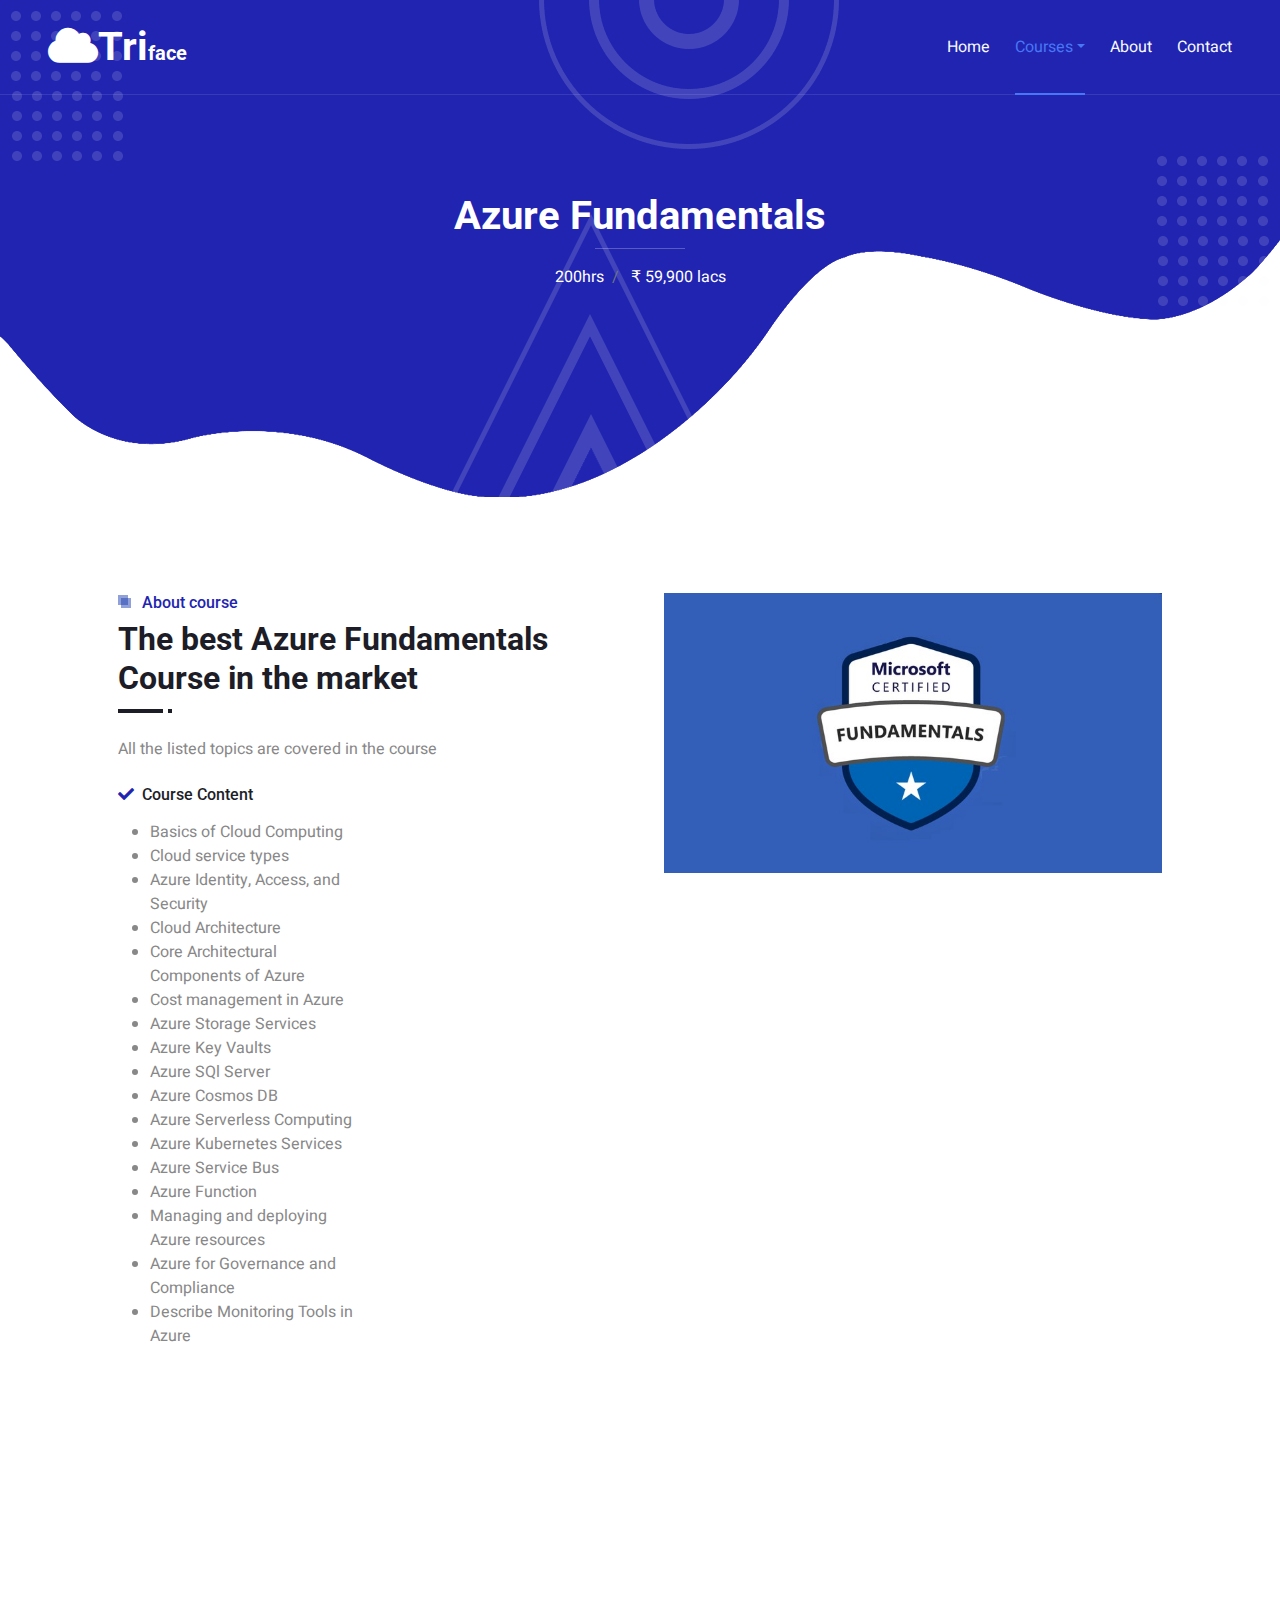
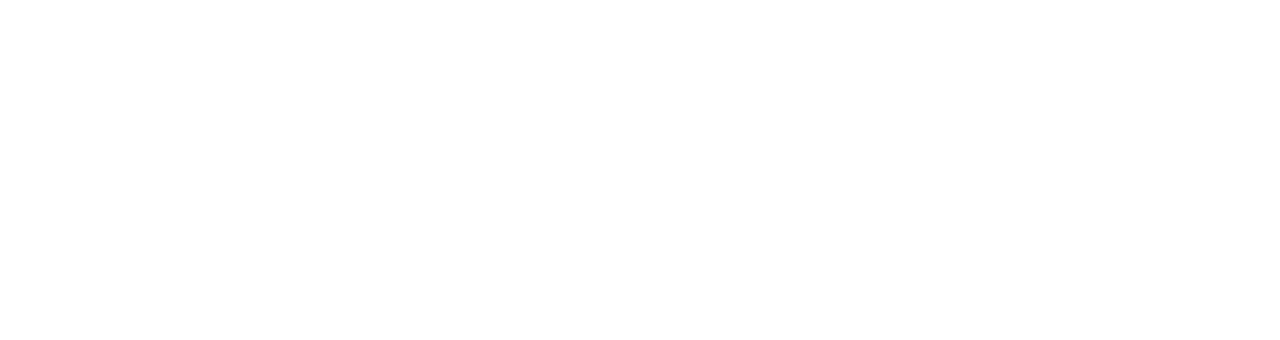
<file: AzureFundamentals.html>
<!DOCTYPE html>
<html lang="en">

<head>
    <meta charset="utf-8">
    <title>SEO Master - SEO Agency Website Template</title>
    <meta content="width=device-width, initial-scale=1.0" name="viewport">
    <meta content="" name="keywords">
    <meta content="" name="description">

    <!-- Favicon -->
    <link href="img/favicon.ico" rel="icon">

    <!-- Google Web Fonts -->
    <link rel="preconnect" href="https://fonts.googleapis.com">
    <link rel="preconnect" href="https://fonts.gstatic.com" crossorigin>
    <link href="https://fonts.googleapis.com/css2?family=Heebo:wght@400;500&family=Roboto:wght@400;500;700&display=swap" rel="stylesheet"> 

    <!-- Icon Font Stylesheet -->
    <link href="https://cdnjs.cloudflare.com/ajax/libs/font-awesome/5.10.0/css/all.min.css" rel="stylesheet">
    <link href="https://cdn.jsdelivr.net/npm/bootstrap-icons@1.4.1/font/bootstrap-icons.css" rel="stylesheet">

    <!-- Libraries Stylesheet -->
    <link href="lib/animate/animate.min.css" rel="stylesheet">
    <link href="lib/owlcarousel/assets/owl.carousel.min.css" rel="stylesheet">
    <link href="lib/lightbox/css/lightbox.min.css" rel="stylesheet">

    <!-- Customized Bootstrap Stylesheet -->
    <link href="css/bootstrap.min.css" rel="stylesheet">

    <!-- Template Stylesheet -->
    <link href="css/style.css" rel="stylesheet">
</head>

<body>
    <div class="container-xxl bg-white p-0">
        <!-- Spinner Start -->
        <div id="spinner" class="show bg-white position-fixed translate-middle w-100 vh-100 top-50 start-50 d-flex align-items-center justify-content-center">
            <div class="spinner-grow text-primary" style="width: 3rem; height: 3rem;" role="status">
                <span class="sr-only">Loading...</span>
            </div>
        </div>
        <!-- Spinner End -->


        <!-- Navbar & Hero Start -->
        <div class="container-xxl position-relative p-0">
            <nav class="navbar navbar-expand-lg navbar-light px-4 px-lg-5 py-3 py-lg-0">
                <a href="" class="navbar-brand p-0">
                    <h1 class="m-0"><i class="fa fa-cloud"></i>Tri<span class="fs-5">face</span></h1>
                    <!-- <img src="img/logo.png" alt="Logo"> -->
                </a>
                <button class="navbar-toggler" type="button" data-bs-toggle="collapse" data-bs-target="#navbarCollapse">
                    <span class="fa fa-bars"></span>
                </button>
                <div class="collapse navbar-collapse" id="navbarCollapse">
                    <div class="navbar-nav ms-auto py-0">
                        <a href="index.html" class="nav-item nav-link">Home</a>
                        <!-- <a href="service.html" class="nav-item nav-link">Service</a> -->
                        <!-- <a href="project.html" class="nav-item nav-link">Project</a> -->
                        <div class="nav-item dropdown">
                            <a href="#" class="nav-link dropdown-toggle active" data-bs-toggle="dropdown">Courses</a>
                            <div class="dropdown-menu m-0">
                                <a href="AzureDevops.html" class="dropdown-item">Azure DevOps</a>
                                <a href="AzureCloudNativeusingKubernetesServices.html" class="dropdown-item">Azure cloud Native Using <br> Kubernetes Services</a>
                                <a href="AzureIntegrationServices.html" class="dropdown-item">Azure Integration Services</a>
                                <a href="AzureFundamentals.html" class="dropdown-item">Azure Fundamentals</a>
                                <a href="NetCoreandWebApi.html" class="dropdown-item">.Net core and web api</a>
                                <a href="AzureDataEngineering.html" class="dropdown-item">Azure Data Engineering</a>
                            </div>
                        </div>
                        <a href="about.html" class="nav-item nav-link">About</a>
                        <a href="contact.html" class="nav-item nav-link">Contact</a>
                    </div>
                    <!-- <butaton type="button" class="btn text-secondary ms-3" data-bs-toggle="modal" data-bs-target="#searchModal"><i class="fa fa-search"></i></butaton>
                    <a href="https://htmlcodex.com/startup-company-website-template" class="btn btn-secondary text-light rounded-pill py-2 px-4 ms-3">Pro Version</a> -->
                </div>
            </nav>

            <div class="container-xxl py-5 bg-primary hero-header mb-5">
                <div class="container my-5 py-5 px-lg-5">
                    <div class="row g-5 py-5">
                        <div class="col-12 text-center">
                            <h1 class="text-white animated zoomIn">Azure Fundamentals</h1>
                            <hr class="bg-white mx-auto mt-0" style="width: 90px;">
                            <nav aria-label="breadcrumb">
                                <ol class="breadcrumb justify-content-center">
                                    <li class="breadcrumb-item"><a class="text-white" href="#">200hrs</a></li>
                                    <li class="breadcrumb-item"><a class="text-white" href="#"><i class="fa fa-money" aria-hidden="true"></i> &#8377; 59,900 lacs</a></li>
                                    <!-- <li class="breadcrumb-item text-white active" aria-current="page">Team</li> -->
                                </ol>
                            </nav>
                        </div>
                    </div>
                </div>
            </div>
        </div>
        <!-- Navbar & Hero End -->


        <!-- Full Screen Search Start -->
        <!-- <div class="modal fade" id="searchModal" tabindex="-1">
            <div class="modal-dialog modal-fullscreen">
                <div class="modal-content" style="background: rgba(29, 29, 39, 0.7);">
                    <div class="modal-header border-0">
                        <button type="button" class="btn bg-white btn-close" data-bs-dismiss="modal" aria-label="Close"></button>
                    </div>
                    <div class="modal-body d-flex align-items-center justify-content-center">
                        <div class="input-group" style="max-width: 600px;">
                            <input type="text" class="form-control bg-transparent border-light p-3" placeholder="Type search keyword">
                            <button class="btn btn-light px-4"><i class="bi bi-search"></i></button>
                        </div>
                    </div>
                </div>
            </div>
        </div> -->
        <!-- Full Screen Search End -->


        <!-- Team Start -->
        <!-- <div class="container-xxl py-5">
            <div class="container px-lg-5">
                <div class="section-title position-relative text-center mb-5 pb-2 wow fadeInUp" data-wow-delay="0.1s">
                    <h6 class="position-relative d-inline text-primary ps-4">Our Team</h6>
                    <h2 class="mt-2">Meet Our Team Members</h2>
                </div>
                <div class="row g-4">
                    <div class="col-lg-4 col-md-6 wow fadeInUp" data-wow-delay="0.1s">
                        <div class="team-item">
                            <div class="d-flex">
                                <div class="flex-shrink-0 d-flex flex-column align-items-center mt-4 pt-5" style="width: 75px;">
                                    <a class="btn btn-square text-primary bg-white my-1" href=""><i class="fab fa-facebook-f"></i></a>
                                    <a class="btn btn-square text-primary bg-white my-1" href=""><i class="fab fa-twitter"></i></a>
                                    <a class="btn btn-square text-primary bg-white my-1" href=""><i class="fab fa-instagram"></i></a>
                                    <a class="btn btn-square text-primary bg-white my-1" href=""><i class="fab fa-linkedin-in"></i></a>
                                </div>
                                <img class="img-fluid rounded w-100" src="img/team-1.jpg" alt="">
                            </div>
                            <div class="px-4 py-3">
                                <h5 class="fw-bold m-0">Jhon Doe</h5>
                                <small>CEO</small>
                            </div>
                        </div>
                    </div>
                    <div class="col-lg-4 col-md-6 wow fadeInUp" data-wow-delay="0.3s">
                        <div class="team-item">
                            <div class="d-flex">
                                <div class="flex-shrink-0 d-flex flex-column align-items-center mt-4 pt-5" style="width: 75px;">
                                    <a class="btn btn-square text-primary bg-white my-1" href=""><i class="fab fa-facebook-f"></i></a>
                                    <a class="btn btn-square text-primary bg-white my-1" href=""><i class="fab fa-twitter"></i></a>
                                    <a class="btn btn-square text-primary bg-white my-1" href=""><i class="fab fa-instagram"></i></a>
                                    <a class="btn btn-square text-primary bg-white my-1" href=""><i class="fab fa-linkedin-in"></i></a>
                                </div>
                                <img class="img-fluid rounded w-100" src="img/team-2.jpg" alt="">
                            </div>
                            <div class="px-4 py-3">
                                <h5 class="fw-bold m-0">Emma William</h5>
                                <small>Manager</small>
                            </div>
                        </div>
                    </div>
                    <div class="col-lg-4 col-md-6 wow fadeInUp" data-wow-delay="0.6s">
                        <div class="team-item">
                            <div class="d-flex">
                                <div class="flex-shrink-0 d-flex flex-column align-items-center mt-4 pt-5" style="width: 75px;">
                                    <a class="btn btn-square text-primary bg-white my-1" href=""><i class="fab fa-facebook-f"></i></a>
                                    <a class="btn btn-square text-primary bg-white my-1" href=""><i class="fab fa-twitter"></i></a>
                                    <a class="btn btn-square text-primary bg-white my-1" href=""><i class="fab fa-instagram"></i></a>
                                    <a class="btn btn-square text-primary bg-white my-1" href=""><i class="fab fa-linkedin-in"></i></a>
                                </div>
                                <img class="img-fluid rounded w-100" src="img/team-3.jpg" alt="">
                            </div>
                            <div class="px-4 py-3">
                                <h5 class="fw-bold m-0">Noah Michael</h5>
                                <small>Designer</small>
                            </div>
                        </div>
                    </div>
                </div>
            </div>
        </div> -->
        <!-- Team End -->
        <div class="container-xxl py-5">
            <div class="container px-lg-5">
                <div class="row g-5">
                    <div class="col-lg-6 wow fadeInUp" data-wow-delay="0.1s">
                        <div class="section-title position-relative mb-4 pb-2">
                            <h6 class="position-relative text-primary ps-4">About course</h6>
                            <h2 class="mt-2">The best Azure Fundamentals Course in the market  </h2>
                        </div>
                        <p class="mb-4">All the listed topics are covered in the course </p>
                        <div class="row g-3">
                            <div class="col-sm-6">
                                <h6 class="mb-3"><i class="fa fa-check text-primary me-2"></i>Course Content </h6>
                                <!-- <h6 class="mb-0"><i class="fa fa-check text-primary me-2"></i>Professional Staff</h6> -->
                                <ul class="panel-body-syllabus">
                                    <li class="items-syllabus">Basics of Cloud Computing</li>
                                    <li class="items-syllabus">Cloud service types
                                    </li>
                                    <li class="items-syllabus">Azure Identity, Access, and Security</li>
                                    <li class="items-syllabus">Cloud Architecture
                                    </li>
                                    <li class="items-syllabus">Core Architectural Components of Azure</li>
                                    <li class="items-syllabus">Cost management in Azure</li>
                                    <li class="items-syllabus">Azure Storage Services</li>
                                    <li class="items-syllabus">Azure Key Vaults
                                    </li>
                                    <li class="items-syllabus">Azure SQl Server</li>
                                    <li class="items-syllabus">Azure Cosmos DB</li>
                                    <li class="items-syllabus">Azure Serverless Computing
                                    </li>
                                    <li class="items-syllabus"> Azure Kubernetes Services</li>
                                    <li class="items-syllabus">Azure Service Bus
                                    </li>
                                    <li class="items-syllabus">Azure Function</li>
                                    <li class="items-syllabus">Managing and deploying Azure resources
                                    </li>
                                    <li class="items-syllabus">Azure for Governance and Compliance
                                    </li>
                                    <li class="items-syllabus">Describe Monitoring Tools in Azure
                                    </li>
                                  </ul>
                            </div>
                           
                            
                        </div>
                        <!-- <div class="d-flex align-items-center mt-4">
                            <a class="btn btn-primary rounded-pill px-4 me-3" href="">Read More</a>
                            <a class="btn btn-outline-primary btn-square me-3" href=""><i class="fab fa-facebook-f"></i></a>
                            <a class="btn btn-outline-primary btn-square me-3" href=""><i class="fab fa-twitter"></i></a>
                            <a class="btn btn-outline-primary btn-square me-3" href=""><i class="fab fa-instagram"></i></a>
                            <a class="btn btn-outline-primary btn-square" href=""><i class="fab fa-linkedin-in"></i></a>
                        </div> -->
                    </div>
                    <div class="col-lg-6">
                        <img class="img-fluid wow zoomIn" data-wow-delay="0.5s" src="img/azureFundamentals.jpg">
                    </div>
                </div>
            </div>
        </div>

        <!-- Footer Start -->
        <div class="container-fluid bg-primary text-light footer mt-5 pt-5 wow fadeIn" data-wow-delay="0.1s">
            <div class="container py-5 px-lg-5">
                <div class="row g-5">
                    <div class="col-md-6 col-lg-3">
                        <h5 class="text-white mb-4">Get In Touch</h5>
                        <p><i class="fa fa-map-marker-alt me-3"></i>123 Street, Solapur, INDIA</p>
                        <p><i class="fa fa-phone-alt me-3"></i>+012 345 67890</p>
                        <p><i class="fa fa-envelope me-3"></i>info@example.com</p>
                        <div class="d-flex pt-2">
                            <a class="btn btn-outline-light btn-social" href=""><i class="fab fa-twitter"></i></a>
                            <a class="btn btn-outline-light btn-social" href=""><i class="fab fa-facebook-f"></i></a>
                            <a class="btn btn-outline-light btn-social" href=""><i class="fab fa-youtube"></i></a>
                            <a class="btn btn-outline-light btn-social" href=""><i class="fab fa-instagram"></i></a>
                            <a class="btn btn-outline-light btn-social" href=""><i class="fab fa-linkedin-in"></i></a>
                        </div>
                    </div>
                    <div class="col-md-6 col-lg-3">
                        <h5 class="text-white mb-4">Popular Link</h5>
                        <a class="btn btn-link" href="about.html">About Us</a>
                        <a class="btn btn-link" href="contact.html">Contact Us</a>
                        <!-- <a class="btn btn-link" href="">Privacy Policy</a> -->
                        <!-- <a class="btn btn-link" href="">Terms & Condition</a> -->
                        <!-- <a class="btn btn-link" href="">Career</a> -->
                    </div>
                    <!-- <div class="col-md-6 col-lg-3">
                        <h5 class="text-white mb-4">Project Gallery</h5>
                        <div class="row g-2">
                            <div class="col-4">
                                <img class="img-fluid" src="img/portfolio-1.jpg" alt="Image">
                            </div>
                            <div class="col-4">
                                <img class="img-fluid" src="img/portfolio-2.jpg" alt="Image">
                            </div>
                            <div class="col-4">
                                <img class="img-fluid" src="img/portfolio-3.jpg" alt="Image">
                            </div>
                            <div class="col-4">
                                <img class="img-fluid" src="img/portfolio-4.jpg" alt="Image">
                            </div>
                            <div class="col-4">
                                <img class="img-fluid" src="img/portfolio-5.jpg" alt="Image">
                            </div>
                            <div class="col-4">
                                <img class="img-fluid" src="img/portfolio-6.jpg" alt="Image">
                            </div>
                        </div>
                    </div> -->
                    <!-- <div class="col-md-6 col-lg-3">
                        <h5 class="text-white mb-4">Newsletter</h5>
                        <p>Lorem ipsum dolor sit amet elit. Phasellus nec pretium mi. Curabitur facilisis ornare velit non vulpu</p>
                        <div class="position-relative w-100 mt-3">
                            <input class="form-control border-0 rounded-pill w-100 ps-4 pe-5" type="text" placeholder="Your Email" style="height: 48px;">
                            <button type="button" class="btn shadow-none position-absolute top-0 end-0 mt-1 me-2"><i class="fa fa-paper-plane text-primary fs-4"></i></button>
                        </div>
                    </div>
                </div>
            </div> -->
            <div class="container px-lg-5">
                <div class="copyright">
                    <div class="row">
                        <div class="col-md-6 text-center text-md-start mb-3 mb-md-0">
                            &copy; <a class="border-bottom" href="#">TriFace Training Services</a>, All Right Reserved. 
							
							<!--/*** This template is free as long as you keep the footer author’s credit link/attribution link/backlink. If you'd like to use the template without the footer author’s credit link/attribution link/backlink, you can purchase the Credit Removal License from "https://htmlcodex.com/credit-removal". Thank you for your support. ***/-->
							Designed By <a class="border-bottom" href="https://htmlcodex.com">the.BuiltUp</a>
                        </div>
                        <!-- <div class="col-md-6 text-center text-md-end">
                            <div class="footer-menu">
                                <a href="">Home</a>
                                <a href="">Cookies</a>
                                <a href="">Help</a>
                                <a href="">FQAs</a>
                            </div>
                        </div> -->
                    </div>
                </div>
            </div>
        </div>
        <!-- Footer End -->


        <!-- Back to Top -->
        <a href="#" class="btn btn-lg btn-primary btn-lg-square back-to-top pt-2"><i class="bi bi-arrow-up"></i></a>
    </div>

    <!-- JavaScript Libraries -->
    <script src="https://code.jquery.com/jquery-3.4.1.min.js"></script>
    <script src="https://cdn.jsdelivr.net/npm/bootstrap@5.0.0/dist/js/bootstrap.bundle.min.js"></script>
    <script src="lib/wow/wow.min.js"></script>
    <script src="lib/easing/easing.min.js"></script>
    <script src="lib/waypoints/waypoints.min.js"></script>
    <script src="lib/owlcarousel/owl.carousel.min.js"></script>
    <script src="lib/isotope/isotope.pkgd.min.js"></script>
    <script src="lib/lightbox/js/lightbox.min.js"></script>

    <!-- Template Javascript -->
    <script src="js/main.js"></script>
</body>

</html>
</file>
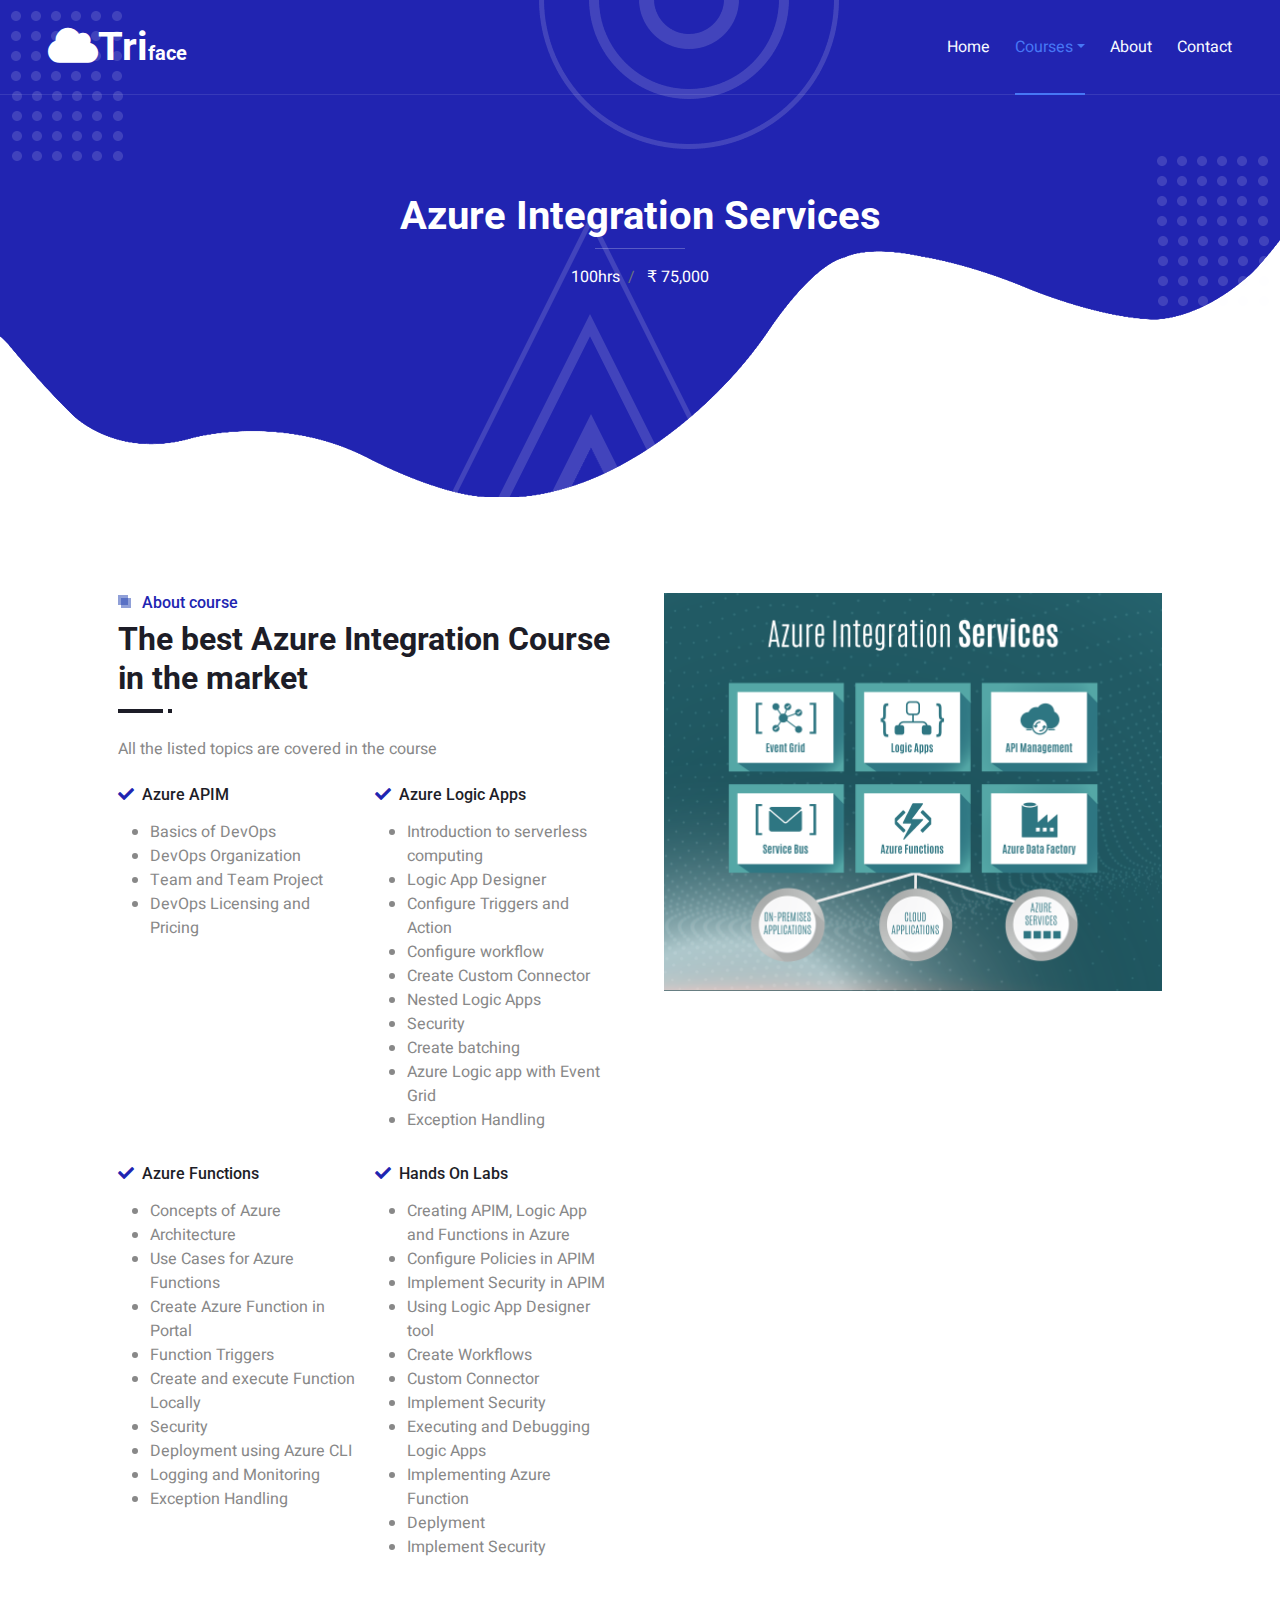
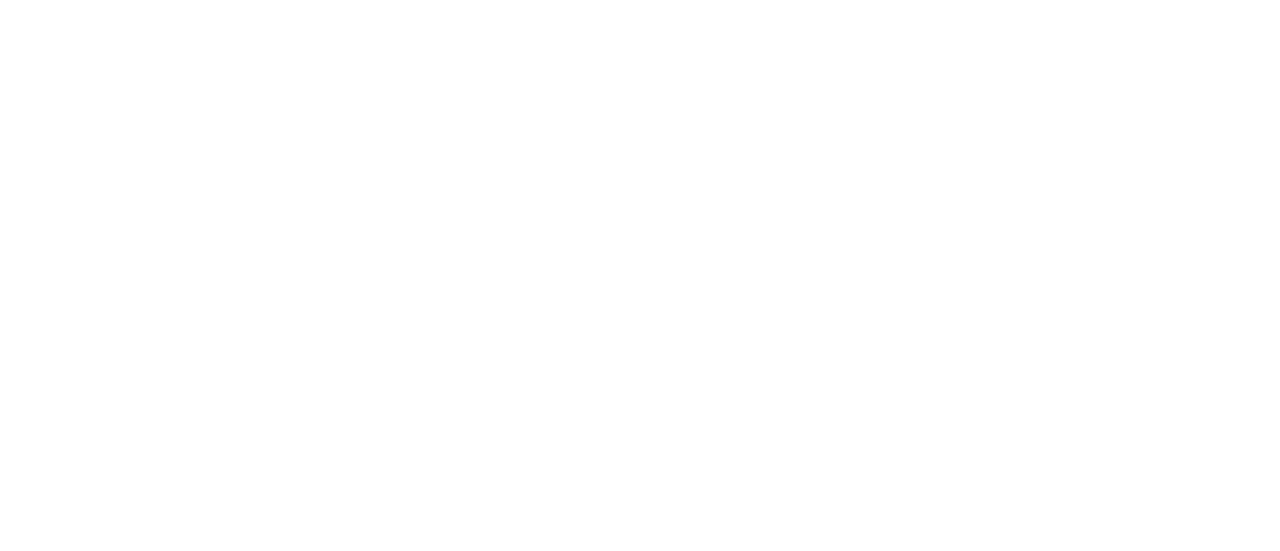
<file: AzureIntegrationServices.html>
<!DOCTYPE html>
<html lang="en">

<head>
    <meta charset="utf-8">
    <title>SEO Master - SEO Agency Website Template</title>
    <meta content="width=device-width, initial-scale=1.0" name="viewport">
    <meta content="" name="keywords">
    <meta content="" name="description">

    <!-- Favicon -->
    <link href="img/favicon.ico" rel="icon">

    <!-- Google Web Fonts -->
    <link rel="preconnect" href="https://fonts.googleapis.com">
    <link rel="preconnect" href="https://fonts.gstatic.com" crossorigin>
    <link href="https://fonts.googleapis.com/css2?family=Heebo:wght@400;500&family=Roboto:wght@400;500;700&display=swap" rel="stylesheet"> 

    <!-- Icon Font Stylesheet -->
    <link href="https://cdnjs.cloudflare.com/ajax/libs/font-awesome/5.10.0/css/all.min.css" rel="stylesheet">
    <link href="https://cdn.jsdelivr.net/npm/bootstrap-icons@1.4.1/font/bootstrap-icons.css" rel="stylesheet">

    <!-- Libraries Stylesheet -->
    <link href="lib/animate/animate.min.css" rel="stylesheet">
    <link href="lib/owlcarousel/assets/owl.carousel.min.css" rel="stylesheet">
    <link href="lib/lightbox/css/lightbox.min.css" rel="stylesheet">

    <!-- Customized Bootstrap Stylesheet -->
    <link href="css/bootstrap.min.css" rel="stylesheet">

    <!-- Template Stylesheet -->
    <link href="css/style.css" rel="stylesheet">
</head>

<body>
    <div class="container-xxl bg-white p-0">
        <!-- Spinner Start -->
        <div id="spinner" class="show bg-white position-fixed translate-middle w-100 vh-100 top-50 start-50 d-flex align-items-center justify-content-center">
            <div class="spinner-grow text-primary" style="width: 3rem; height: 3rem;" role="status">
                <span class="sr-only">Loading...</span>
            </div>
        </div>
        <!-- Spinner End -->


        <!-- Navbar & Hero Start -->
        <div class="container-xxl position-relative p-0">
            <nav class="navbar navbar-expand-lg navbar-light px-4 px-lg-5 py-3 py-lg-0">
                <a href="" class="navbar-brand p-0">
                    <h1 class="m-0"><i class="fa fa-cloud"></i>Tri<span class="fs-5">face</span></h1>
                    <!-- <img src="img/logo.png" alt="Logo"> -->
                </a>
                <button class="navbar-toggler" type="button" data-bs-toggle="collapse" data-bs-target="#navbarCollapse">
                    <span class="fa fa-bars"></span>
                </button>
                <div class="collapse navbar-collapse" id="navbarCollapse">
                    <div class="navbar-nav ms-auto py-0">
                        <a href="index.html" class="nav-item nav-link">Home</a>
                        <!-- <a href="service.html" class="nav-item nav-link">Service</a> -->
                        <!-- <a href="project.html" class="nav-item nav-link">Project</a> -->
                        <div class="nav-item dropdown">
                            <a href="#" class="nav-link dropdown-toggle active" data-bs-toggle="dropdown">Courses</a>
                            <div class="dropdown-menu m-0">
                                <a href="AzureDevops.html" class="dropdown-item">Azure DevOps</a>
                                <a href="AzureCloudNativeusingKubernetesServices.html" class="dropdown-item">Azure cloud Native Using <br> Kubernetes Services</a>
                                <a href="AzureIntegrationServices.html" class="dropdown-item">Azure Integration Services</a>
                                <a href="AzureFundamentals.html" class="dropdown-item">Azure Fundamentals</a>
                                <a href="NetCoreandWebApi.html" class="dropdown-item">.Net core and web api</a>
                                <a href="AzureDataEngineering.html" class="dropdown-item">Azure Data Engineering</a>
                            </div>
                        </div>
                        <a href="about.html" class="nav-item nav-link">About</a>
                        <a href="contact.html" class="nav-item nav-link">Contact</a>
                    </div>
                    <!-- <butaton type="button" class="btn text-secondary ms-3" data-bs-toggle="modal" data-bs-target="#searchModal"><i class="fa fa-search"></i></butaton>
                    <a href="https://htmlcodex.com/startup-company-website-template" class="btn btn-secondary text-light rounded-pill py-2 px-4 ms-3">Pro Version</a> -->
                </div>
            </nav>

            <div class="container-xxl py-5 bg-primary hero-header mb-5">
                <div class="container my-5 py-5 px-lg-5">
                    <div class="row g-5 py-5">
                        <div class="col-12 text-center">
                            <h1 class="text-white animated zoomIn">Azure Integration Services</h1>
                            <hr class="bg-white mx-auto mt-0" style="width: 90px;">
                            <nav aria-label="breadcrumb">
                                <ol class="breadcrumb justify-content-center">
                                    <li class="breadcrumb-item"><a class="text-white" href="#">100hrs</a></li>
                                    <li class="breadcrumb-item"><a class="text-white" href="#"><i class="fa fa-money" aria-hidden="true"></i> &#8377; 75,000 </a></li>
                                    <!-- <li class="breadcrumb-item text-white active" aria-current="page">Team</li> -->
                                </ol>
                            </nav>
                        </div>
                    </div>
                </div>
            </div>
        </div>
        <!-- Navbar & Hero End -->


        <!-- Full Screen Search Start -->
        <!-- <div class="modal fade" id="searchModal" tabindex="-1">
            <div class="modal-dialog modal-fullscreen">
                <div class="modal-content" style="background: rgba(29, 29, 39, 0.7);">
                    <div class="modal-header border-0">
                        <button type="button" class="btn bg-white btn-close" data-bs-dismiss="modal" aria-label="Close"></button>
                    </div>
                    <div class="modal-body d-flex align-items-center justify-content-center">
                        <div class="input-group" style="max-width: 600px;">
                            <input type="text" class="form-control bg-transparent border-light p-3" placeholder="Type search keyword">
                            <button class="btn btn-light px-4"><i class="bi bi-search"></i></button>
                        </div>
                    </div>
                </div>
            </div>
        </div> -->
        <!-- Full Screen Search End -->


        <!-- Team Start -->
        <!-- <div class="container-xxl py-5">
            <div class="container px-lg-5">
                <div class="section-title position-relative text-center mb-5 pb-2 wow fadeInUp" data-wow-delay="0.1s">
                    <h6 class="position-relative d-inline text-primary ps-4">Our Team</h6>
                    <h2 class="mt-2">Meet Our Team Members</h2>
                </div>
                <div class="row g-4">
                    <div class="col-lg-4 col-md-6 wow fadeInUp" data-wow-delay="0.1s">
                        <div class="team-item">
                            <div class="d-flex">
                                <div class="flex-shrink-0 d-flex flex-column align-items-center mt-4 pt-5" style="width: 75px;">
                                    <a class="btn btn-square text-primary bg-white my-1" href=""><i class="fab fa-facebook-f"></i></a>
                                    <a class="btn btn-square text-primary bg-white my-1" href=""><i class="fab fa-twitter"></i></a>
                                    <a class="btn btn-square text-primary bg-white my-1" href=""><i class="fab fa-instagram"></i></a>
                                    <a class="btn btn-square text-primary bg-white my-1" href=""><i class="fab fa-linkedin-in"></i></a>
                                </div>
                                <img class="img-fluid rounded w-100" src="img/team-1.jpg" alt="">
                            </div>
                            <div class="px-4 py-3">
                                <h5 class="fw-bold m-0">Jhon Doe</h5>
                                <small>CEO</small>
                            </div>
                        </div>
                    </div>
                    <div class="col-lg-4 col-md-6 wow fadeInUp" data-wow-delay="0.3s">
                        <div class="team-item">
                            <div class="d-flex">
                                <div class="flex-shrink-0 d-flex flex-column align-items-center mt-4 pt-5" style="width: 75px;">
                                    <a class="btn btn-square text-primary bg-white my-1" href=""><i class="fab fa-facebook-f"></i></a>
                                    <a class="btn btn-square text-primary bg-white my-1" href=""><i class="fab fa-twitter"></i></a>
                                    <a class="btn btn-square text-primary bg-white my-1" href=""><i class="fab fa-instagram"></i></a>
                                    <a class="btn btn-square text-primary bg-white my-1" href=""><i class="fab fa-linkedin-in"></i></a>
                                </div>
                                <img class="img-fluid rounded w-100" src="img/team-2.jpg" alt="">
                            </div>
                            <div class="px-4 py-3">
                                <h5 class="fw-bold m-0">Emma William</h5>
                                <small>Manager</small>
                            </div>
                        </div>
                    </div>
                    <div class="col-lg-4 col-md-6 wow fadeInUp" data-wow-delay="0.6s">
                        <div class="team-item">
                            <div class="d-flex">
                                <div class="flex-shrink-0 d-flex flex-column align-items-center mt-4 pt-5" style="width: 75px;">
                                    <a class="btn btn-square text-primary bg-white my-1" href=""><i class="fab fa-facebook-f"></i></a>
                                    <a class="btn btn-square text-primary bg-white my-1" href=""><i class="fab fa-twitter"></i></a>
                                    <a class="btn btn-square text-primary bg-white my-1" href=""><i class="fab fa-instagram"></i></a>
                                    <a class="btn btn-square text-primary bg-white my-1" href=""><i class="fab fa-linkedin-in"></i></a>
                                </div>
                                <img class="img-fluid rounded w-100" src="img/team-3.jpg" alt="">
                            </div>
                            <div class="px-4 py-3">
                                <h5 class="fw-bold m-0">Noah Michael</h5>
                                <small>Designer</small>
                            </div>
                        </div>
                    </div>
                </div>
            </div>
        </div> -->
        <!-- Team End -->
        <div class="container-xxl py-5">
            <div class="container px-lg-5">
                <div class="row g-5">
                    <div class="col-lg-6 wow fadeInUp" data-wow-delay="0.1s">
                        <div class="section-title position-relative mb-4 pb-2">
                            <h6 class="position-relative text-primary ps-4">About course</h6>
                            <h2 class="mt-2">The best Azure Integration Course in the market  </h2>
                        </div>
                        <p class="mb-4">All the listed topics are covered in the course </p>
                        <div class="row g-3">
                            <div class="col-sm-6">
                                <h6 class="mb-3"><i class="fa fa-check text-primary me-2"></i>Azure APIM</h6>
                                <!-- <h6 class="mb-0"><i class="fa fa-check text-primary me-2"></i>Professional Staff</h6> -->
                                <ul class="panel-body-syllabus">
                                    <li class="items-syllabus">Basics of DevOps</li>
                                    <li class="items-syllabus">DevOps Organization</li>
                                    <li class="items-syllabus">Team and Team Project</li>
                                    <li class="items-syllabus">DevOps Licensing and Pricing</li>
                                  </ul>
                            </div>
                            <div class="col-sm-6">
                                <h6 class="mb-3"><i class="fa fa-check text-primary me-2"></i>Azure Logic Apps</h6>
                                <!-- <h6 class="mb-0"><i class="fa fa-check text-primary me-2"></i>Fair Prices</h6> -->
                                <ul class="panel-body-syllabus">
                                    <li class="items-syllabus">Introduction to serverless computing</li>
                                    <li class="items-syllabus">Logic App Designer</li>
                                    <li class="items-syllabus">Configure Triggers and Action</li>
                                    <li class="items-syllabus">Configure workflow</li>
                                    <li class="items-syllabus">Create Custom Connector</li>
                                    <li class="items-syllabus">Nested Logic Apps</li>
                                    <li class="items-syllabus">Security</li>
                                    <li class="items-syllabus">Create batching</li>
                                    <li class="items-syllabus">Azure Logic app with Event Grid</li>
                                    <li class="items-syllabus">Exception Handling</li>
                                  </ul>
                            </div>
                            <div class="col-sm-6">
                                <h6 class="mb-3"><i class="fa fa-check text-primary me-2"></i>Azure Functions</h6>
                                <!-- <h6 class="mb-0"><i class="fa fa-check text-primary me-2"></i>Fair Prices</h6> -->
                                <ul class="panel-body-syllabus">
                                    <li class="items-syllabus">Concepts of Azure</li>
                                    <li class="items-syllabus">Architecture</li>
                                    <li class="items-syllabus">Use Cases for Azure Functions</li>
                                    <li class="items-syllabus">Create Azure Function in Portal</li>
                                    <li class="items-syllabus">Function Triggers </li>
                                    <li class="items-syllabus">Create and execute Function Locally</li>
                                    <li class="items-syllabus">Security </li>
                                    <li class="items-syllabus">Deployment using Azure CLI  </li>
                                    <li class="items-syllabus">Logging and Monitoring </li>
                                    <li class="items-syllabus">Exception Handling
                                    </li>
                                  </ul>
                            </div>
                            <div class="col-sm-6">
                                <h6 class="mb-3"><i class="fa fa-check text-primary me-2"></i>Hands On Labs</h6>
                                <!-- <h6 class="mb-0"><i class="fa fa-check text-primary me-2"></i>Fair Prices</h6> -->
                                <ul class="panel-body-syllabus">
                                    <li class="items-syllabus">Creating APIM, Logic App and Functions in Azure</li>
                                    <li class="items-syllabus">Configure Policies in APIM  </li>
                                    <li class="items-syllabus">Implement Security in APIM</li>
                                    <li class="items-syllabus"> Using Logic App Designer tool </li>
                                    <li class="items-syllabus">Create Workflows</li>
                                    <li class="items-syllabus">Custom Connector </li>
                                    <li class="items-syllabus"> Implement Security</li>
                                    <li class="items-syllabus">Executing and Debugging Logic Apps</li>
                                    <li class="items-syllabus">Implementing Azure Function</li>
                                    <li class="items-syllabus">Deplyment </li>
                                    <li class="items-syllabus">Implement Security</li>
                                  </ul>
                            </div>
                           
                            
                        </div>
                        <!-- <div class="d-flex align-items-center mt-4">
                            <a class="btn btn-primary rounded-pill px-4 me-3" href="">Read More</a>
                            <a class="btn btn-outline-primary btn-square me-3" href=""><i class="fab fa-facebook-f"></i></a>
                            <a class="btn btn-outline-primary btn-square me-3" href=""><i class="fab fa-twitter"></i></a>
                            <a class="btn btn-outline-primary btn-square me-3" href=""><i class="fab fa-instagram"></i></a>
                            <a class="btn btn-outline-primary btn-square" href=""><i class="fab fa-linkedin-in"></i></a>
                        </div> -->
                    </div>
                    <div class="col-lg-6">
                        <img class="img-fluid wow zoomIn" data-wow-delay="0.5s" src="img/azureIntegrationServices.png">
                    </div>
                </div>
            </div>
        </div>

        <!-- Footer Start -->
        <div class="container-fluid bg-primary text-light footer mt-5 pt-5 wow fadeIn" data-wow-delay="0.1s">
            <div class="container py-5 px-lg-5">
                <div class="row g-5">
                    <div class="col-md-6 col-lg-3">
                        <h5 class="text-white mb-4">Get In Touch</h5>
                        <p><i class="fa fa-map-marker-alt me-3"></i>123 Street, Solapur, INDIA</p>
                        <p><i class="fa fa-phone-alt me-3"></i>+012 345 67890</p>
                        <p><i class="fa fa-envelope me-3"></i>info@example.com</p>
                        <div class="d-flex pt-2">
                            <a class="btn btn-outline-light btn-social" href=""><i class="fab fa-twitter"></i></a>
                            <a class="btn btn-outline-light btn-social" href=""><i class="fab fa-facebook-f"></i></a>
                            <a class="btn btn-outline-light btn-social" href=""><i class="fab fa-youtube"></i></a>
                            <a class="btn btn-outline-light btn-social" href=""><i class="fab fa-instagram"></i></a>
                            <a class="btn btn-outline-light btn-social" href=""><i class="fab fa-linkedin-in"></i></a>
                        </div>
                    </div>
                    <div class="col-md-6 col-lg-3">
                        <h5 class="text-white mb-4">Popular Link</h5>
                        <a class="btn btn-link" href="about.html">About Us</a>
                        <a class="btn btn-link" href="contact.html">Contact Us</a>
                        <!-- <a class="btn btn-link" href="">Privacy Policy</a> -->
                        <!-- <a class="btn btn-link" href="">Terms & Condition</a> -->
                        <!-- <a class="btn btn-link" href="">Career</a> -->
                    </div>
                    <!-- <div class="col-md-6 col-lg-3">
                        <h5 class="text-white mb-4">Project Gallery</h5>
                        <div class="row g-2">
                            <div class="col-4">
                                <img class="img-fluid" src="img/portfolio-1.jpg" alt="Image">
                            </div>
                            <div class="col-4">
                                <img class="img-fluid" src="img/portfolio-2.jpg" alt="Image">
                            </div>
                            <div class="col-4">
                                <img class="img-fluid" src="img/portfolio-3.jpg" alt="Image">
                            </div>
                            <div class="col-4">
                                <img class="img-fluid" src="img/portfolio-4.jpg" alt="Image">
                            </div>
                            <div class="col-4">
                                <img class="img-fluid" src="img/portfolio-5.jpg" alt="Image">
                            </div>
                            <div class="col-4">
                                <img class="img-fluid" src="img/portfolio-6.jpg" alt="Image">
                            </div>
                        </div>
                    </div> -->
                    <!-- <div class="col-md-6 col-lg-3">
                        <h5 class="text-white mb-4">Newsletter</h5>
                        <p>Lorem ipsum dolor sit amet elit. Phasellus nec pretium mi. Curabitur facilisis ornare velit non vulpu</p>
                        <div class="position-relative w-100 mt-3">
                            <input class="form-control border-0 rounded-pill w-100 ps-4 pe-5" type="text" placeholder="Your Email" style="height: 48px;">
                            <button type="button" class="btn shadow-none position-absolute top-0 end-0 mt-1 me-2"><i class="fa fa-paper-plane text-primary fs-4"></i></button>
                        </div>
                    </div>
                </div>
            </div> -->
            <div class="container px-lg-5">
                <div class="copyright">
                    <div class="row">
                        <div class="col-md-6 text-center text-md-start mb-3 mb-md-0">
                            &copy; <a class="border-bottom" href="#">TriFace Training Services</a>, All Right Reserved. 
							
							<!--/*** This template is free as long as you keep the footer author’s credit link/attribution link/backlink. If you'd like to use the template without the footer author’s credit link/attribution link/backlink, you can purchase the Credit Removal License from "https://htmlcodex.com/credit-removal". Thank you for your support. ***/-->
							Designed By <a class="border-bottom" href="https://htmlcodex.com">the.BuiltUp</a>
                        </div>
                        <!-- <div class="col-md-6 text-center text-md-end">
                            <div class="footer-menu">
                                <a href="">Home</a>
                                <a href="">Cookies</a>
                                <a href="">Help</a>
                                <a href="">FQAs</a>
                            </div>
                        </div> -->
                    </div>
                </div>
            </div>
        </div>
        <!-- Footer End -->


        <!-- Back to Top -->
        <a href="#" class="btn btn-lg btn-primary btn-lg-square back-to-top pt-2"><i class="bi bi-arrow-up"></i></a>
    </div>

    <!-- JavaScript Libraries -->
    <script src="https://code.jquery.com/jquery-3.4.1.min.js"></script>
    <script src="https://cdn.jsdelivr.net/npm/bootstrap@5.0.0/dist/js/bootstrap.bundle.min.js"></script>
    <script src="lib/wow/wow.min.js"></script>
    <script src="lib/easing/easing.min.js"></script>
    <script src="lib/waypoints/waypoints.min.js"></script>
    <script src="lib/owlcarousel/owl.carousel.min.js"></script>
    <script src="lib/isotope/isotope.pkgd.min.js"></script>
    <script src="lib/lightbox/js/lightbox.min.js"></script>

    <!-- Template Javascript -->
    <script src="js/main.js"></script>
</body>

</html>
</file>
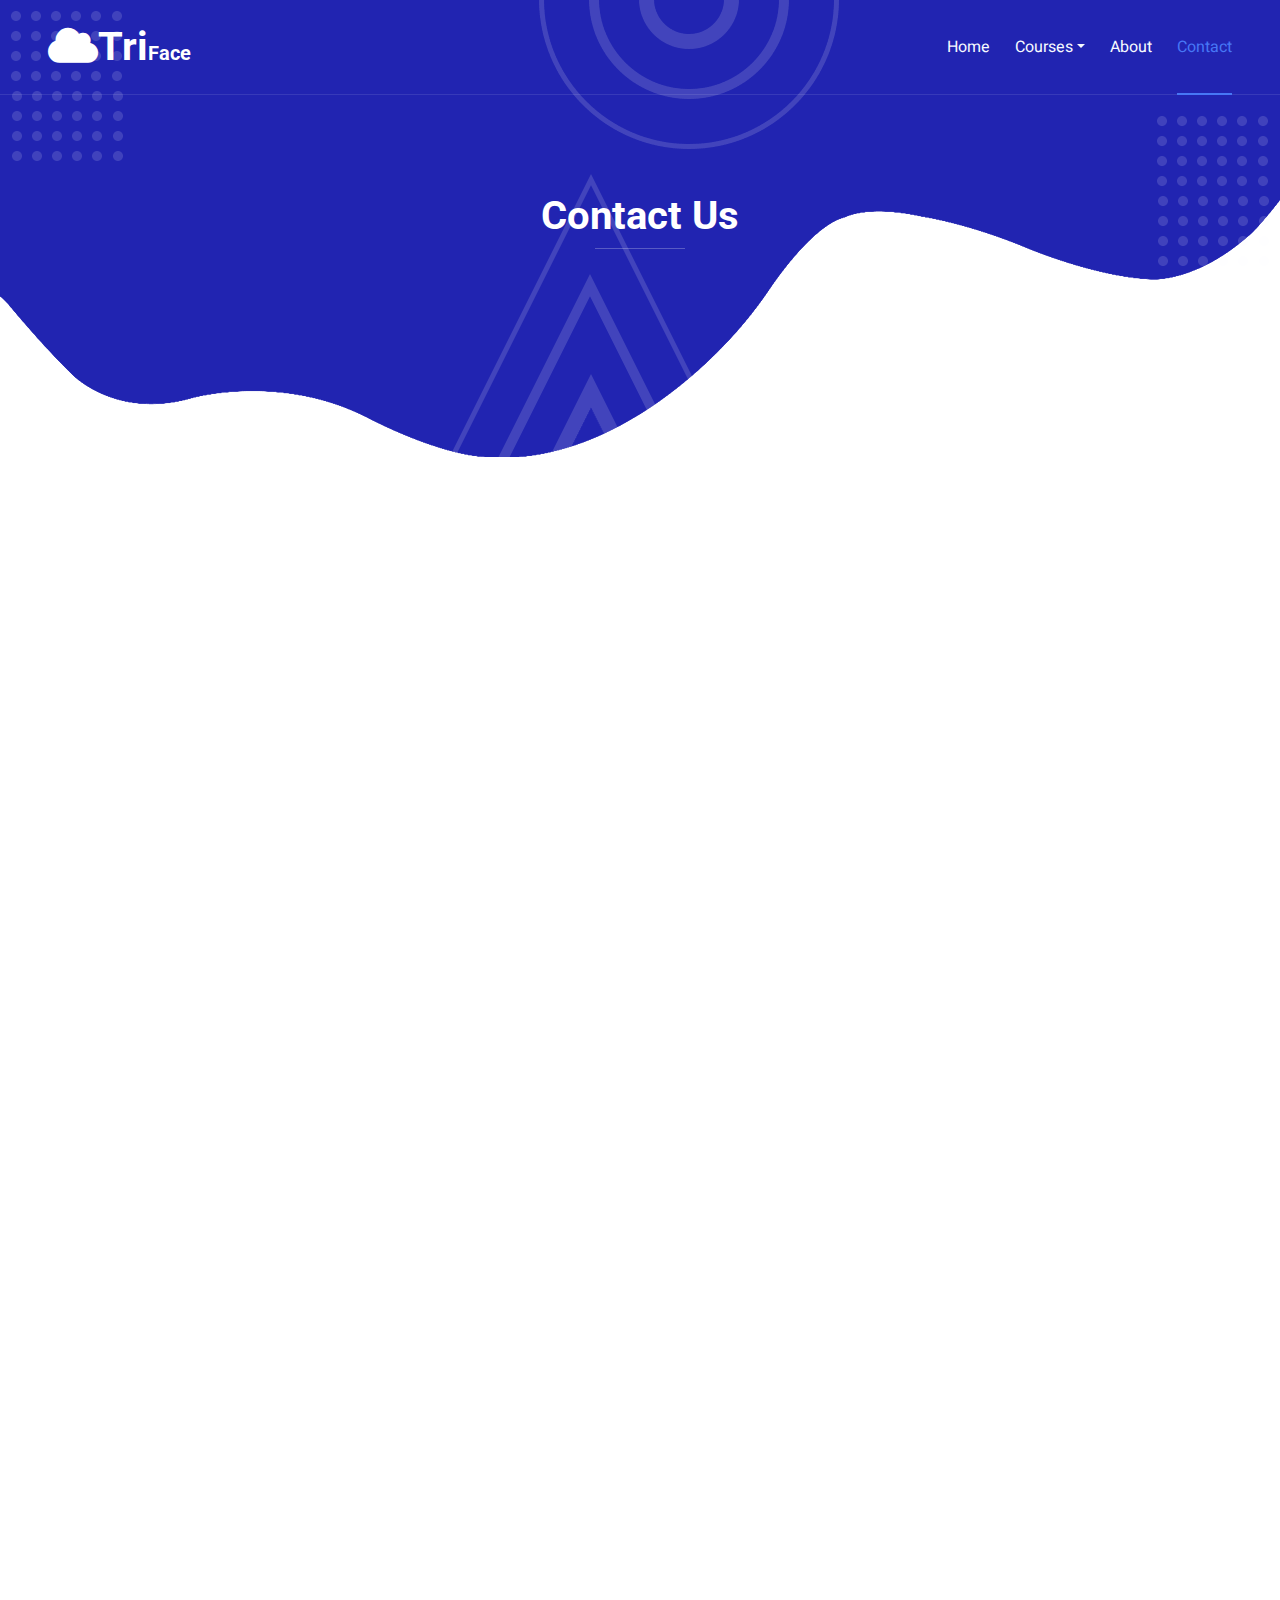
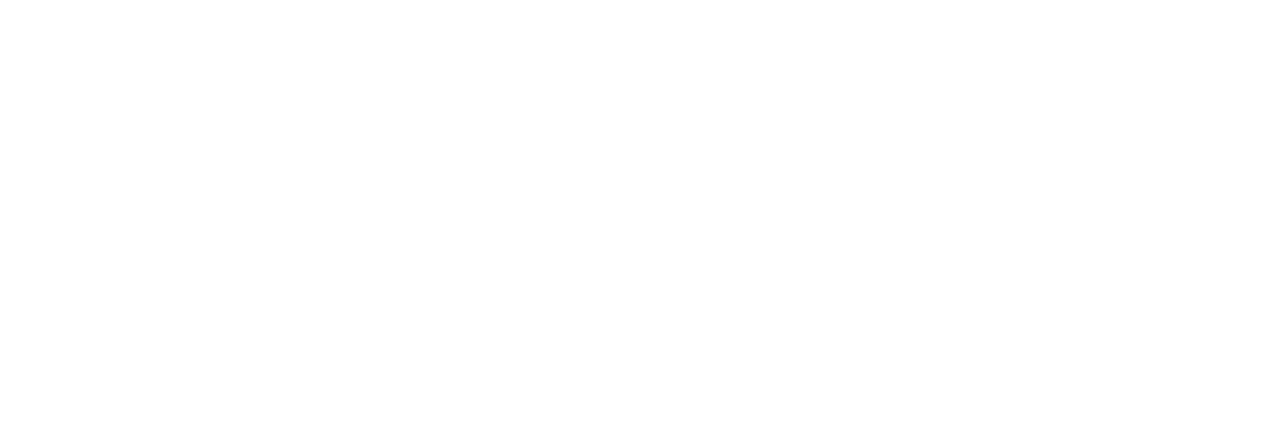
<file: contact.html>
<!DOCTYPE html>
<html lang="en">

<head>
    <meta charset="utf-8">
    <title>SEO Master - SEO Agency Website Template</title>
    <meta content="width=device-width, initial-scale=1.0" name="viewport">
    <meta content="" name="keywords">
    <meta content="" name="description">

    <!-- Favicon -->
    <link href="img/favicon.ico" rel="icon">

    <!-- Google Web Fonts -->
    <link rel="preconnect" href="https://fonts.googleapis.com">
    <link rel="preconnect" href="https://fonts.gstatic.com" crossorigin>
    <link href="https://fonts.googleapis.com/css2?family=Heebo:wght@400;500&family=Roboto:wght@400;500;700&display=swap" rel="stylesheet"> 

    <!-- Icon Font Stylesheet -->
    <link href="https://cdnjs.cloudflare.com/ajax/libs/font-awesome/5.10.0/css/all.min.css" rel="stylesheet">
    <link href="https://cdn.jsdelivr.net/npm/bootstrap-icons@1.4.1/font/bootstrap-icons.css" rel="stylesheet">

    <!-- Libraries Stylesheet -->
    <link href="lib/animate/animate.min.css" rel="stylesheet">
    <link href="lib/owlcarousel/assets/owl.carousel.min.css" rel="stylesheet">
    <link href="lib/lightbox/css/lightbox.min.css" rel="stylesheet">

    <!-- Customized Bootstrap Stylesheet -->
    <link href="css/bootstrap.min.css" rel="stylesheet">

    <!-- Template Stylesheet -->
    <link href="css/style.css" rel="stylesheet">
</head>

<body>
    <div class="container-xxl bg-white p-0">
        <!-- Spinner Start -->
        <div id="spinner" class="show bg-white position-fixed translate-middle w-100 vh-100 top-50 start-50 d-flex align-items-center justify-content-center">
            <div class="spinner-grow text-primary" style="width: 3rem; height: 3rem;" role="status">
                <span class="sr-only">Loading...</span>
            </div>
        </div>
        <!-- Spinner End -->


        <!-- Navbar & Hero Start -->
        <div class="container-xxl position-relative p-0">
            <nav class="navbar navbar-expand-lg navbar-light px-4 px-lg-5 py-3 py-lg-0">
                <a href="" class="navbar-brand p-0">
                    <h1 class="m-0"><i class="fa fa-cloud"></i>Tri<span class="fs-5">Face</span></h1>
                    <!-- <img src="img/logo.png" alt="Logo"> -->
                </a>
                <button class="navbar-toggler" type="button" data-bs-toggle="collapse" data-bs-target="#navbarCollapse">
                    <span class="fa fa-bars"></span>
                </button>
                <div class="collapse navbar-collapse" id="navbarCollapse">
                    <div class="navbar-nav ms-auto py-0">
                        <a href="index.html" class="nav-item nav-link ">Home</a>
                        <!-- <a href="service.html" class="nav-item nav-link">Service</a> -->
                        <!-- <a href="project.html" class="nav-item nav-link">Project</a> -->
                        <div class="nav-item dropdown">
                            <a href="#" class="nav-link dropdown-toggle" data-bs-toggle="dropdown">Courses</a>
                            <div class="dropdown-menu m-0">
                                <a href="AzureDevops.html" class="dropdown-item">Azure DevOps</a>
                                <a href="AzureCloudNativeusingKubernetesServices.html" class="dropdown-item">Azure cloud Native Using <br> Kubernetes Services</a>
                                <a href="AzureIntegrationServices.html" class="dropdown-item">Azure Integration Services</a>
                                <a href="AzureFundamentals.html" class="dropdown-item">Azure Fundamentals</a>
                                <a href="NetCoreandWebApi.html" class="dropdown-item">.Net core and web api</a>
                                <a href="AzureDataEngineering.html" class="dropdown-item">Azure Data Engineering</a>
                            </div>
                        </div>
                        <a href="about.html" class="nav-item nav-link">About</a>
                        <a href="contact.html" class="nav-item nav-link active">Contact</a>
                    </div>
                    <!-- <butaton type="button" class="btn text-secondary ms-3" data-bs-toggle="modal" data-bs-target="#searchModal"><i class="fa fa-search"></i></butaton>
                    <a href="https://htmlcodex.com/startup-company-website-template" class="btn btn-secondary text-light rounded-pill py-2 px-4 ms-3">Pro Version</a> -->
                </div>
            </nav>

            <div class="container-xxl py-5 bg-primary hero-header mb-5">
                <div class="container my-5 py-5 px-lg-5">
                    <div class="row g-5 py-5">
                        <div class="col-12 text-center">
                            <h1 class="text-white animated zoomIn">Contact Us</h1>
                            <hr class="bg-white mx-auto mt-0" style="width: 90px;">
                          
                            </nav>
                        </div>
                    </div>
                </div>
            </div>
        </div>
        <!-- Navbar & Hero End -->


        <!-- Full Screen Search Start -->
       
        <!-- Full Screen Search End -->


        <!-- Contact Start  -->
        <!-- <div class="container-xxl py-5">
            <div class="container px-lg-5">
                <div class="row justify-content-center">
                    <div class="col-lg-7">
                        <div class="section-title position-relative text-center mb-5 pb-2 wow fadeInUp" data-wow-delay="0.1s">
                            <h6 class="position-relative d-inline text-primary ps-4">Contact Us</h6>
                            <h2 class="mt-2">Contact For Any Query</h2>
                        </div>
                        <div class="wow fadeInUp" data-wow-delay="0.3s">
                            <form>
                                <div class="row g-3">
                                    <div class="col-md-6">
                                        <div class="form-floating">
                                            <input type="text" class="form-control" id="name" placeholder="Your Name">
                                            <label for="name">Your Name</label>
                                        </div>
                                    </div>
                                    <div class="col-md-6">
                                        <div class="form-floating">
                                            <input type="email" class="form-control" id="email" placeholder="Your Email">
                                            <label for="email">Your Email</label>
                                        </div>
                                    </div>
                                    <div class="col-12">
                                        <div class="form-floating">
                                            <input type="text" class="form-control" id="subject" placeholder="Subject">
                                            <label for="subject">Subject</label>
                                        </div>
                                    </div>
                                    <div class="col-12">
                                        <div class="form-floating">
                                            <textarea class="form-control" placeholder="Leave a message here" id="message" style="height: 150px"></textarea>
                                            <label for="message">Message</label>
                                        </div>
                                    </div>
                                    <div class="col-12">
                                        <button class="btn btn-primary w-100 py-3" type="submit">Send Message</button>
                                    </div>
                                </div>
                            </form>
                        </div>
                    </div>
                </div>
            </div>
        </div> -->
        <!-- Contact End -->
        <!-- Add a container for the iframe -->
<div id="iframe-container">
    <iframe   src="https://docs.google.com/forms/d/e/1FAIpQLSeAhjextLuWyuvttO-SyS-c5rYFYr7BHrTdqGYlrvdKR8DpUA/viewform?embedded=true" frameborder="0" marginheight="0" marginwidth="0">Loading…</iframe>
</div>


        <!-- Footer Start -->
        <div class="container-fluid bg-primary text-light footer mt-5 pt-5 wow fadeIn" data-wow-delay="0.1s">
            <div class="container py-5 px-lg-5">
                <div class="row g-5">
                    <div class="col-md-6 col-lg-3">
                        <h5 class="text-white mb-4">Get In Touch</h5>
                        <p><i class="fa fa-map-marker-alt me-3"></i>123 Street, Solapur, INDIA</p>
                        <p><i class="fa fa-phone-alt me-3"></i>+012 345 67890</p>
                        <p><i class="fa fa-envelope me-3"></i>info@example.com</p>
                        <div class="d-flex pt-2">
                            <a class="btn btn-outline-light btn-social" href=""><i class="fab fa-twitter"></i></a>
                            <a class="btn btn-outline-light btn-social" href=""><i class="fab fa-facebook-f"></i></a>
                            <a class="btn btn-outline-light btn-social" href=""><i class="fab fa-youtube"></i></a>
                            <a class="btn btn-outline-light btn-social" href=""><i class="fab fa-instagram"></i></a>
                            <a class="btn btn-outline-light btn-social" href=""><i class="fab fa-linkedin-in"></i></a>
                        </div>
                    </div>
                    <div class="col-md-6 col-lg-3">
                        <h5 class="text-white mb-4">Popular Link</h5>
                        <a class="btn btn-link" href="about.html">About Us</a>
                        <a class="btn btn-link" href="contact.html">Contact Us</a>
                        <!-- <a class="btn btn-link" href="">Privacy Policy</a> -->
                        <!-- <a class="btn btn-link" href="">Terms & Condition</a> -->
                        <!-- <a class="btn btn-link" href="">Career</a> -->
                    </div>
                    <!-- <div class="col-md-6 col-lg-3">
                        <h5 class="text-white mb-4">Project Gallery</h5>
                        <div class="row g-2">
                            <div class="col-4">
                                <img class="img-fluid" src="img/portfolio-1.jpg" alt="Image">
                            </div>
                            <div class="col-4">
                                <img class="img-fluid" src="img/portfolio-2.jpg" alt="Image">
                            </div>
                            <div class="col-4">
                                <img class="img-fluid" src="img/portfolio-3.jpg" alt="Image">
                            </div>
                            <div class="col-4">
                                <img class="img-fluid" src="img/portfolio-4.jpg" alt="Image">
                            </div>
                            <div class="col-4">
                                <img class="img-fluid" src="img/portfolio-5.jpg" alt="Image">
                            </div>
                            <div class="col-4">
                                <img class="img-fluid" src="img/portfolio-6.jpg" alt="Image">
                            </div>
                        </div>
                    </div> -->
                    <!-- <div class="col-md-6 col-lg-3">
                        <h5 class="text-white mb-4">Newsletter</h5>
                        <p>Lorem ipsum dolor sit amet elit. Phasellus nec pretium mi. Curabitur facilisis ornare velit non vulpu</p>
                        <div class="position-relative w-100 mt-3">
                            <input class="form-control border-0 rounded-pill w-100 ps-4 pe-5" type="text" placeholder="Your Email" style="height: 48px;">
                            <button type="button" class="btn shadow-none position-absolute top-0 end-0 mt-1 me-2"><i class="fa fa-paper-plane text-primary fs-4"></i></button>
                        </div>
                    </div>
                </div>
            </div> -->
            <div class="container px-lg-5">
                <div class="copyright">
                    <div class="row">
                        <div class="col-md-6 text-center text-md-start mb-3 mb-md-0">
                            &copy; <a class="border-bottom" href="#">TriFace Training Services</a>, All Right Reserved. 
							
							<!--/*** This template is free as long as you keep the footer author’s credit link/attribution link/backlink. If you'd like to use the template without the footer author’s credit link/attribution link/backlink, you can purchase the Credit Removal License from "https://htmlcodex.com/credit-removal". Thank you for your support. ***/-->
							Designed By <a class="border-bottom" href="https://htmlcodex.com">the.BuiltUp</a>
                        </div>
                        <!-- <div class="col-md-6 text-center text-md-end">
                            <div class="footer-menu">
                                <a href="">Home</a>
                                <a href="">Cookies</a>
                                <a href="">Help</a>
                                <a href="">FQAs</a>
                            </div>
                        </div> -->
                    </div>
                </div>
            </div>
        </div>
        <!-- Footer End -->



        <!-- Back to Top -->
        <a href="#" class="btn btn-lg btn-primary btn-lg-square back-to-top pt-2"><i class="bi bi-arrow-up"></i></a>
    </div>

    <!-- JavaScript Libraries -->
    <script src="https://code.jquery.com/jquery-3.4.1.min.js"></script>
    <script src="https://cdn.jsdelivr.net/npm/bootstrap@5.0.0/dist/js/bootstrap.bundle.min.js"></script>
    <script src="lib/wow/wow.min.js"></script>
    <script src="lib/easing/easing.min.js"></script>
    <script src="lib/waypoints/waypoints.min.js"></script>
    <script src="lib/owlcarousel/owl.carousel.min.js"></script>
    <script src="lib/isotope/isotope.pkgd.min.js"></script>
    <script src="lib/lightbox/js/lightbox.min.js"></script>

    <!-- Template Javascript -->
    <script src="js/main.js"></script>
    <script>
        function myFunc(){
         document.querySelector('#form').scrolling = "no";
        }
       </script>
</body>

</html>
</file>
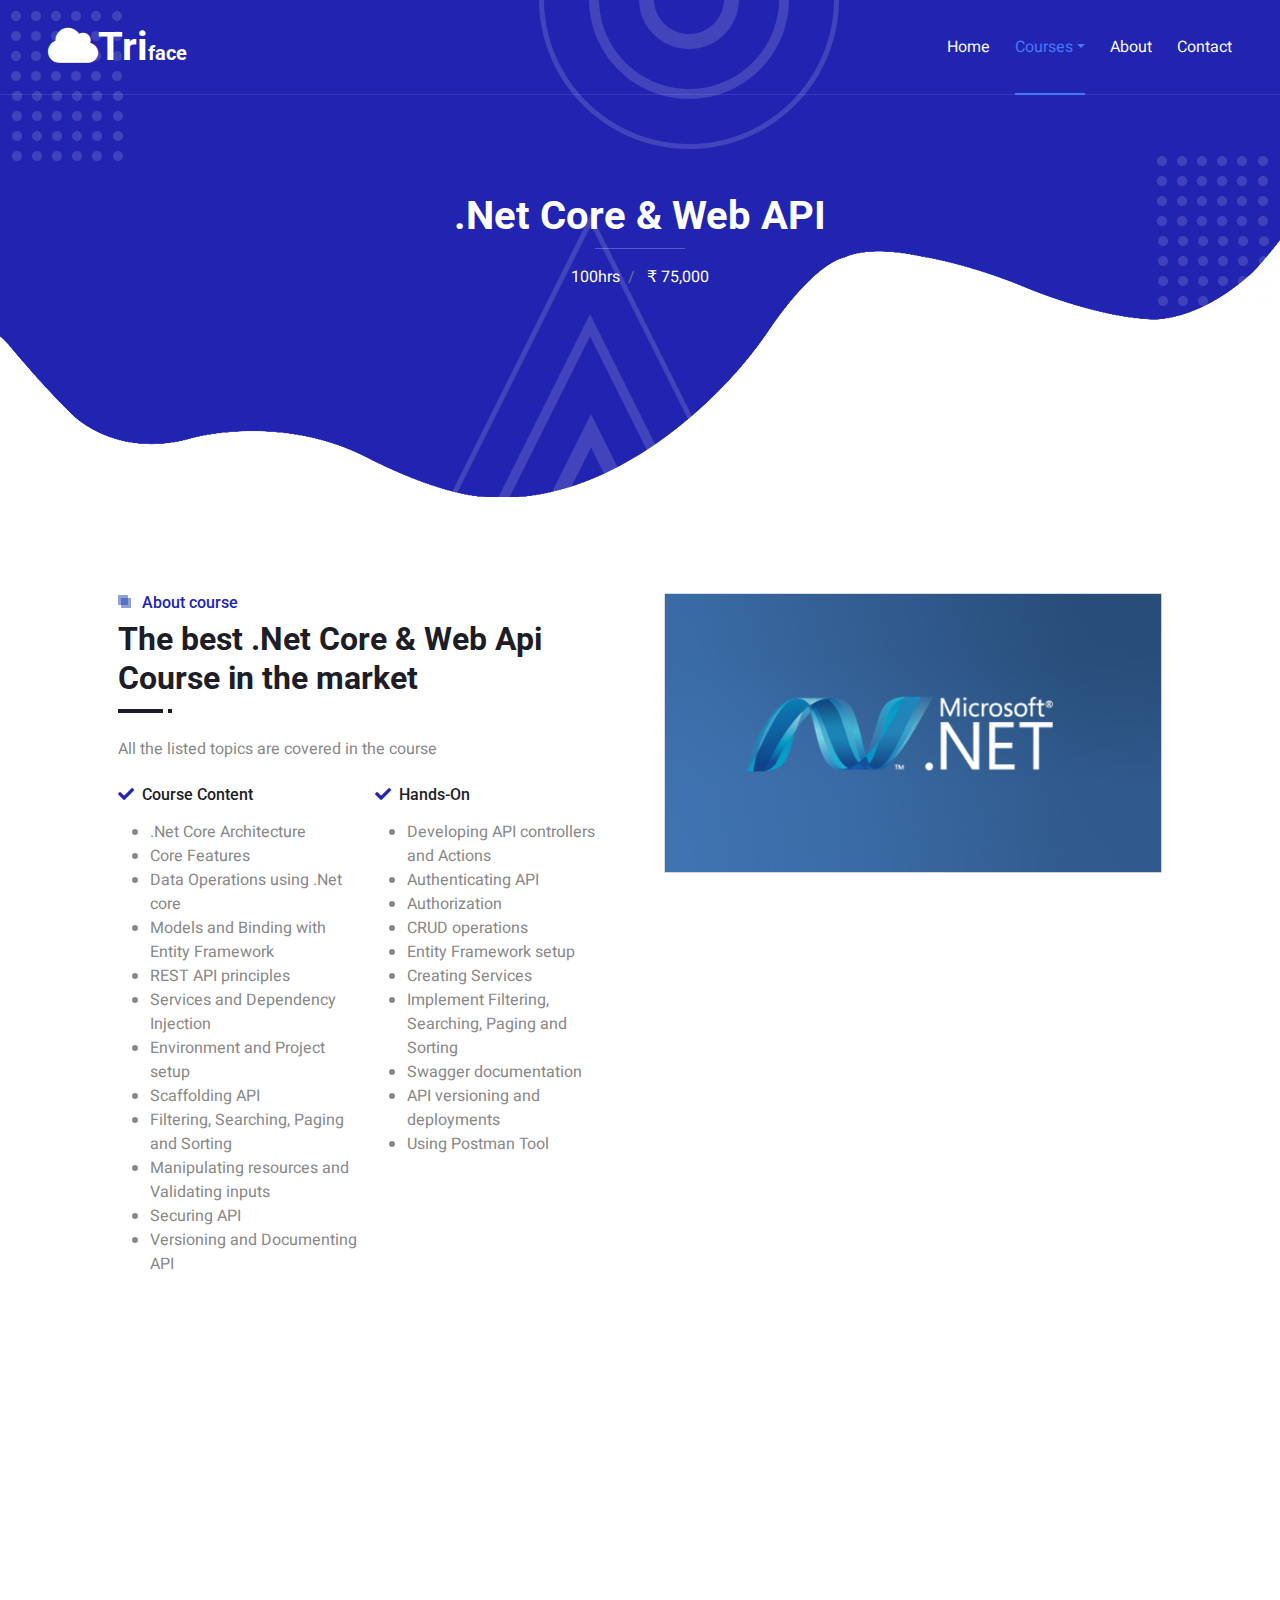
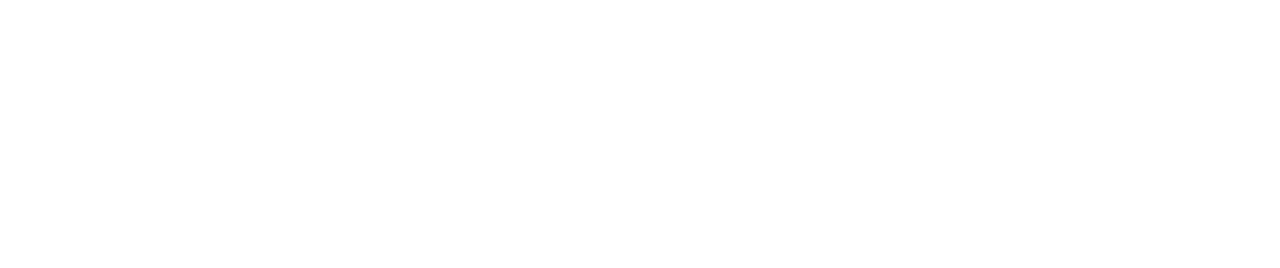
<file: NetCoreandWebApi.html>
<!DOCTYPE html>
<html lang="en">

<head>
    <meta charset="utf-8">
    <title>SEO Master - SEO Agency Website Template</title>
    <meta content="width=device-width, initial-scale=1.0" name="viewport">
    <meta content="" name="keywords">
    <meta content="" name="description">

    <!-- Favicon -->
    <link href="img/favicon.ico" rel="icon">

    <!-- Google Web Fonts -->
    <link rel="preconnect" href="https://fonts.googleapis.com">
    <link rel="preconnect" href="https://fonts.gstatic.com" crossorigin>
    <link href="https://fonts.googleapis.com/css2?family=Heebo:wght@400;500&family=Roboto:wght@400;500;700&display=swap" rel="stylesheet"> 

    <!-- Icon Font Stylesheet -->
    <link href="https://cdnjs.cloudflare.com/ajax/libs/font-awesome/5.10.0/css/all.min.css" rel="stylesheet">
    <link href="https://cdn.jsdelivr.net/npm/bootstrap-icons@1.4.1/font/bootstrap-icons.css" rel="stylesheet">

    <!-- Libraries Stylesheet -->
    <link href="lib/animate/animate.min.css" rel="stylesheet">
    <link href="lib/owlcarousel/assets/owl.carousel.min.css" rel="stylesheet">
    <link href="lib/lightbox/css/lightbox.min.css" rel="stylesheet">

    <!-- Customized Bootstrap Stylesheet -->
    <link href="css/bootstrap.min.css" rel="stylesheet">

    <!-- Template Stylesheet -->
    <link href="css/style.css" rel="stylesheet">
</head>

<body>
    <div class="container-xxl bg-white p-0">
        <!-- Spinner Start -->
        <div id="spinner" class="show bg-white position-fixed translate-middle w-100 vh-100 top-50 start-50 d-flex align-items-center justify-content-center">
            <div class="spinner-grow text-primary" style="width: 3rem; height: 3rem;" role="status">
                <span class="sr-only">Loading...</span>
            </div>
        </div>
        <!-- Spinner End -->


        <!-- Navbar & Hero Start -->
        <div class="container-xxl position-relative p-0">
            <nav class="navbar navbar-expand-lg navbar-light px-4 px-lg-5 py-3 py-lg-0">
                <a href="" class="navbar-brand p-0">
                    <h1 class="m-0"><i class="fa fa-cloud"></i>Tri<span class="fs-5">face</span></h1>
                    <!-- <img src="img/logo.png" alt="Logo"> -->
                </a>
                <button class="navbar-toggler" type="button" data-bs-toggle="collapse" data-bs-target="#navbarCollapse">
                    <span class="fa fa-bars"></span>
                </button>
                <div class="collapse navbar-collapse" id="navbarCollapse">
                    <div class="navbar-nav ms-auto py-0">
                        <a href="index.html" class="nav-item nav-link">Home</a>
                        <!-- <a href="service.html" class="nav-item nav-link">Service</a> -->
                        <!-- <a href="project.html" class="nav-item nav-link">Project</a> -->
                        <div class="nav-item dropdown">
                            <a href="#" class="nav-link dropdown-toggle active" data-bs-toggle="dropdown">Courses</a>
                            <div class="dropdown-menu m-0">
                                <a href="AzureDevops.html" class="dropdown-item">Azure DevOps</a>
                                <a href="AzureCloudNativeusingKubernetesServices.html" class="dropdown-item">Azure cloud Native Using <br> Kubernetes Services</a>
                                <a href="AzureIntegrationServices.html" class="dropdown-item">Azure Integration Services</a>
                                <a href="AzureFundamentals.html" class="dropdown-item">Azure Fundamentals</a>
                                <a href="NetCoreandWebApi.html" class="dropdown-item">.Net core and web api</a>
                                <a href="AzureDataEngineering.html" class="dropdown-item">Azure Data Engineering</a>
                            </div>
                        </div>
                        <a href="about.html" class="nav-item nav-link">About</a>
                        <a href="contact.html" class="nav-item nav-link">Contact</a>
                    </div>
                    <!-- <butaton type="button" class="btn text-secondary ms-3" data-bs-toggle="modal" data-bs-target="#searchModal"><i class="fa fa-search"></i></butaton>
                    <a href="https://htmlcodex.com/startup-company-website-template" class="btn btn-secondary text-light rounded-pill py-2 px-4 ms-3">Pro Version</a> -->
                </div>
            </nav>

            <div class="container-xxl py-5 bg-primary hero-header mb-5">
                <div class="container my-5 py-5 px-lg-5">
                    <div class="row g-5 py-5">
                        <div class="col-12 text-center">
                            <h1 class="text-white animated zoomIn">.Net Core & Web API</h1>
                            <hr class="bg-white mx-auto mt-0" style="width: 90px;">
                            <nav aria-label="breadcrumb">
                                <ol class="breadcrumb justify-content-center">
                                    <li class="breadcrumb-item"><a class="text-white" href="#">100hrs</a></li>
                                    <li class="breadcrumb-item"><a class="text-white" href="#"><i class="fa fa-money" aria-hidden="true"></i> &#8377; 75,000 </a></li>
                                    <!-- <li class="breadcrumb-item text-white active" aria-current="page">Team</li> -->
                                </ol>
                            </nav>
                        </div>
                    </div>
                </div>
            </div>
        </div>
        <!-- Navbar & Hero End -->


        <!-- Full Screen Search Start -->
        <!-- <div class="modal fade" id="searchModal" tabindex="-1">
            <div class="modal-dialog modal-fullscreen">
                <div class="modal-content" style="background: rgba(29, 29, 39, 0.7);">
                    <div class="modal-header border-0">
                        <button type="button" class="btn bg-white btn-close" data-bs-dismiss="modal" aria-label="Close"></button>
                    </div>
                    <div class="modal-body d-flex align-items-center justify-content-center">
                        <div class="input-group" style="max-width: 600px;">
                            <input type="text" class="form-control bg-transparent border-light p-3" placeholder="Type search keyword">
                            <button class="btn btn-light px-4"><i class="bi bi-search"></i></button>
                        </div>
                    </div>
                </div>
            </div>
        </div> -->
        <!-- Full Screen Search End -->


        <!-- Team Start -->
        <!-- <div class="container-xxl py-5">
            <div class="container px-lg-5">
                <div class="section-title position-relative text-center mb-5 pb-2 wow fadeInUp" data-wow-delay="0.1s">
                    <h6 class="position-relative d-inline text-primary ps-4">Our Team</h6>
                    <h2 class="mt-2">Meet Our Team Members</h2>
                </div>
                <div class="row g-4">
                    <div class="col-lg-4 col-md-6 wow fadeInUp" data-wow-delay="0.1s">
                        <div class="team-item">
                            <div class="d-flex">
                                <div class="flex-shrink-0 d-flex flex-column align-items-center mt-4 pt-5" style="width: 75px;">
                                    <a class="btn btn-square text-primary bg-white my-1" href=""><i class="fab fa-facebook-f"></i></a>
                                    <a class="btn btn-square text-primary bg-white my-1" href=""><i class="fab fa-twitter"></i></a>
                                    <a class="btn btn-square text-primary bg-white my-1" href=""><i class="fab fa-instagram"></i></a>
                                    <a class="btn btn-square text-primary bg-white my-1" href=""><i class="fab fa-linkedin-in"></i></a>
                                </div>
                                <img class="img-fluid rounded w-100" src="img/team-1.jpg" alt="">
                            </div>
                            <div class="px-4 py-3">
                                <h5 class="fw-bold m-0">Jhon Doe</h5>
                                <small>CEO</small>
                            </div>
                        </div>
                    </div>
                    <div class="col-lg-4 col-md-6 wow fadeInUp" data-wow-delay="0.3s">
                        <div class="team-item">
                            <div class="d-flex">
                                <div class="flex-shrink-0 d-flex flex-column align-items-center mt-4 pt-5" style="width: 75px;">
                                    <a class="btn btn-square text-primary bg-white my-1" href=""><i class="fab fa-facebook-f"></i></a>
                                    <a class="btn btn-square text-primary bg-white my-1" href=""><i class="fab fa-twitter"></i></a>
                                    <a class="btn btn-square text-primary bg-white my-1" href=""><i class="fab fa-instagram"></i></a>
                                    <a class="btn btn-square text-primary bg-white my-1" href=""><i class="fab fa-linkedin-in"></i></a>
                                </div>
                                <img class="img-fluid rounded w-100" src="img/team-2.jpg" alt="">
                            </div>
                            <div class="px-4 py-3">
                                <h5 class="fw-bold m-0">Emma William</h5>
                                <small>Manager</small>
                            </div>
                        </div>
                    </div>
                    <div class="col-lg-4 col-md-6 wow fadeInUp" data-wow-delay="0.6s">
                        <div class="team-item">
                            <div class="d-flex">
                                <div class="flex-shrink-0 d-flex flex-column align-items-center mt-4 pt-5" style="width: 75px;">
                                    <a class="btn btn-square text-primary bg-white my-1" href=""><i class="fab fa-facebook-f"></i></a>
                                    <a class="btn btn-square text-primary bg-white my-1" href=""><i class="fab fa-twitter"></i></a>
                                    <a class="btn btn-square text-primary bg-white my-1" href=""><i class="fab fa-instagram"></i></a>
                                    <a class="btn btn-square text-primary bg-white my-1" href=""><i class="fab fa-linkedin-in"></i></a>
                                </div>
                                <img class="img-fluid rounded w-100" src="img/team-3.jpg" alt="">
                            </div>
                            <div class="px-4 py-3">
                                <h5 class="fw-bold m-0">Noah Michael</h5>
                                <small>Designer</small>
                            </div>
                        </div>
                    </div>
                </div>
            </div>
        </div> -->
        <!-- Team End -->
        <div class="container-xxl py-5">
            <div class="container px-lg-5">
                <div class="row g-5">
                    <div class="col-lg-6 wow fadeInUp" data-wow-delay="0.1s">
                        <div class="section-title position-relative mb-4 pb-2">
                            <h6 class="position-relative text-primary ps-4">About course</h6>
                            <h2 class="mt-2">The best .Net Core & Web Api  Course in the market  </h2>
                        </div>
                        <p class="mb-4">All the listed topics are covered in the course </p>
                        <div class="row g-3">
                            <div class="col-sm-6">
                                <h6 class="mb-3"><i class="fa fa-check text-primary me-2"></i>Course Content</h6>
                                <!-- <h6 class="mb-0"><i class="fa fa-check text-primary me-2"></i>Professional Staff</h6> -->
                                <ul class="panel-body-syllabus">
                                    <li class="items-syllabus">.Net Core Architecture</li>
                                    <li class="items-syllabus">Core Features
                                    </li>
                                    <li class="items-syllabus">Data Operations using .Net core</li>
                                    <li class="items-syllabus">Models and Binding with Entity Framework</li>
                                    <li class="items-syllabus">REST API principles</li>
                                    <li class="items-syllabus">Services and Dependency Injection</li>
                                    <li class="items-syllabus">Environment and Project setup
                                    </li>
                                    <li class="items-syllabus">Scaffolding API</li>
                                    <li class="items-syllabus">Filtering, Searching, Paging and Sorting</li>
                                    <li class="items-syllabus">Manipulating resources and Validating inputs</li>
                                    <li class="items-syllabus">Securing API
                                    </li>
                                    <li class="items-syllabus">Versioning and Documenting API
                      
                                    </li>
                                  </ul>
                            </div>
                            <div class="col-sm-6">
                                <h6 class="mb-3"><i class="fa fa-check text-primary me-2"></i>Hands-On</h6>
                                <!-- <h6 class="mb-0"><i class="fa fa-check text-primary me-2"></i>Fair Prices</h6> -->
                                <ul class="panel-body-syllabus">
                                    <li class="items-syllabus">Developing API controllers and Actions</li>
                                    <li class="items-syllabus">Authenticating API
                                    </li>
                                    <li class="items-syllabus">Authorization
                                    </li>
                                    <li class="items-syllabus">CRUD operations</li>
                                    <li class="items-syllabus">Entity Framework setup</li>
                                    <li class="items-syllabus">Creating Services</li>
                                    <li class="items-syllabus">Implement Filtering, Searching, Paging and Sorting</li>
                                    <li class="items-syllabus">Swagger documentation</li>
                                    <li class="items-syllabus">API versioning and deployments</li>
                                    <li class="items-syllabus">Using Postman Tool </li>
                                  </ul>
                            </div>
                            
                            
                        </div>
                        <!-- <div class="d-flex align-items-center mt-4">
                            <a class="btn btn-primary rounded-pill px-4 me-3" href="">Read More</a>
                            <a class="btn btn-outline-primary btn-square me-3" href=""><i class="fab fa-facebook-f"></i></a>
                            <a class="btn btn-outline-primary btn-square me-3" href=""><i class="fab fa-twitter"></i></a>
                            <a class="btn btn-outline-primary btn-square me-3" href=""><i class="fab fa-instagram"></i></a>
                            <a class="btn btn-outline-primary btn-square" href=""><i class="fab fa-linkedin-in"></i></a>
                        </div> -->
                    </div>
                    <div class="col-lg-6">
                        <img class="img-fluid wow zoomIn" data-wow-delay="0.5s" src="img/netcore.jpg">
                    </div>
                </div>
            </div>
        </div>

        <!-- Footer Start -->
        <div class="container-fluid bg-primary text-light footer mt-5 pt-5 wow fadeIn" data-wow-delay="0.1s">
            <div class="container py-5 px-lg-5">
                <div class="row g-5">
                    <div class="col-md-6 col-lg-3">
                        <h5 class="text-white mb-4">Get In Touch</h5>
                        <p><i class="fa fa-map-marker-alt me-3"></i>123 Street, Solapur, INDIA</p>
                        <p><i class="fa fa-phone-alt me-3"></i>+012 345 67890</p>
                        <p><i class="fa fa-envelope me-3"></i>info@example.com</p>
                        <div class="d-flex pt-2">
                            <a class="btn btn-outline-light btn-social" href=""><i class="fab fa-twitter"></i></a>
                            <a class="btn btn-outline-light btn-social" href=""><i class="fab fa-facebook-f"></i></a>
                            <a class="btn btn-outline-light btn-social" href=""><i class="fab fa-youtube"></i></a>
                            <a class="btn btn-outline-light btn-social" href=""><i class="fab fa-instagram"></i></a>
                            <a class="btn btn-outline-light btn-social" href=""><i class="fab fa-linkedin-in"></i></a>
                        </div>
                    </div>
                    <div class="col-md-6 col-lg-3">
                        <h5 class="text-white mb-4">Popular Link</h5>
                        <a class="btn btn-link" href="about.html">About Us</a>
                        <a class="btn btn-link" href="contact.html">Contact Us</a>
                        <!-- <a class="btn btn-link" href="">Privacy Policy</a> -->
                        <!-- <a class="btn btn-link" href="">Terms & Condition</a> -->
                        <!-- <a class="btn btn-link" href="">Career</a> -->
                    </div>
                    <!-- <div class="col-md-6 col-lg-3">
                        <h5 class="text-white mb-4">Project Gallery</h5>
                        <div class="row g-2">
                            <div class="col-4">
                                <img class="img-fluid" src="img/portfolio-1.jpg" alt="Image">
                            </div>
                            <div class="col-4">
                                <img class="img-fluid" src="img/portfolio-2.jpg" alt="Image">
                            </div>
                            <div class="col-4">
                                <img class="img-fluid" src="img/portfolio-3.jpg" alt="Image">
                            </div>
                            <div class="col-4">
                                <img class="img-fluid" src="img/portfolio-4.jpg" alt="Image">
                            </div>
                            <div class="col-4">
                                <img class="img-fluid" src="img/portfolio-5.jpg" alt="Image">
                            </div>
                            <div class="col-4">
                                <img class="img-fluid" src="img/portfolio-6.jpg" alt="Image">
                            </div>
                        </div>
                    </div> -->
                    <!-- <div class="col-md-6 col-lg-3">
                        <h5 class="text-white mb-4">Newsletter</h5>
                        <p>Lorem ipsum dolor sit amet elit. Phasellus nec pretium mi. Curabitur facilisis ornare velit non vulpu</p>
                        <div class="position-relative w-100 mt-3">
                            <input class="form-control border-0 rounded-pill w-100 ps-4 pe-5" type="text" placeholder="Your Email" style="height: 48px;">
                            <button type="button" class="btn shadow-none position-absolute top-0 end-0 mt-1 me-2"><i class="fa fa-paper-plane text-primary fs-4"></i></button>
                        </div>
                    </div>
                </div>
            </div> -->
            <div class="container px-lg-5">
                <div class="copyright">
                    <div class="row">
                        <div class="col-md-6 text-center text-md-start mb-3 mb-md-0">
                            &copy; <a class="border-bottom" href="#">TriFace Training Services</a>, All Right Reserved. 
							
							<!--/*** This template is free as long as you keep the footer author’s credit link/attribution link/backlink. If you'd like to use the template without the footer author’s credit link/attribution link/backlink, you can purchase the Credit Removal License from "https://htmlcodex.com/credit-removal". Thank you for your support. ***/-->
							Designed By <a class="border-bottom" href="https://htmlcodex.com">the.BuiltUp</a>
                        </div>
                        <!-- <div class="col-md-6 text-center text-md-end">
                            <div class="footer-menu">
                                <a href="">Home</a>
                                <a href="">Cookies</a>
                                <a href="">Help</a>
                                <a href="">FQAs</a>
                            </div>
                        </div> -->
                    </div>
                </div>
            </div>
        </div>
        <!-- Footer End -->


        <!-- Back to Top -->
        <a href="#" class="btn btn-lg btn-primary btn-lg-square back-to-top pt-2"><i class="bi bi-arrow-up"></i></a>
    </div>

    <!-- JavaScript Libraries -->
    <script src="https://code.jquery.com/jquery-3.4.1.min.js"></script>
    <script src="https://cdn.jsdelivr.net/npm/bootstrap@5.0.0/dist/js/bootstrap.bundle.min.js"></script>
    <script src="lib/wow/wow.min.js"></script>
    <script src="lib/easing/easing.min.js"></script>
    <script src="lib/waypoints/waypoints.min.js"></script>
    <script src="lib/owlcarousel/owl.carousel.min.js"></script>
    <script src="lib/isotope/isotope.pkgd.min.js"></script>
    <script src="lib/lightbox/js/lightbox.min.js"></script>

    <!-- Template Javascript -->
    <script src="js/main.js"></script>
</body>

</html>
</file>
<file: css/style.css>
/********** Template CSS **********/
:root {
    --primary: #2124B1;
    --secondary: #4777F5;
    --light: #F7FAFF;
    --dark: #1D1D27;
}


/*** Spinner ***/
#spinner {
    opacity: 0;
    visibility: hidden;
    transition: opacity .5s ease-out, visibility 0s linear .5s;
    z-index: 99999;
}

#spinner.show {
    transition: opacity .5s ease-out, visibility 0s linear 0s;
    visibility: visible;
    opacity: 1;
}

.back-to-top {
    position: fixed;
    display: none;
    right: 45px;
    bottom: 45px;
    z-index: 99;
}


/*** Heading ***/
h1,
h2,
h3,
.fw-bold {
    font-weight: 700 !important;
}

h4,
h5,
h6,
.fw-medium {
    font-weight: 500 !important;
}


/*** Button ***/
.btn {
    font-weight: 500;
    transition: .5s;
}

.btn-square {
    width: 38px;
    height: 38px;
}

.btn-sm-square {
    width: 32px;
    height: 32px;
}

.btn-lg-square {
    width: 48px;
    height: 48px;
}

.btn-square,
.btn-sm-square,
.btn-lg-square {
    padding: 0;
    display: flex;
    align-items: center;
    justify-content: center;
    font-weight: normal;
    border-radius: 50px;
}


/*** Navbar ***/
.navbar-light .navbar-nav .nav-link {
    position: relative;
    margin-left: 25px;
    padding: 35px 0;
    color: var(--light) !important;
    outline: none;
    transition: .5s;
}

.sticky-top.navbar-light .navbar-nav .nav-link {
    padding: 20px 0;
    color: var(--dark) !important;
}

.navbar-light .navbar-nav .nav-link:hover,
.navbar-light .navbar-nav .nav-link.active {
    color: var(--secondary) !important;
}

.navbar-light .navbar-brand h1 {
    color: #FFFFFF;
}

.navbar-light .navbar-brand img {
    max-height: 60px;
    transition: .5s;
}

.sticky-top.navbar-light .navbar-brand img {
    max-height: 45px;
}

@media (max-width: 991.98px) {
    .sticky-top.navbar-light {
        position: relative;
        background: #FFFFFF;
    }

    .navbar-light .navbar-collapse {
        margin-top: 15px;
        border-top: 1px solid #DDDDDD;
    }

    .navbar-light .navbar-nav .nav-link,
    .sticky-top.navbar-light .navbar-nav .nav-link {
        padding: 10px 0;
        margin-left: 0;
        color: var(--dark) !important;
    }

    .navbar-light .navbar-brand h1 {
        color: var(--primary);
    }

    .navbar-light .navbar-brand img {
        max-height: 45px;
    }
}

@media (min-width: 992px) {
    .navbar-light {
        position: absolute;
        width: 100%;
        top: 0;
        left: 0;
        border-bottom: 1px solid rgba(256, 256, 256, .1);
        z-index: 999;
    }
    
    .sticky-top.navbar-light {
        position: fixed;
        background: #FFFFFF;
    }

    .navbar-light .navbar-nav .nav-link::before {
        position: absolute;
        content: "";
        width: 0;
        height: 2px;
        bottom: -1px;
        left: 50%;
        background: var(--secondary);
        transition: .5s;
    }

    .navbar-light .navbar-nav .nav-link:hover::before,
    .navbar-light .navbar-nav .nav-link.active::before {
        width: 100%;
        left: 0;
    }

    .navbar-light .navbar-nav .nav-link.nav-contact::before {
        display: none;
    }

    .sticky-top.navbar-light .navbar-brand h1 {
        color: var(--primary);
    }
}


/*** Hero Header ***/
.hero-header {
    background:
        url(../img/bg-dot.png),
        url(../img/bg-dot.png),
        url(../img/bg-round.png),
        url(../img/bg-tree.png),
        url(../img/bg-bottom-hero.png);
    background-position:
        10px 10px,
        bottom 190px right 10px,
        left 55% top -1px,
        left 45% bottom -1px,
        center bottom -1px;
    background-repeat: no-repeat;
}


/*** Section Title ***/
.section-title::before {
    position: absolute;
    content: "";
    width: 45px;
    height: 4px;
    bottom: 0;
    left: 0;
    background: var(--dark);
}

.section-title::after {
    position: absolute;
    content: "";
    width: 4px;
    height: 4px;
    bottom: 0;
    left: 50px;
    background: var(--dark);
}

.section-title.text-center::before {
    left: 50%;
    margin-left: -25px;
}

.section-title.text-center::after {
    left: 50%;
    margin-left: 25px;
}

.section-title h6::before,
.section-title h6::after {
    position: absolute;
    content: "";
    width: 10px;
    height: 10px;
    top: 2px;
    left: 0;
    background: rgba(33, 66, 177, .5);
}

.section-title h6::after {
    top: 5px;
    left: 3px;
}


/*** Service ***/
.service-item {
    position: relative;
    height: 350px;
    padding: 30px 25px;
    background: #FFFFFF;
    box-shadow: 0 0 45px rgba(0, 0, 0, .08);
    transition: .5s;
}

.service-item:hover {
    background: var(--primary);
}

.service-item .service-icon {
    margin: 0 auto 20px auto;
    width: 90px;
    height: 90px;
    display: flex;
    align-items: center;
    justify-content: center;
    color: var(--light);
    background: url(../img/icon-shape-primary.png) center center no-repeat;
    transition: .5s;
}

.service-item:hover .service-icon {
    color: var(--primary);
    background: url(../img/icon-shape-white.png);
}

.service-item h5,
.service-item p {
    transition: .5s;
}

.service-item:hover h5,
.service-item:hover p {
    color: var(--light);
}

.service-item a.btn {
    position: relative;
    display: flex;
    color: var(--primary);
    transition: .5s;
    z-index: 1;
}

.service-item:hover a.btn {
    color: var(--primary);
}

.service-item a.btn::before {
    position: absolute;
    content: "";
    width: 35px;
    height: 35px;
    top: 0;
    left: 0;
    border-radius: 35px;
    background: #DDDDDD;
    transition: .5s;
    z-index: -1;
}

.service-item:hover a.btn::before {
    width: 100%;
    background: var(--light);
}


/*** Testimonial ***/
.newsletter,
.testimonial {
    background:
        url(../img/bg-top.png),
        url(../img/bg-bottom.png);
    background-position:
        left top,
        right bottom;
    background-repeat: no-repeat;
}

.testimonial-carousel .owl-item .testimonial-item,
.testimonial-carousel .owl-item.center .testimonial-item * {
    transition: .5s;
}

.testimonial-carousel .owl-item.center .testimonial-item {
    background: var(--light) !important;
    border-color: var(--light);
}

.testimonial-carousel .owl-item.center .testimonial-item * {
    color: #888888;
}

.testimonial-carousel .owl-item.center .testimonial-item i {
    color: var(--primary) !important;
}

.testimonial-carousel .owl-item.center .testimonial-item h6 {
    color: var(--dark) !important;
}


/*** Team ***/
.team-item {
    position: relative;
    transition: .5s;
    z-index: 1;
}

.team-item::after {
    position: absolute;
    content: "";
    top: 3rem;
    right: 3rem;
    bottom: 0;
    left: 0;
    border-radius: 10px;
    background: #FFFFFF;
    box-shadow: 0 0 45px rgba(0, 0, 0, .1);
    transition: .5s;
    z-index: -1;
}

.team-item:hover::after {
    background: var(--primary);
}

.team-item h5,
.team-item small {
    transition: .5s;
}

.team-item:hover h5,
.team-item:hover small {
    color: var(--light);
}


/*** Project Portfolio ***/
#portfolio-flters .btn {
    position: relative;
    display: inline-block;
    margin: 10px 4px 0 4px;
    transition: .5s;
}

#portfolio-flters .btn::after {
    position: absolute;
    content: "";
    right: -1px;
    bottom: -1px;
    border-left: 20px solid transparent;
    border-right: 0 solid transparent;
    border-bottom: 50px solid #FFFFFF;
}

#portfolio-flters .btn:hover,
#portfolio-flters .btn.active {
    color: var(--light);
    background: var(--primary);
}

.portfolio-overlay {
    position: absolute;
    display: flex;
    flex-direction: column;
    justify-content: center;
    width: 100%;
    height: 100%;
    padding: 30px;
    top: 0;
    left: 0;
    background: var(--primary);
    transition: .5s;
    z-index: 1;
    opacity: 0;
}

.portfolio-item:hover .portfolio-overlay {
    opacity: 1;
}

.portfolio-item .btn {
    position: absolute;
    width: 90px;
    height: 90px;
    top: 0px;
    right: 0px;
    display: flex;
    align-items: center;
    justify-content: center;
    background: url(../img/icon-shape-white.png) center center no-repeat;
    border: none;
    transition: .5s;
    opacity: 0;
    z-index: 2;
}

.portfolio-item:hover .btn {
    opacity: 1;
    transition-delay: .15s;
}


/*** Footer ***/
.footer {
    background: url(../img/footer.png) center center no-repeat;
    background-size: contain;
}

.footer .btn.btn-social {
    margin-right: 5px;
    width: 40px;
    height: 40px;
    display: flex;
    align-items: center;
    justify-content: center;
    color: var(--light);
    border: 1px solid rgba(256, 256, 256, .1);
    border-radius: 40px;
    transition: .3s;
}

.footer .btn.btn-social:hover {
    color: var(--primary);
}

.footer .btn.btn-link {
    display: block;
    margin-bottom: 10px;
    padding: 0;
    text-align: left;
    color: var(--light);
    font-weight: normal;
    transition: .3s;
}

.footer .btn.btn-link::before {
    position: relative;
    content: "\f105";
    font-family: "Font Awesome 5 Free";
    font-weight: 900;
    margin-right: 10px;
}

.footer .btn.btn-link:hover {
    letter-spacing: 1px;
    box-shadow: none;
}

.footer .copyright {
    padding: 25px 0;
    font-size: 14px;
    border-top: 1px solid rgba(256, 256, 256, .1);
}

.footer .copyright a {
    color: var(--light);
}

.footer .footer-menu a {
    margin-right: 15px;
    padding-right: 15px;
    border-right: 1px solid rgba(255, 255, 255, .1);
}

.footer .footer-menu a:last-child {
    margin-right: 0;
    padding-right: 0;
    border-right: none;
}


/* Apply responsive styling to the iframe */
#iframe-container {
    position: relative;
    padding-bottom: 75%; /* Adjust the aspect ratio as needed (e.g., 75% for 4:3 aspect ratio) */
    height: 1000px;
    overflow: hidden;
}

#iframe-container iframe {
    position: absolute;
    top: 0;
    left: 0;
    width: 100%;
    height: 100%;
}
</file>
